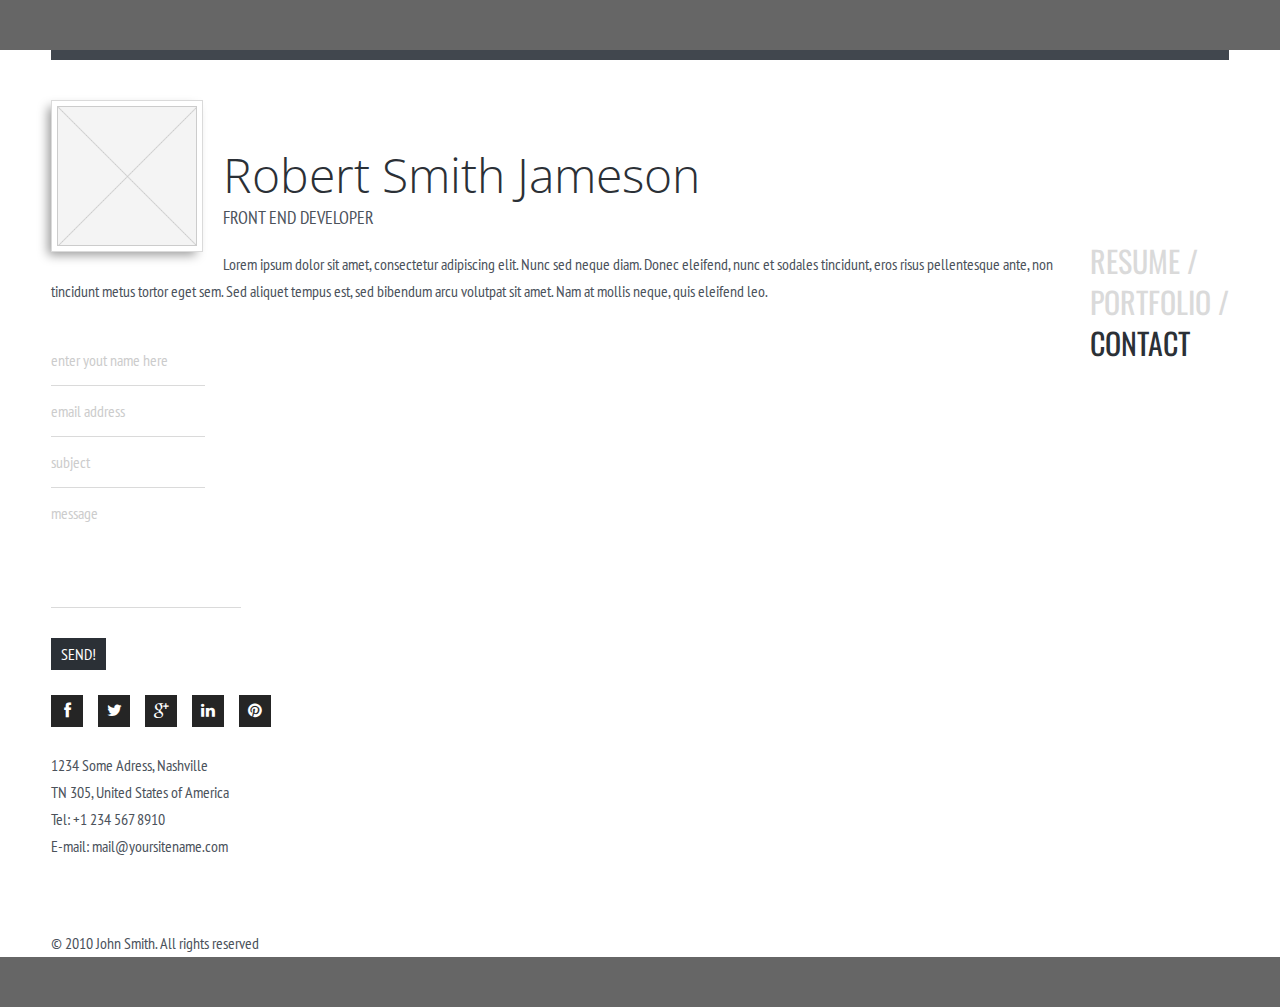
<file: contact.html>
<!DOCTYPE html>
<html class="no-js">
<head>

	<meta charset="utf-8">
    <meta name="viewport" content="width=device-width, initial-scale=1, maximum-scale=1, user-scalable=0"/> 
	<meta http-equiv="X-UA-Compatible" content="IE=edge,chrome=1,requiresActiveX=true">
    
    
	<title> Robert Smith Jameson :: Contact </title>
	<meta name="description" content=" add description  ... ">
    
    <!-- /// Favicons ////////  -->
    <link rel="apple-touch-icon-precomposed" sizes="144x144" href="apple-touch-icon-144-precomposed.png">
    <link rel="shortcut icon" href="favicon.png">


	<!-- /// Template CSS ////////  -->
    <link rel="stylesheet" href="_layout/css/base.css">
    <link rel="stylesheet" href="_layout/css/grid.css">
    <link rel="stylesheet" href="_layout/css/elements.css">
    <link rel="stylesheet" href="_layout/css/layout.css">

	<!-- /// JS Plugins CSS ////////  -->
    <link rel="stylesheet" href="_layout/js/bxslider/jquery.bxslider.css">
    <link rel="stylesheet" href="_layout/js/magnificpopup/magnific-popup.css">
    
    <!-- /// Skin CSS ////////  -->
    <!-- <link rel="stylesheet" href="_layout/css/skins/default.css"> -->
    <!-- <link rel="stylesheet" href="_layout/css/skins/blue.css"> -->
    <!-- <link rel="stylesheet" href="_layout/css/skins/green.css"> -->
    <!-- <link rel="stylesheet" href="_layout/css/skins/orange.css"> -->
    <!-- <link rel="stylesheet" href="_layout/css/skins/purple.css"> -->
    <!-- <link rel="stylesheet" href="_layout/css/skins/red.css"> -->
    
    <!-- /// Google Fonts ////////  -->
    <link rel="stylesheet" href="http://fonts.googleapis.com/css?family=Open+Sans:300,400,600,700">
    <link rel="stylesheet" href="http://fonts.googleapis.com/css?family=Oswald:400,300,700">
    <link rel="stylesheet" href="http://fonts.googleapis.com/css?family=PT+Sans+Narrow:400,700">
    
    <!-- /// FontAwesome Icons 4.0.3 ////////  -->
	<link rel="stylesheet" href="_layout/css/fontawesome/font-awesome.min.css">
    

    <!-- /// Modernizr ////////  -->
    <script src="_layout/js/modernizr-2.6.2.min.js"></script>
 
</head>
<body>

	
	
    <noscript>
    	<p class="javascript-required"> 
        	You seem to have Javascript disabled. 
            This website needs javascript in order to function properly.
		</p>
    </noscript>
    	
	<!--[if lte IE 8]>
        <p class="browser-update">
        	You are using an <strong>outdated</strong> browser. Please 
        	<a href="http://windows.microsoft.com/en-us/internet-explorer/download-ie">upgrade your browser</a> 
            to improve your experience.
		</p>
    <![endif]-->
 
	<div id="wrap">
	
		<div id="header">
        
		<!-- /// HEADER  //////////////////////////////////////////////////////////////////////////////////////////////////////////// -->				                	
            
            <div class="row cv-section">
                <div class="span6">
                    
                    <div class="cv-section-title">
                        
                        <img src="_content/140x140.png" alt="">
                        
                        <h1>Robert Smith Jameson</h1>
                        <p>Front End Developer</p>
                        
                    </div><!-- end .cv-section-title -->
                    
                </div><!-- end .span6 -->
                <div class="span6">
                    
                    <div class="cv-item">
                        
                        <!-- // Menu // -->
                        <ul class="menu">
                            <li>
                                <a href="index.html">Resume /</a>
                            </li>
                            <li>
                                <a href="portfolio.html">Portfolio /</a>
                            </li>
                            <li class="current">
                                <a href="contact.html">Contact</a>
                            </li>
                        </ul>
                        
                    </div><!-- end .cv-item -->
                    
                </div><!-- end .span6 -->
            </div><!-- end .cv-section -->		

		<!-- //////////////////////////////////////////////////////////////////////////////////////////////////////////////////////// -->

		</div><!-- end #header -->
		<div id="content">
		
		<!-- /// CONTENT  /////////////////////////////////////////////////////////////////////////////////////////////////////////// -->

			<div class="row cv-section">
            	<div class="span8">
                	
                    <p>Lorem ipsum dolor sit amet, consectetur adipiscing elit. Nunc sed neque diam. Donec eleifend, nunc et sodales 
                    tincidunt, eros risus pellentesque ante, non tincidunt metus tortor eget sem. Sed aliquet tempus est, sed bibendum 
                    arcu volutpat sit amet. Nam at mollis neque, quis eleifend leo.</p>
                    
                    <form class="fixed" id="contact-form"  name="contact-form" method="post" action="_layout/php/send.php"> 
                        <fieldset>
                            
                            <div id="formstatus"></div>
                                    
                            <input class="span8" id="name" type="text" name="name" value="" placeholder="enter yout name here">
                        
                            <input class="span8" id="email" type="text" name="email" value="" placeholder="email address">
                            
                            <input class="span8" id="subject" type="text" name="subject" value="" placeholder="subject">
                            
                            <textarea class="span8" id="message" name="message" rows="50" cols="25" placeholder="message"></textarea>
                            
                            <input id="submit" type="submit" name="submit" value="Send!">
                               
                        </fieldset>
                    </form>
                    
                </div><!-- end .span8 -->
                <div class="span4">
                	
                    <div class="social-media fixed">
                    	
                        <a href="#" class="facebook-icon social-icon">
                            <i class="fa fa-facebook"></i>
                        </a>
                        
                        <a href="#" class="twitter-icon social-icon">
                            <i class="fa fa-twitter"></i>
                        </a>
                        
                        <a href="#" class="googleplus-icon social-icon">
                            <i class="fa fa-google-plus"></i>
                        </a>
                        
                        <a href="#" class="linkedin-icon social-icon">
                            <i class="fa fa-linkedin"></i>
                        </a>
                        
                        <a href="#" class="pinterest-icon social-icon">
                            <i class="fa fa-pinterest"></i>
                        </a>
                        
                    </div><!-- end .social-media -->
                    
                    <address>
                    	1234 Some Adress, Nashville<br>
						TN 305, United States of America<br>
						Tel: +1 234 567 8910<br>
						E-mail: <a href="mailto:mail@yoursitename.com">mail@yoursitename.com</a>
                    </address>
                    
                </div><!-- end .span4 -->
            </div><!-- end .row -->
            
		<!-- //////////////////////////////////////////////////////////////////////////////////////////////////////////////////////// -->

		</div><!-- end #content -->
		<div id="footer">
		
		<!-- /// FOOTER     ///////////////////////////////////////////////////////////////////////////////////////////////////////// -->

			<div class="row">
            	<div class="span12">
                	
                    <p>&copy; 2010 John Smith. <span class="hidden-phone">All rights reserved</span></p>
                    
                    <a id="back-to-top" href="#">
                    	<i class="fa fa-caret-up"></i>
                        Top
                    </a>
                    
                </div><!-- end .span12 -->
            </div><!-- end .row -->
            
		<!-- //////////////////////////////////////////////////////////////////////////////////////////////////////////////////////// -->

		</div><!-- end #footer -->
		
	</div><!-- end #wrap -->    


    <!-- /// jQuery ////////  -->
	<script src="_layout/js/jquery-2.1.0.min.js"></script>
  
    <!-- /// ViewPort ////////  -->
	<script src="_layout/js/viewport/jquery.viewport.js"></script>
    
    <!-- /// Easing ////////  -->
	<script src="_layout/js/easing/jquery.easing.1.3.js"></script>

    <!-- /// SimplePlaceholder ////////  -->
	<script src="_layout/js/simpleplaceholder/jquery.simpleplaceholder.js"></script>

    <!-- /// Fitvids ////////  -->
    <script src="_layout/js/fitvids/jquery.fitvids.js"></script>
    
    <!-- /// Superfish Menu ////////  -->
	<script src="_layout/js/superfish/hoverIntent.js"></script>
    <script src="_layout/js/superfish/superfish.js"></script>
    
    <!-- /// bxSlider ////////  -->
	<script src="_layout/js/bxslider/jquery.bxslider.min.js"></script>
    
   	<!-- /// Magnific Popup ////////  -->
	<script src="_layout/js/magnificpopup/jquery.magnific-popup.min.js"></script>
    
    <!-- /// Isotope ////////  -->
	<script src="_layout/js/isotope/isotope.pkgd.min.js"></script>
    <script src="_layout/js/isotope/imagesloaded.pkgd.min.js"></script>
    
    <!-- /// Parallax ////////  -->
	<script src="_layout/js/parallax/jquery.parallax.min.js"></script>	
	
	<!-- /// EasyPieChart ////////  -->
	<script src="_layout/js/easypiechart/jquery.easypiechart.min.js"></script>
    
    <!-- /// Easy Tabs ////////  -->
    <script src="_layout/js/easytabs/jquery.easytabs.min.js"></script>	
    
    <!-- /// Form validate ////////  -->
    <script src="_layout/js/jqueryvalidate/jquery.validate.min.js"></script>
    
	<!-- /// Form submit ////////  -->
    <script src="_layout/js/jqueryform/jquery.form.min.js"></script>
    
    <!-- /// gMap ////////  -->
	<script src="http://maps.google.com/maps/api/js?sensor=false"></script>
	<script src="_layout/js/gmap/jquery.gmap.min.js"></script>
    


	<!-- /// Custom JS ////////  -->
	<script src="_layout/js/plugins.js"></script>	
	<script src="_layout/js/scripts.js"></script>

</body>
</html>
</file>
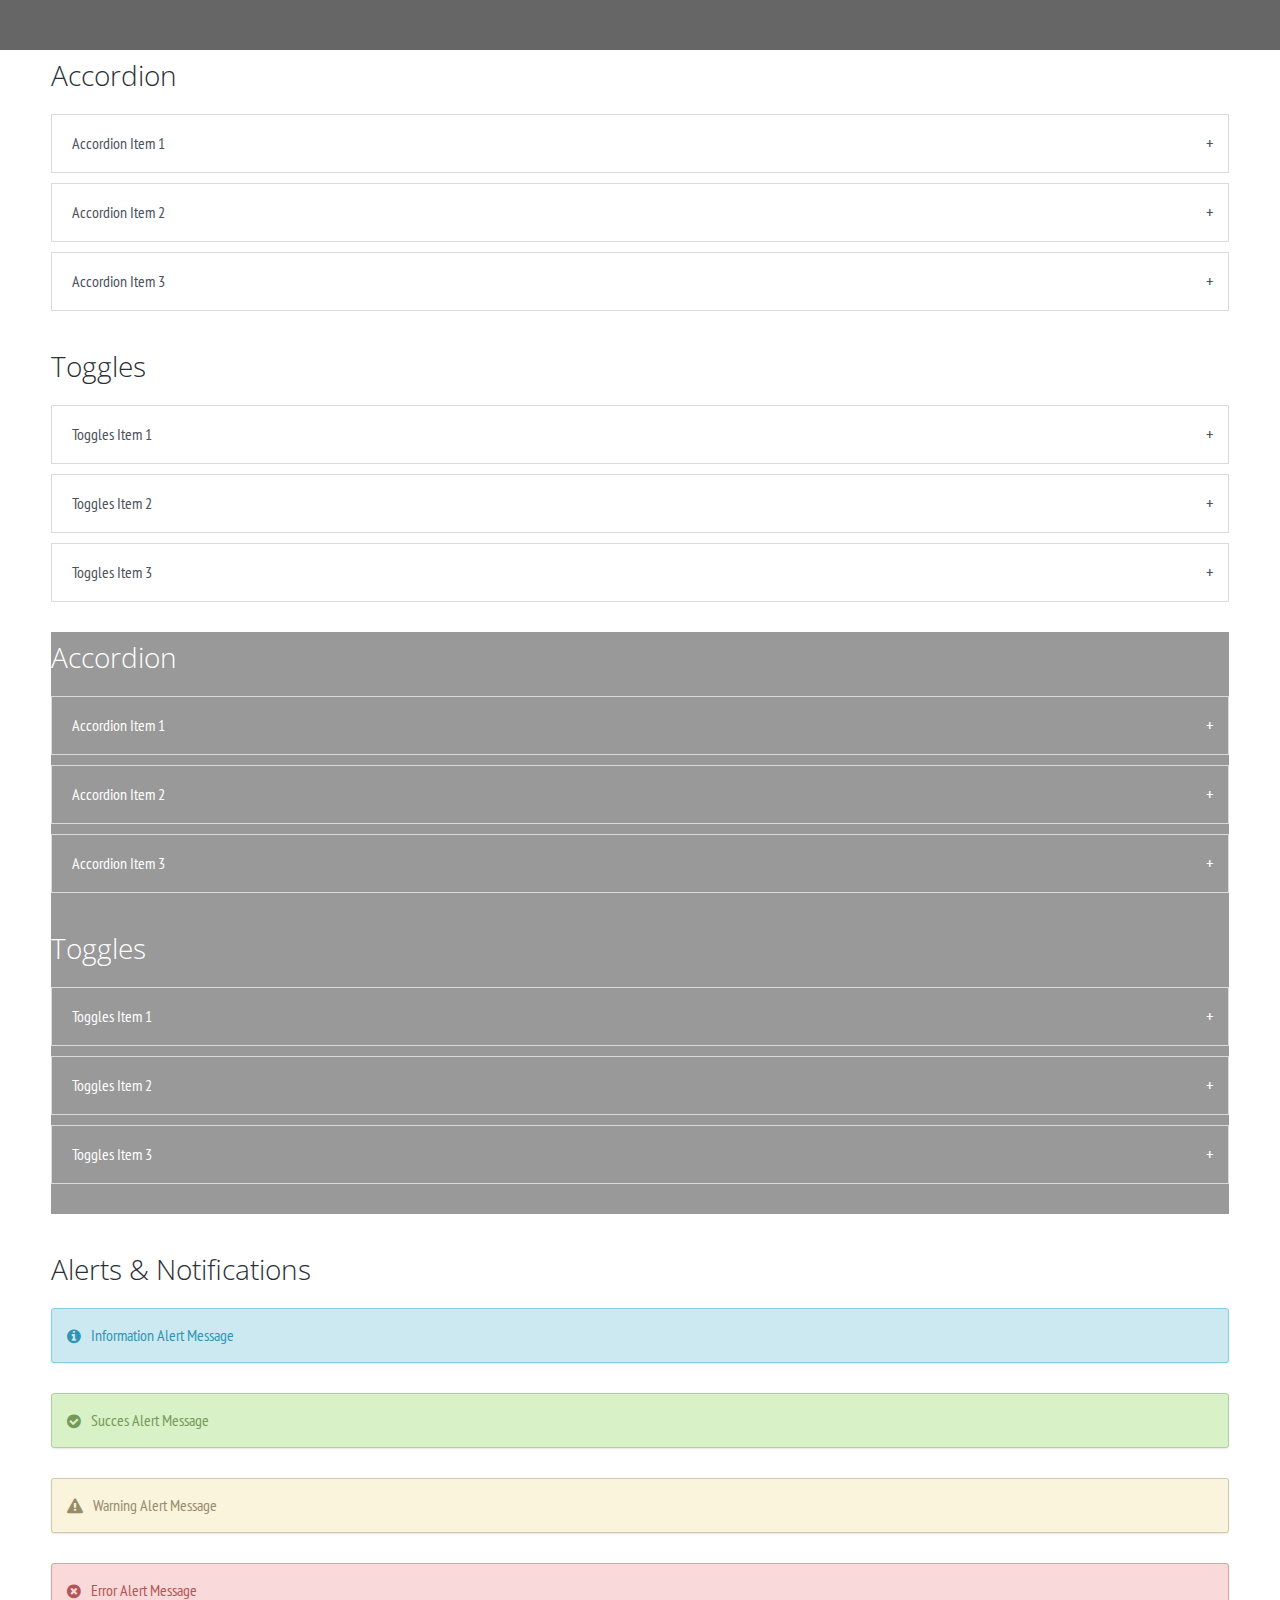
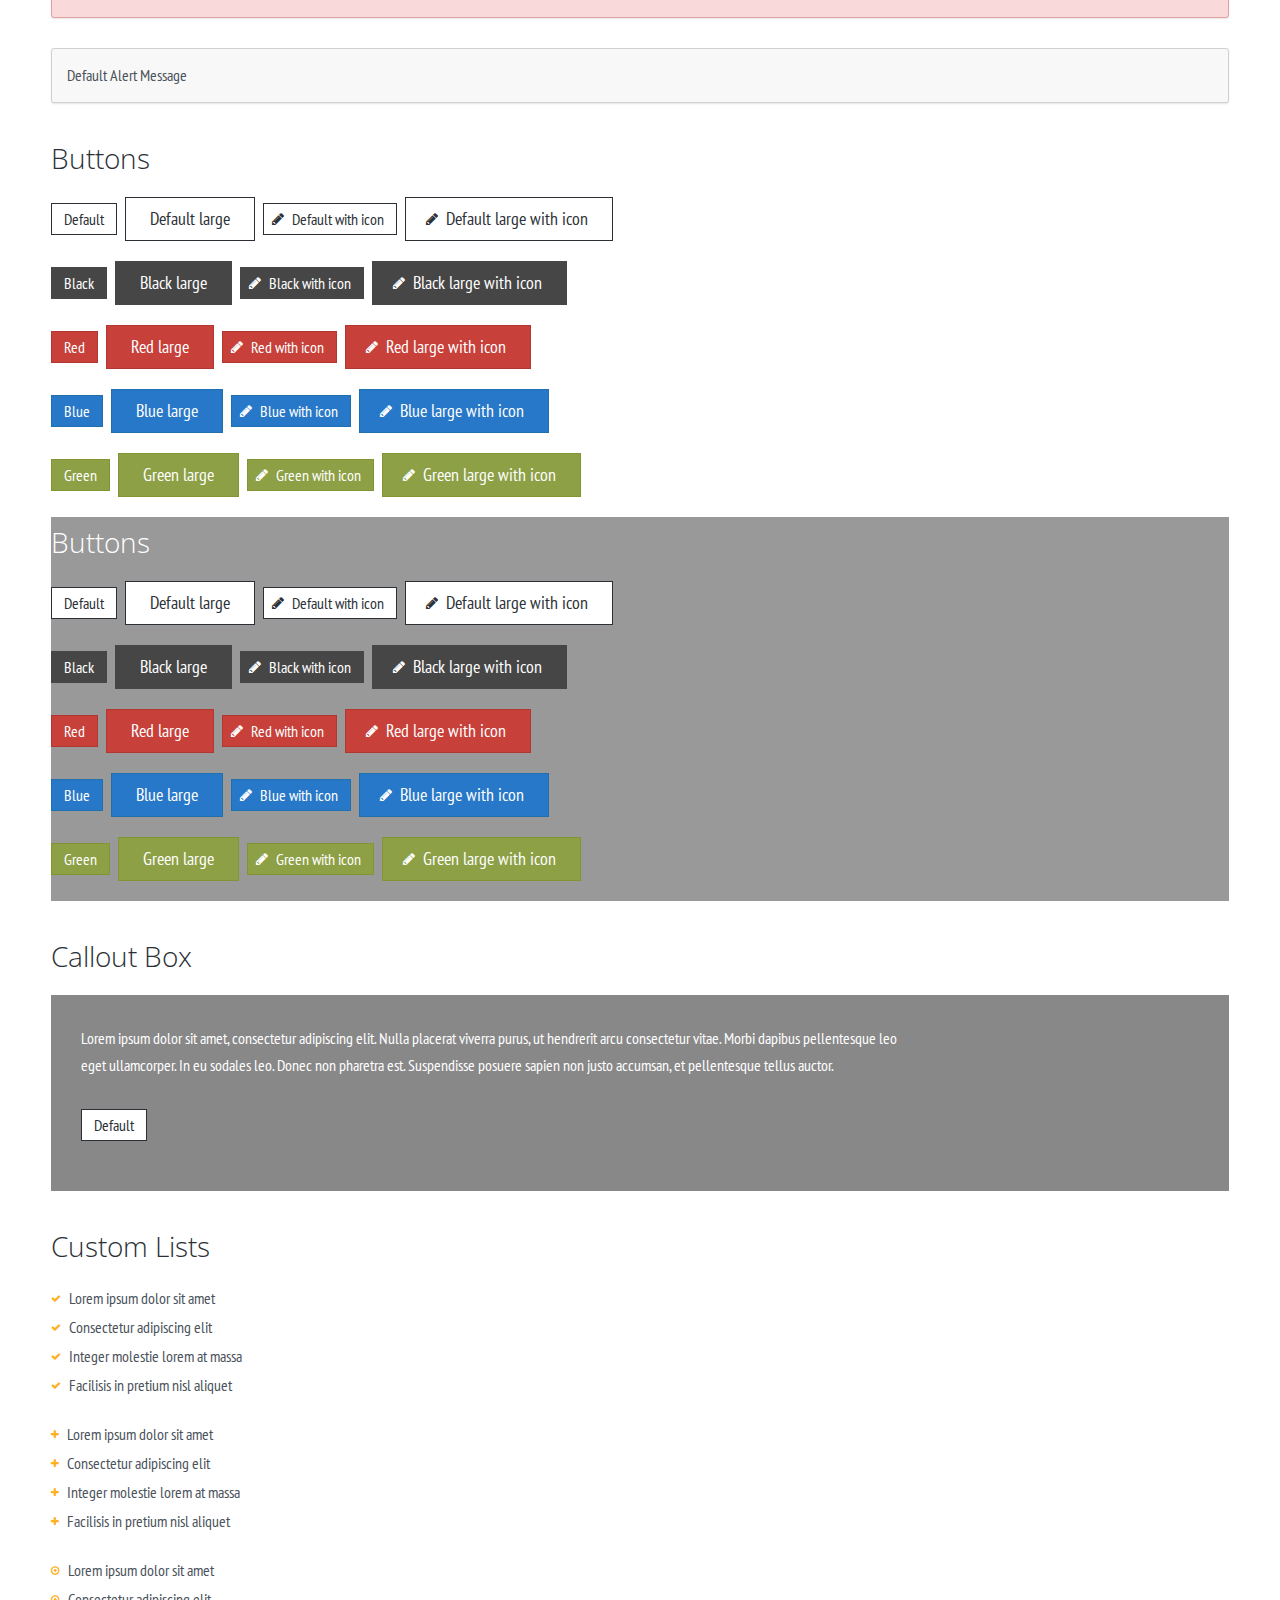
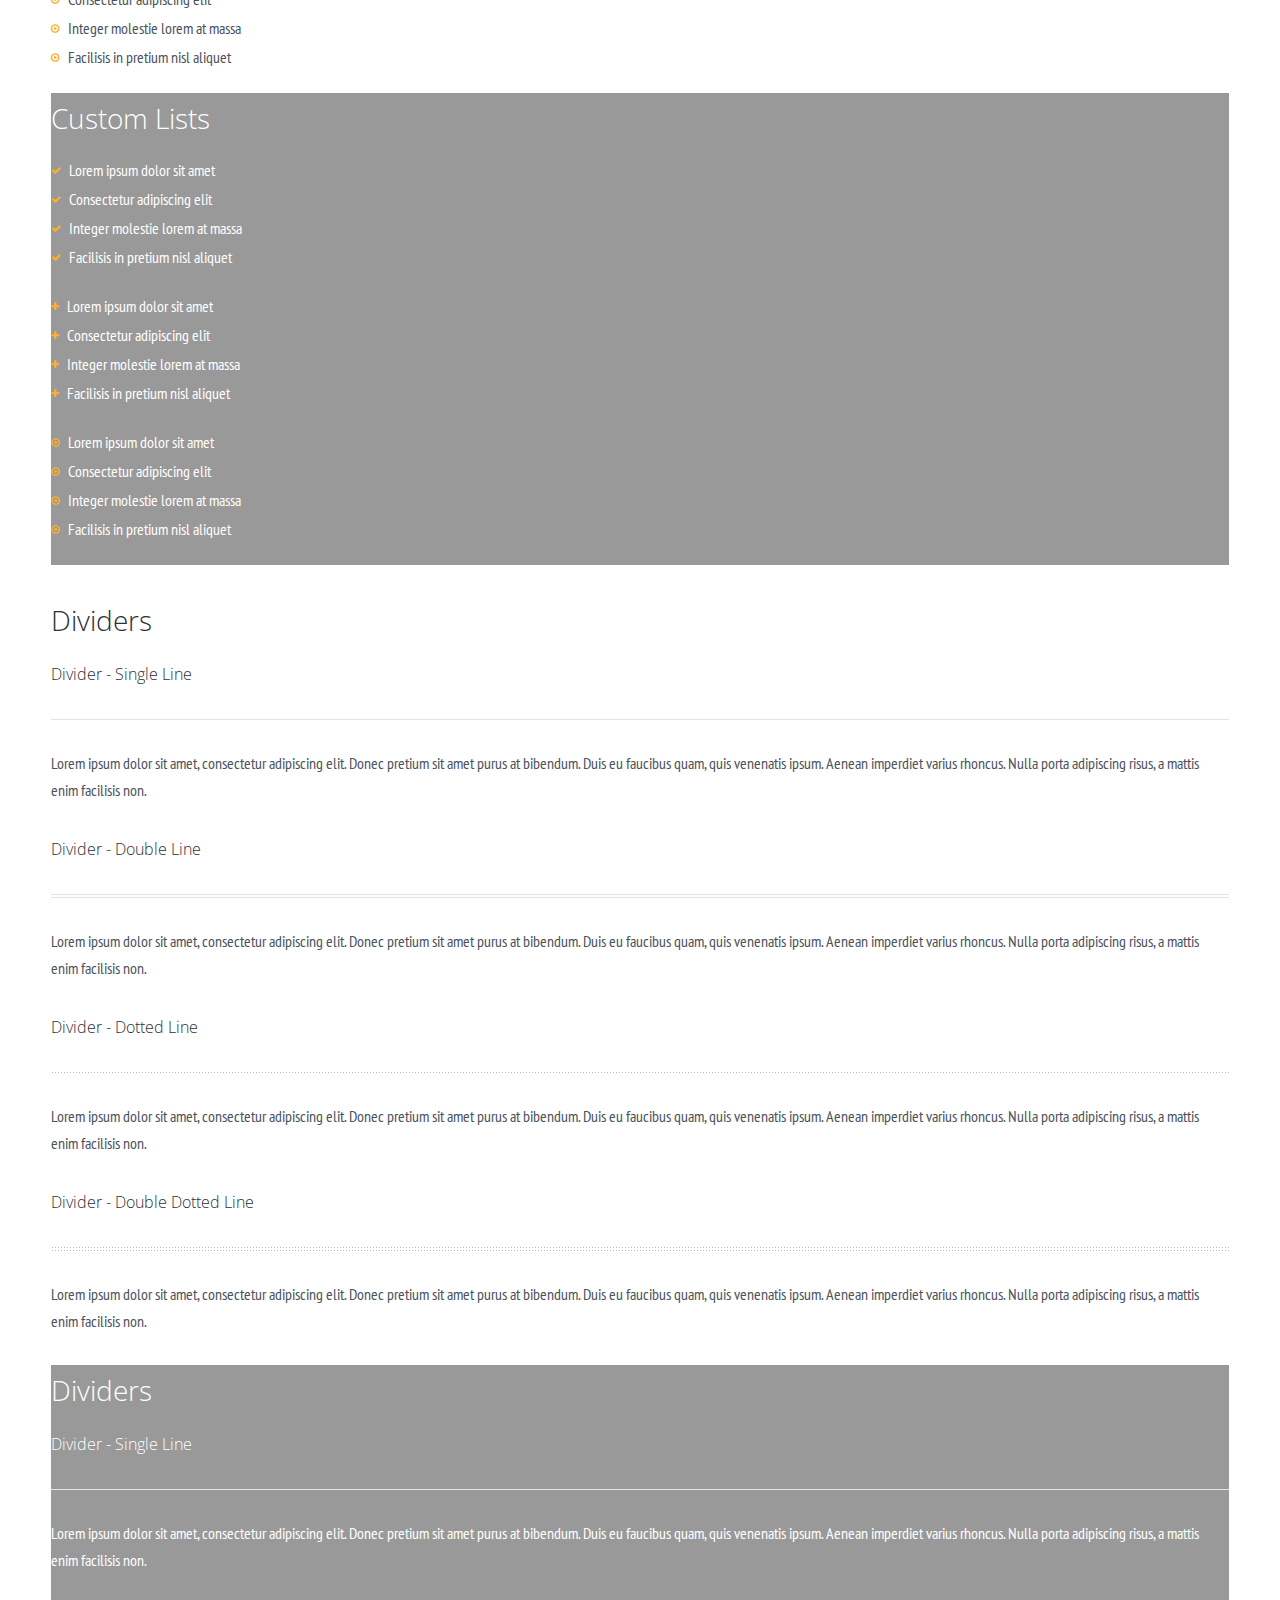
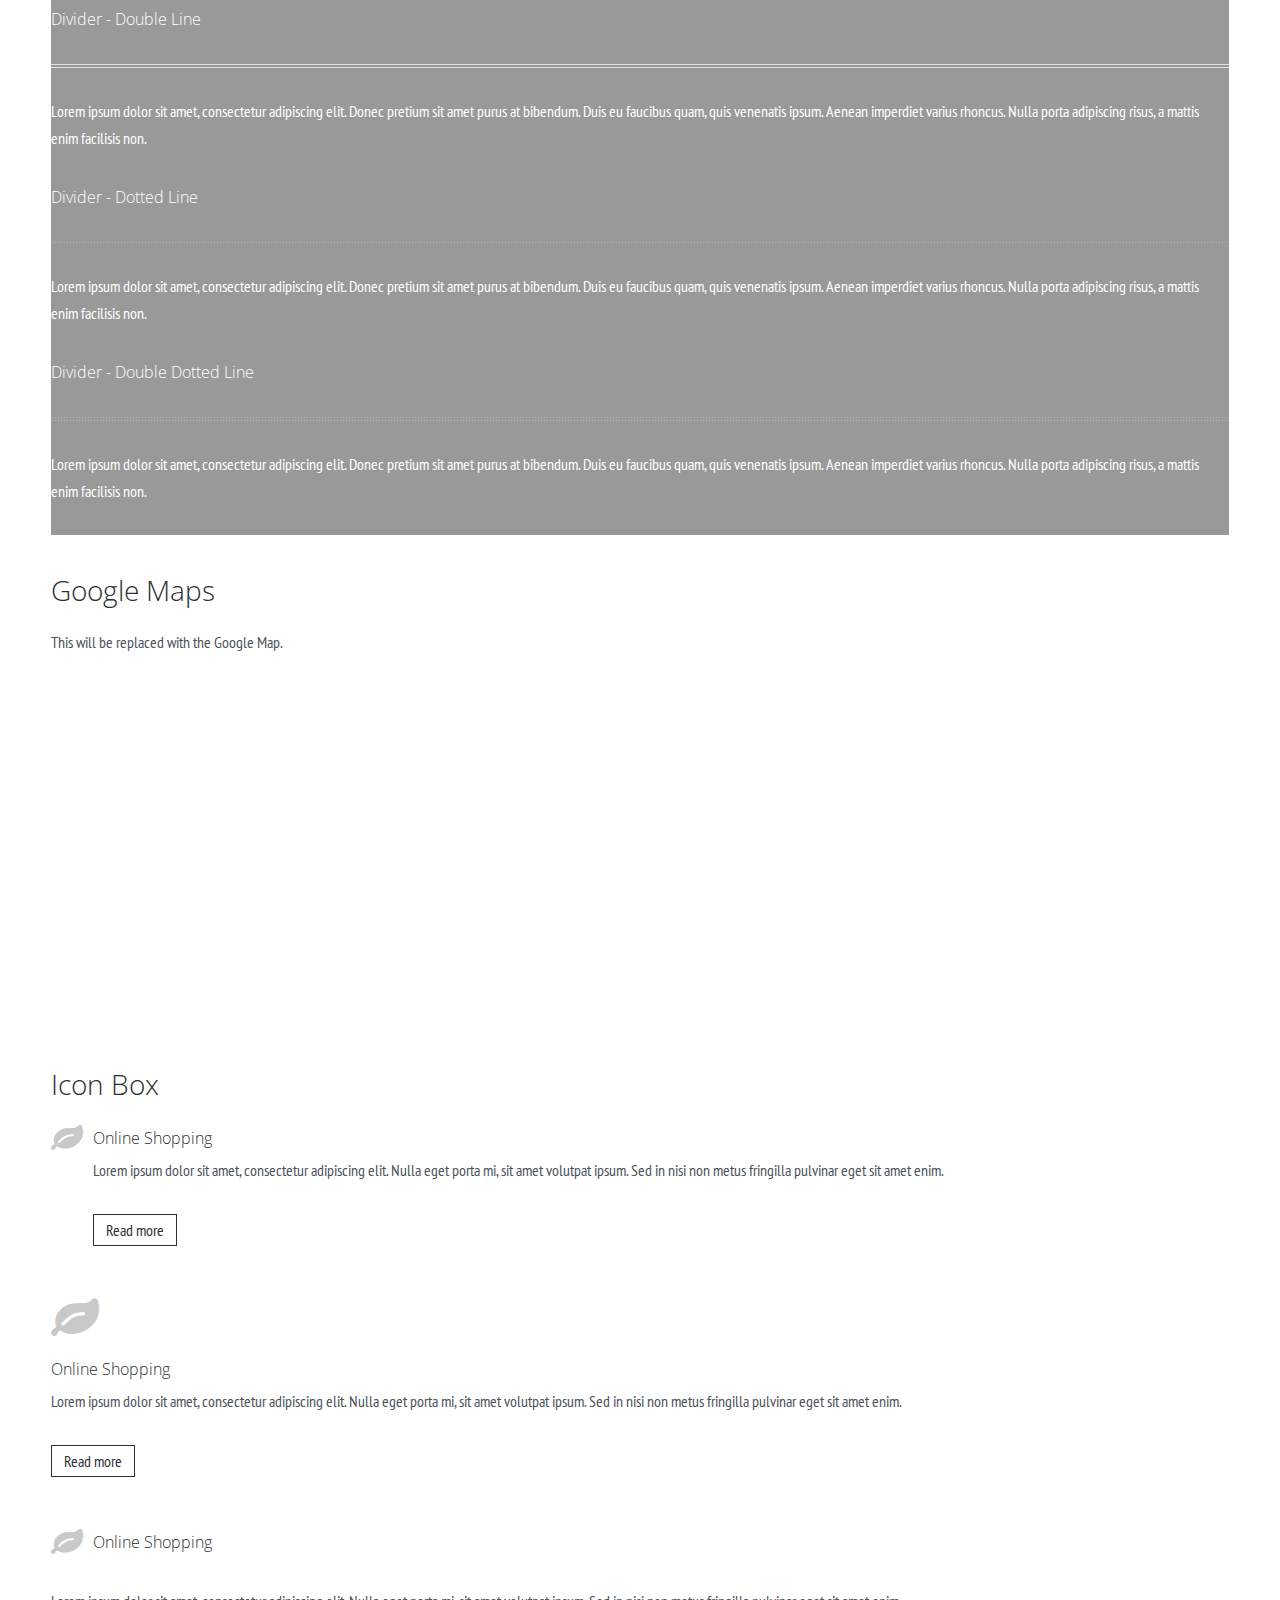
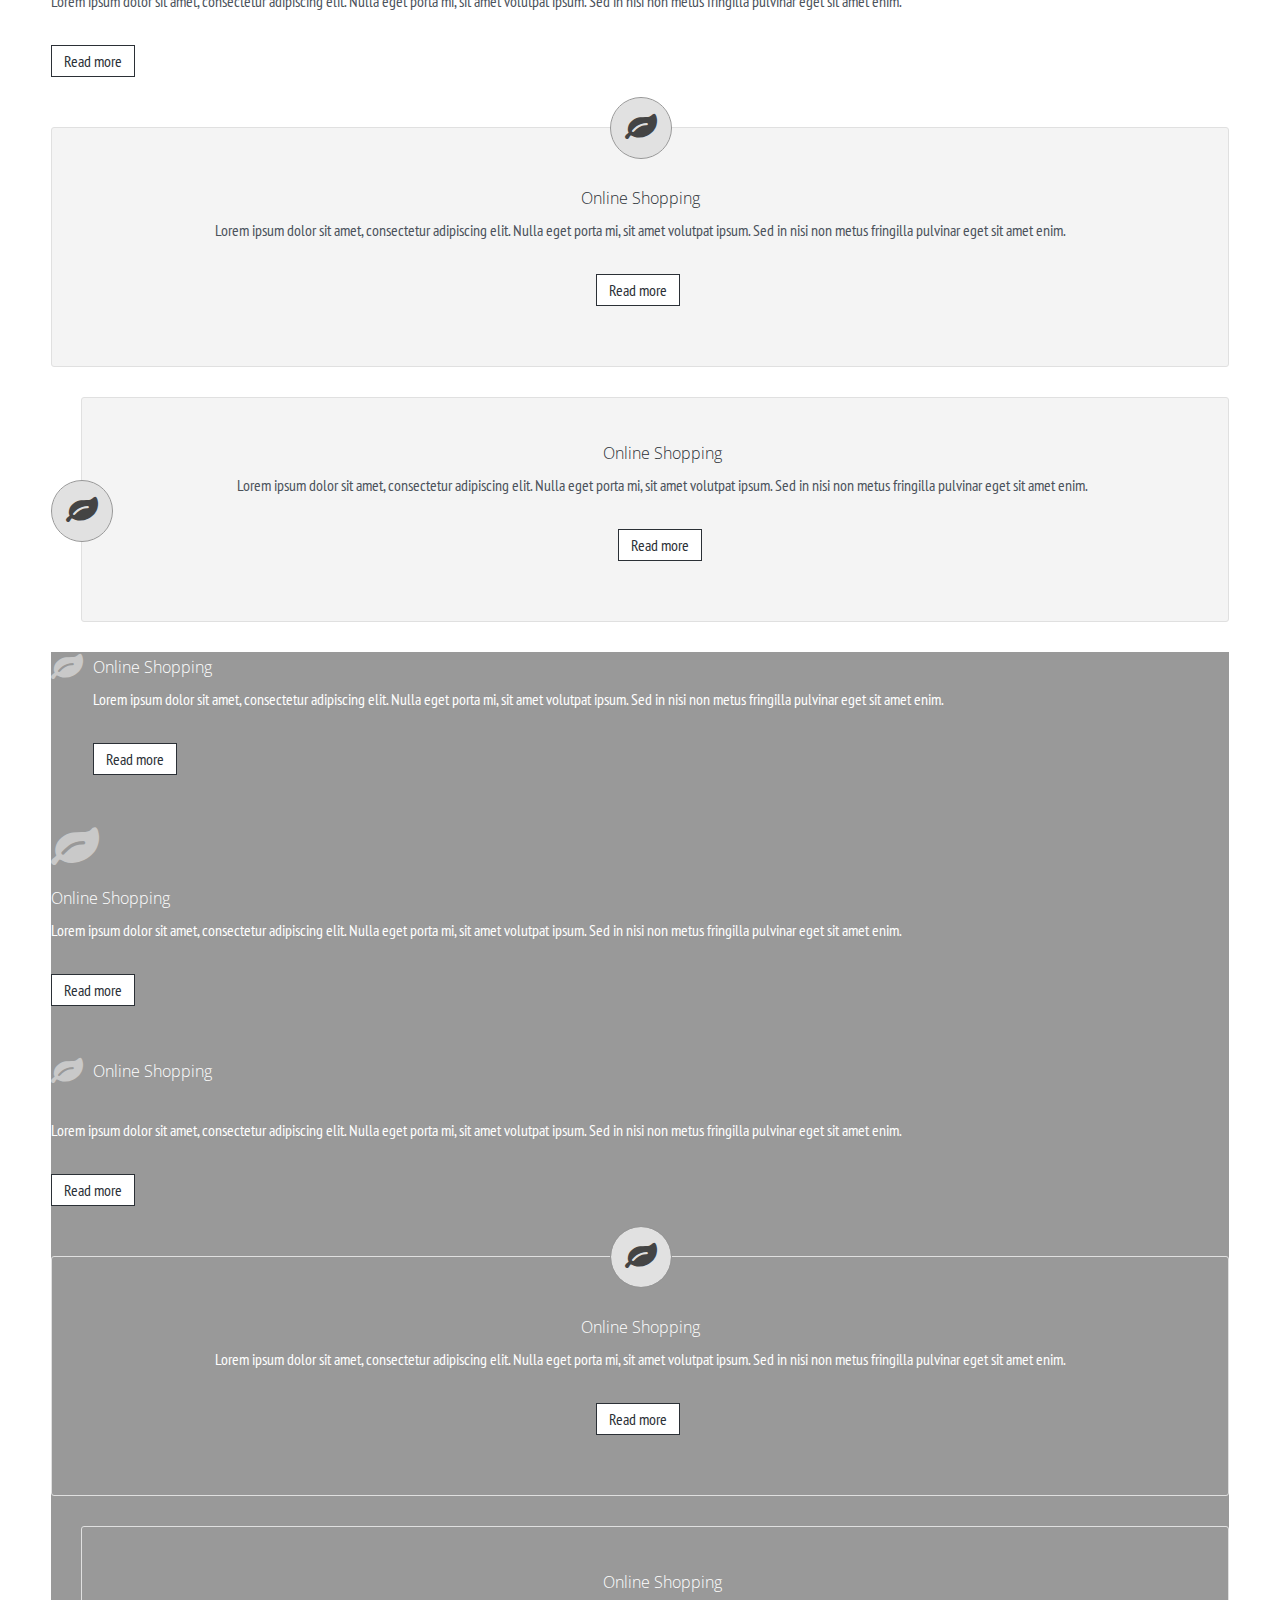
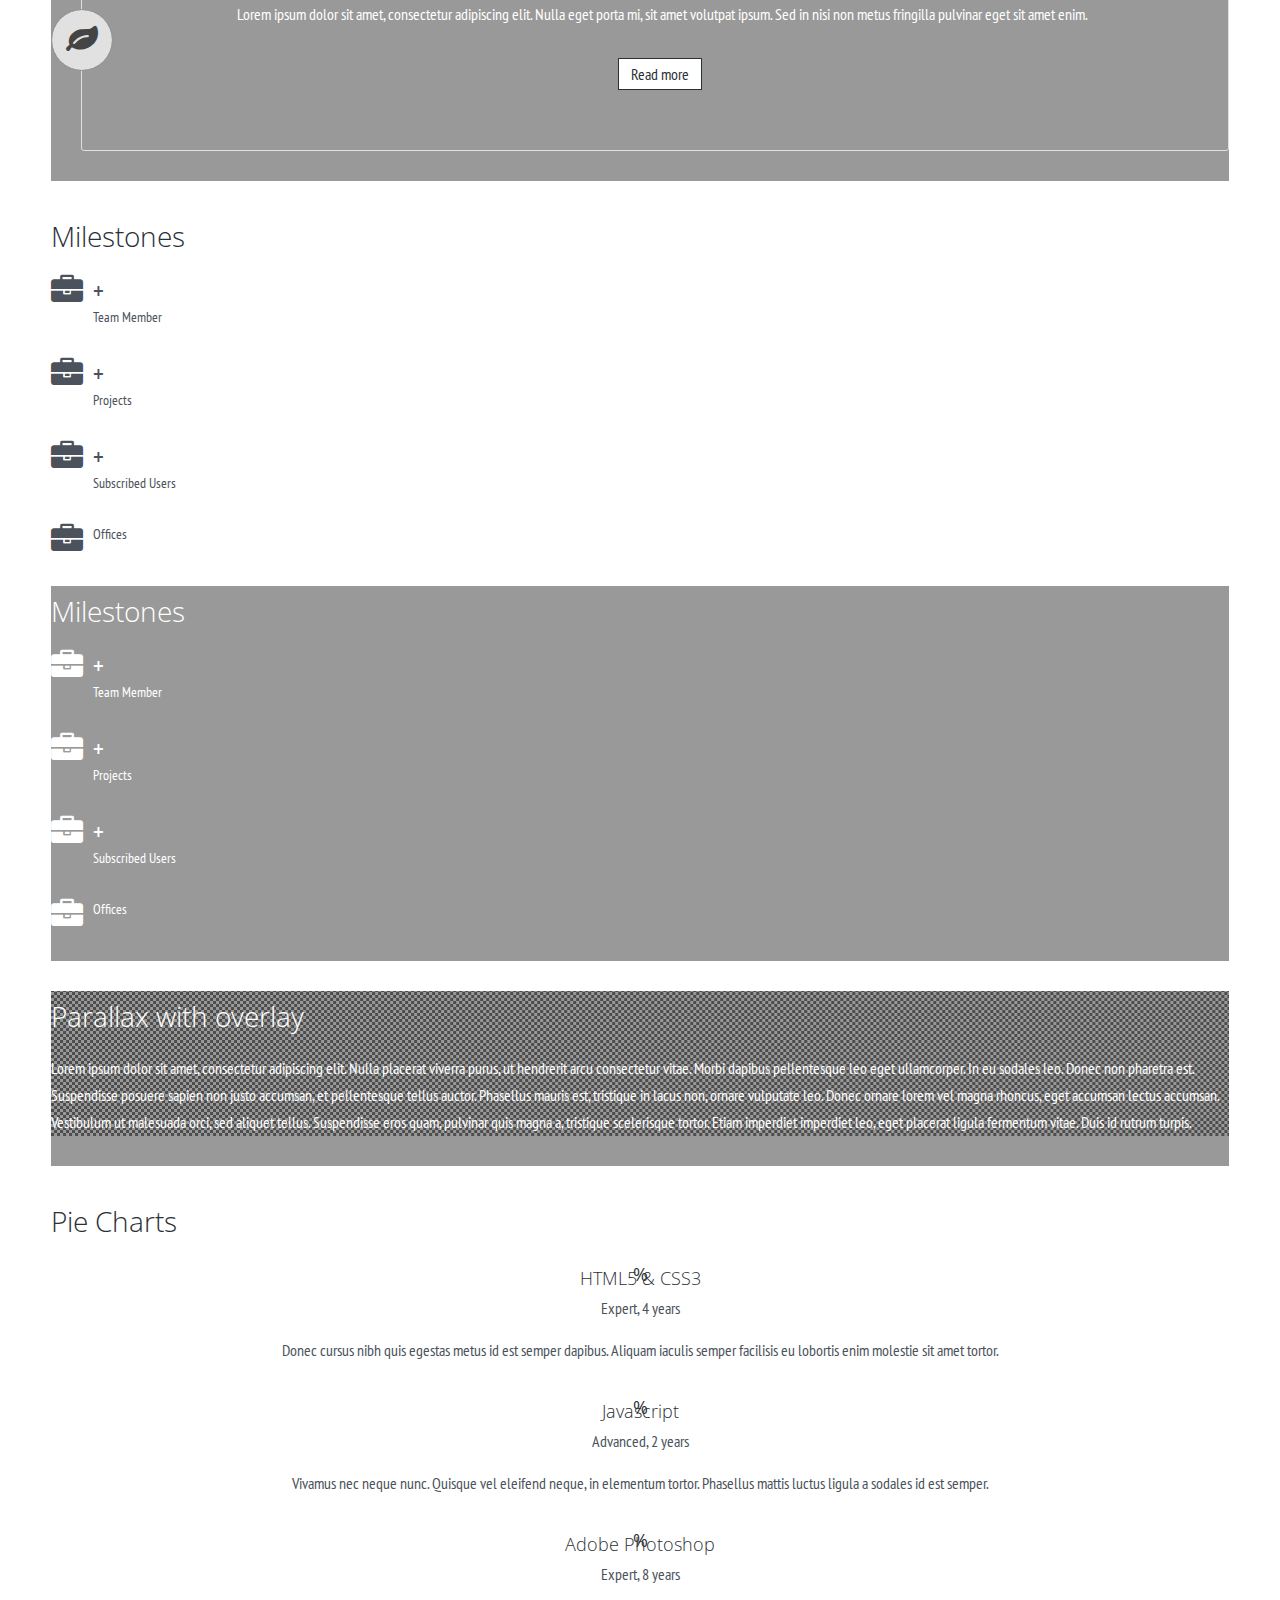
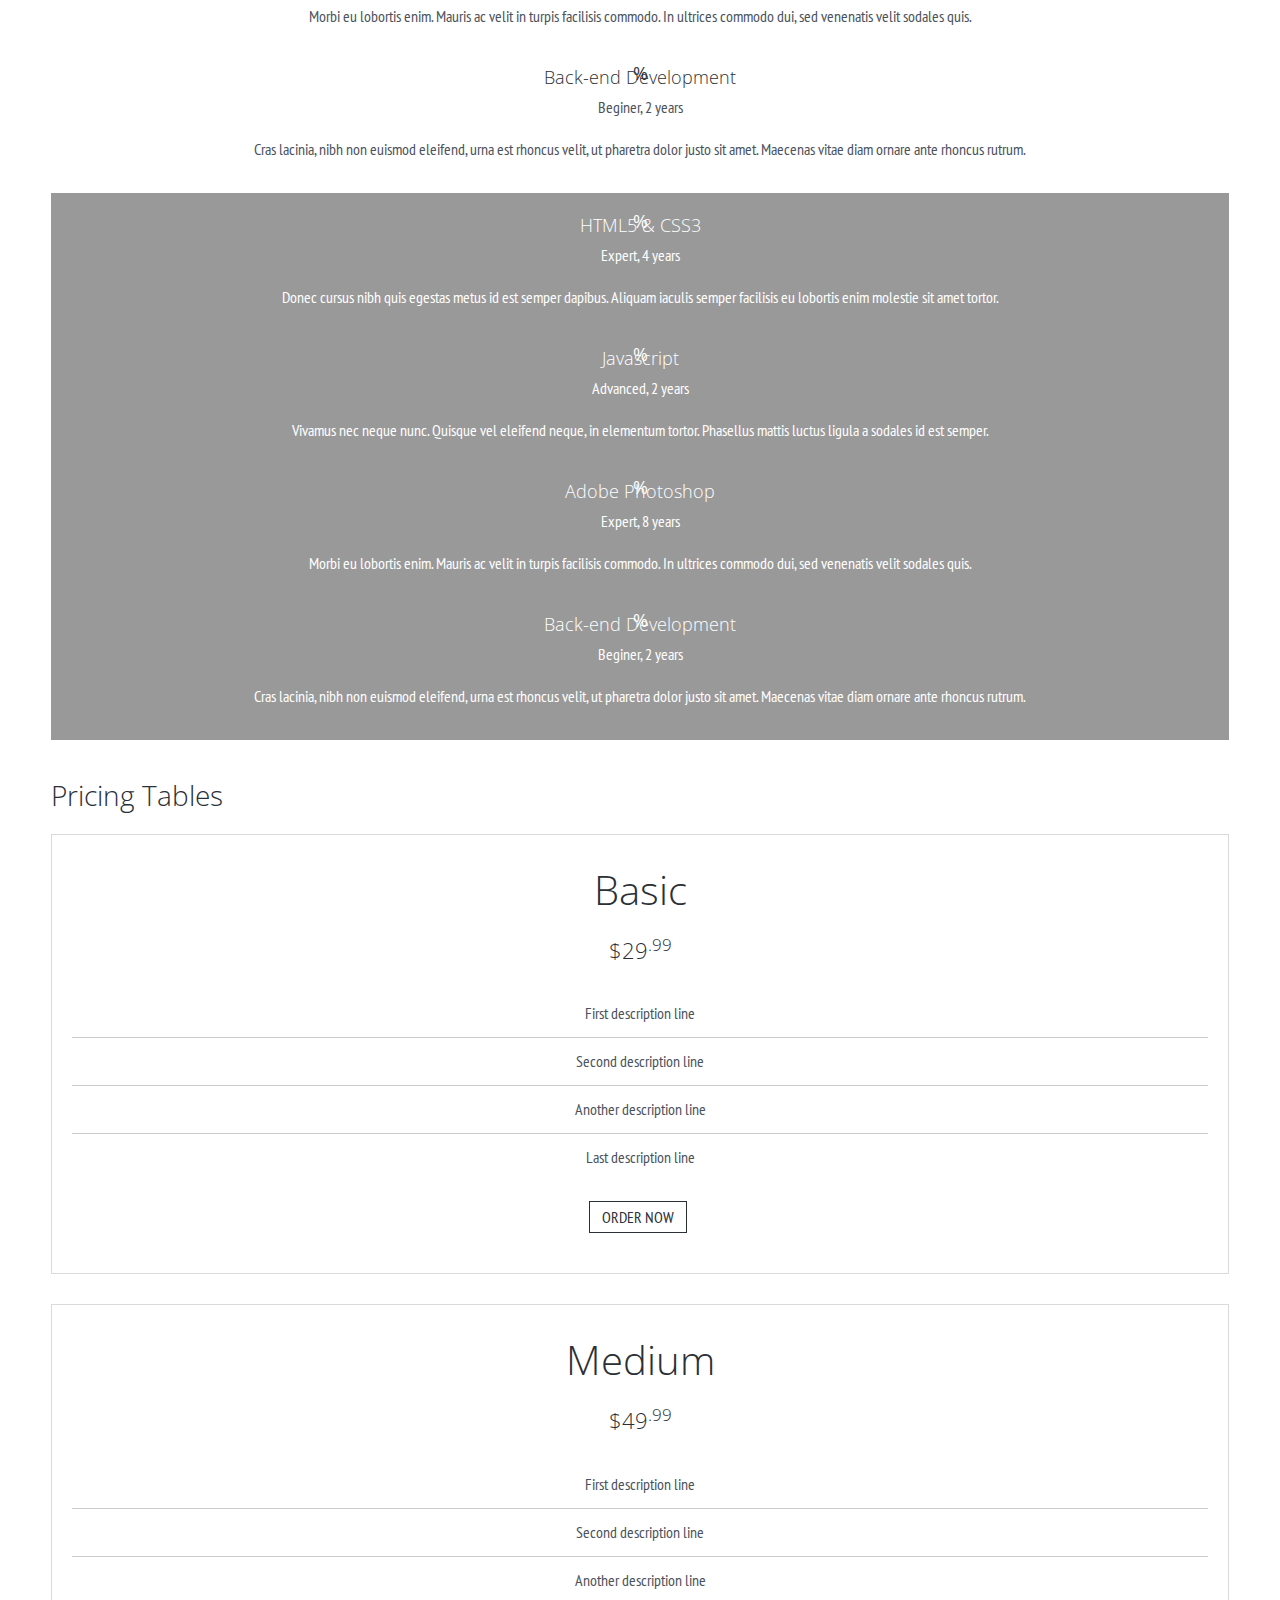
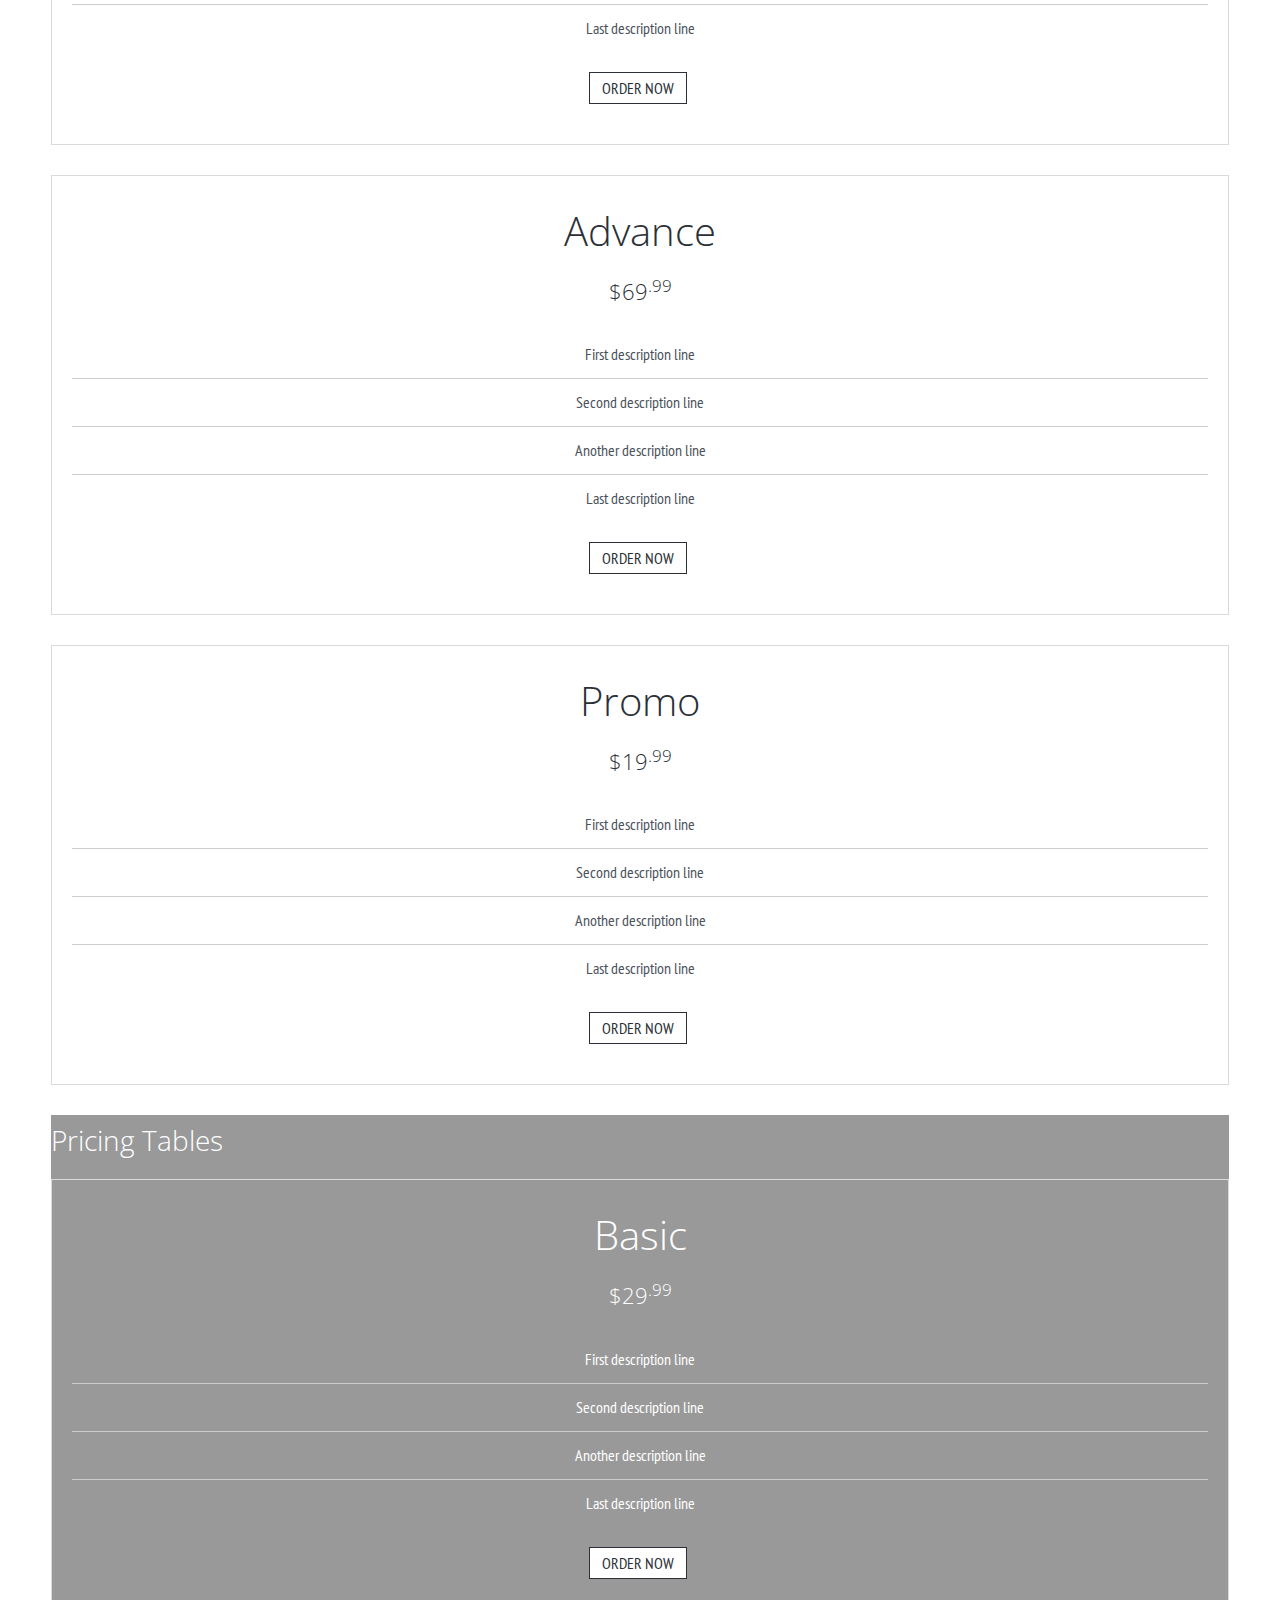
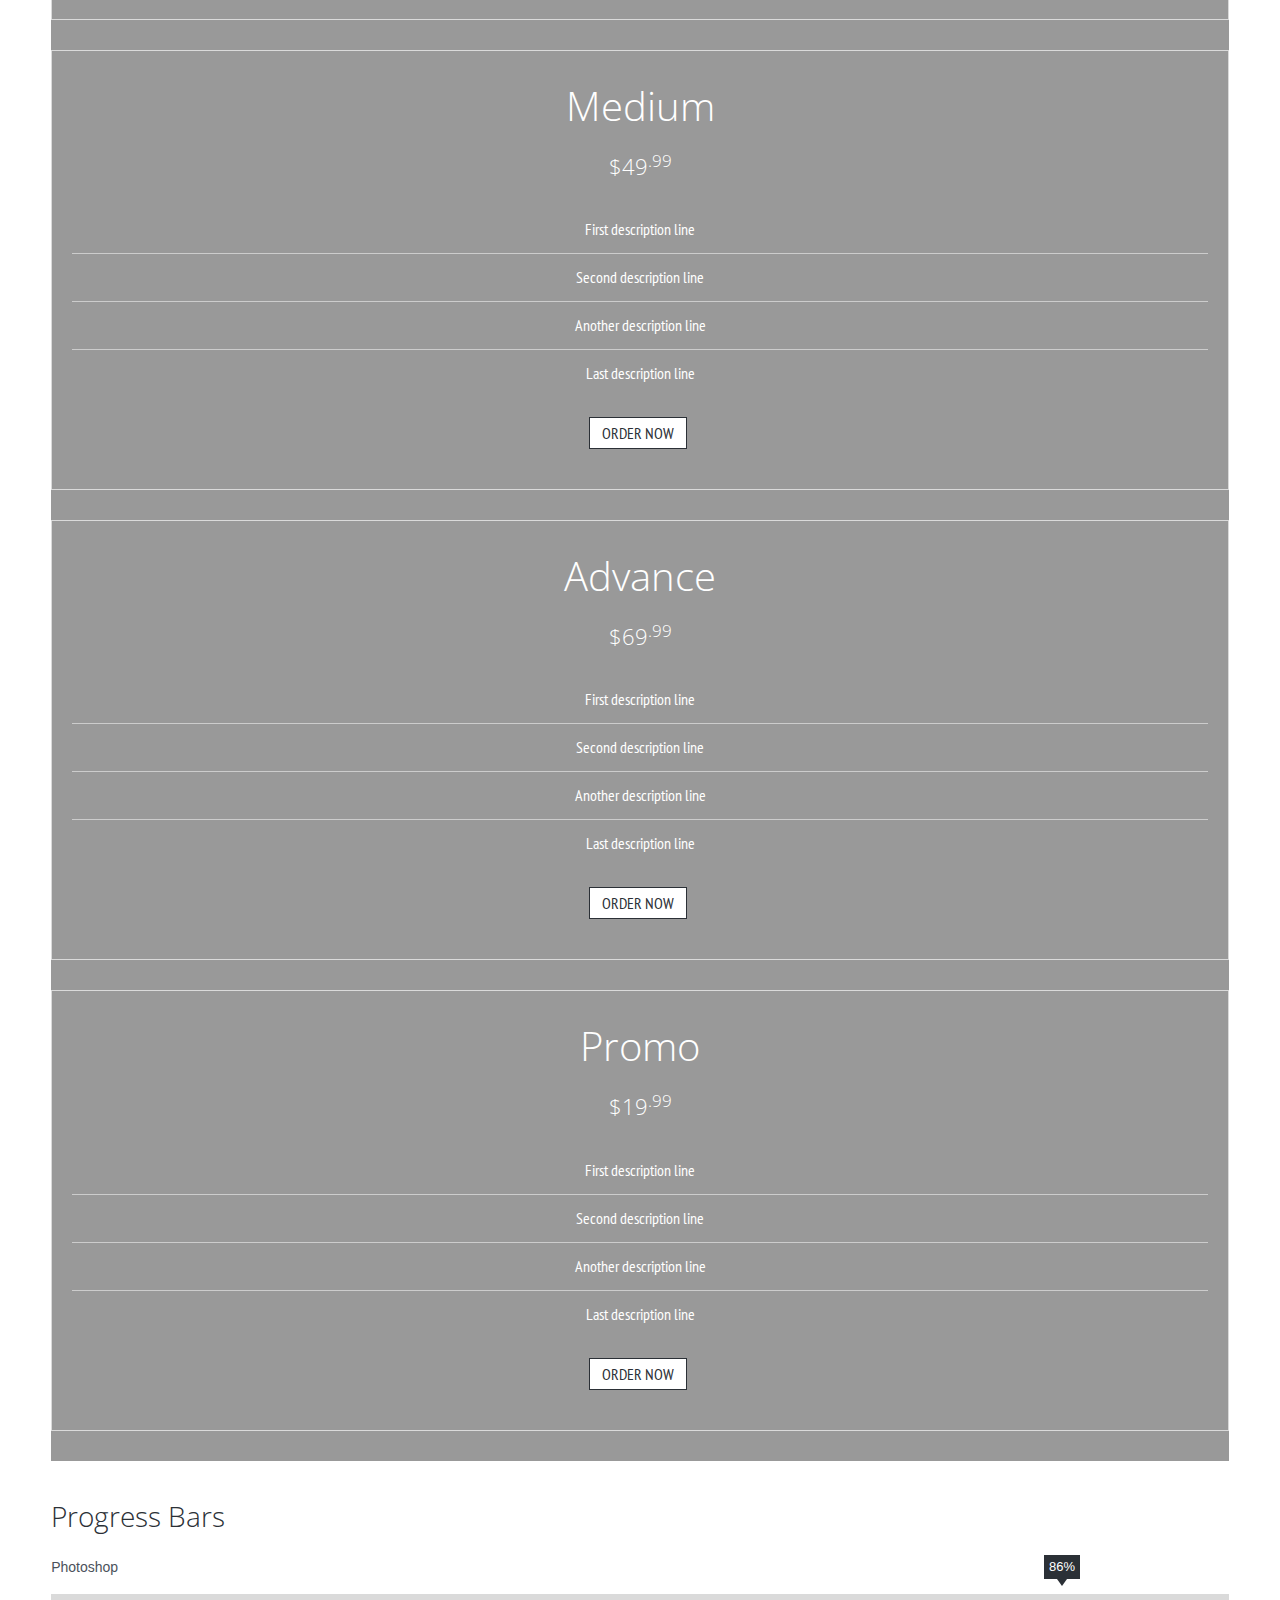
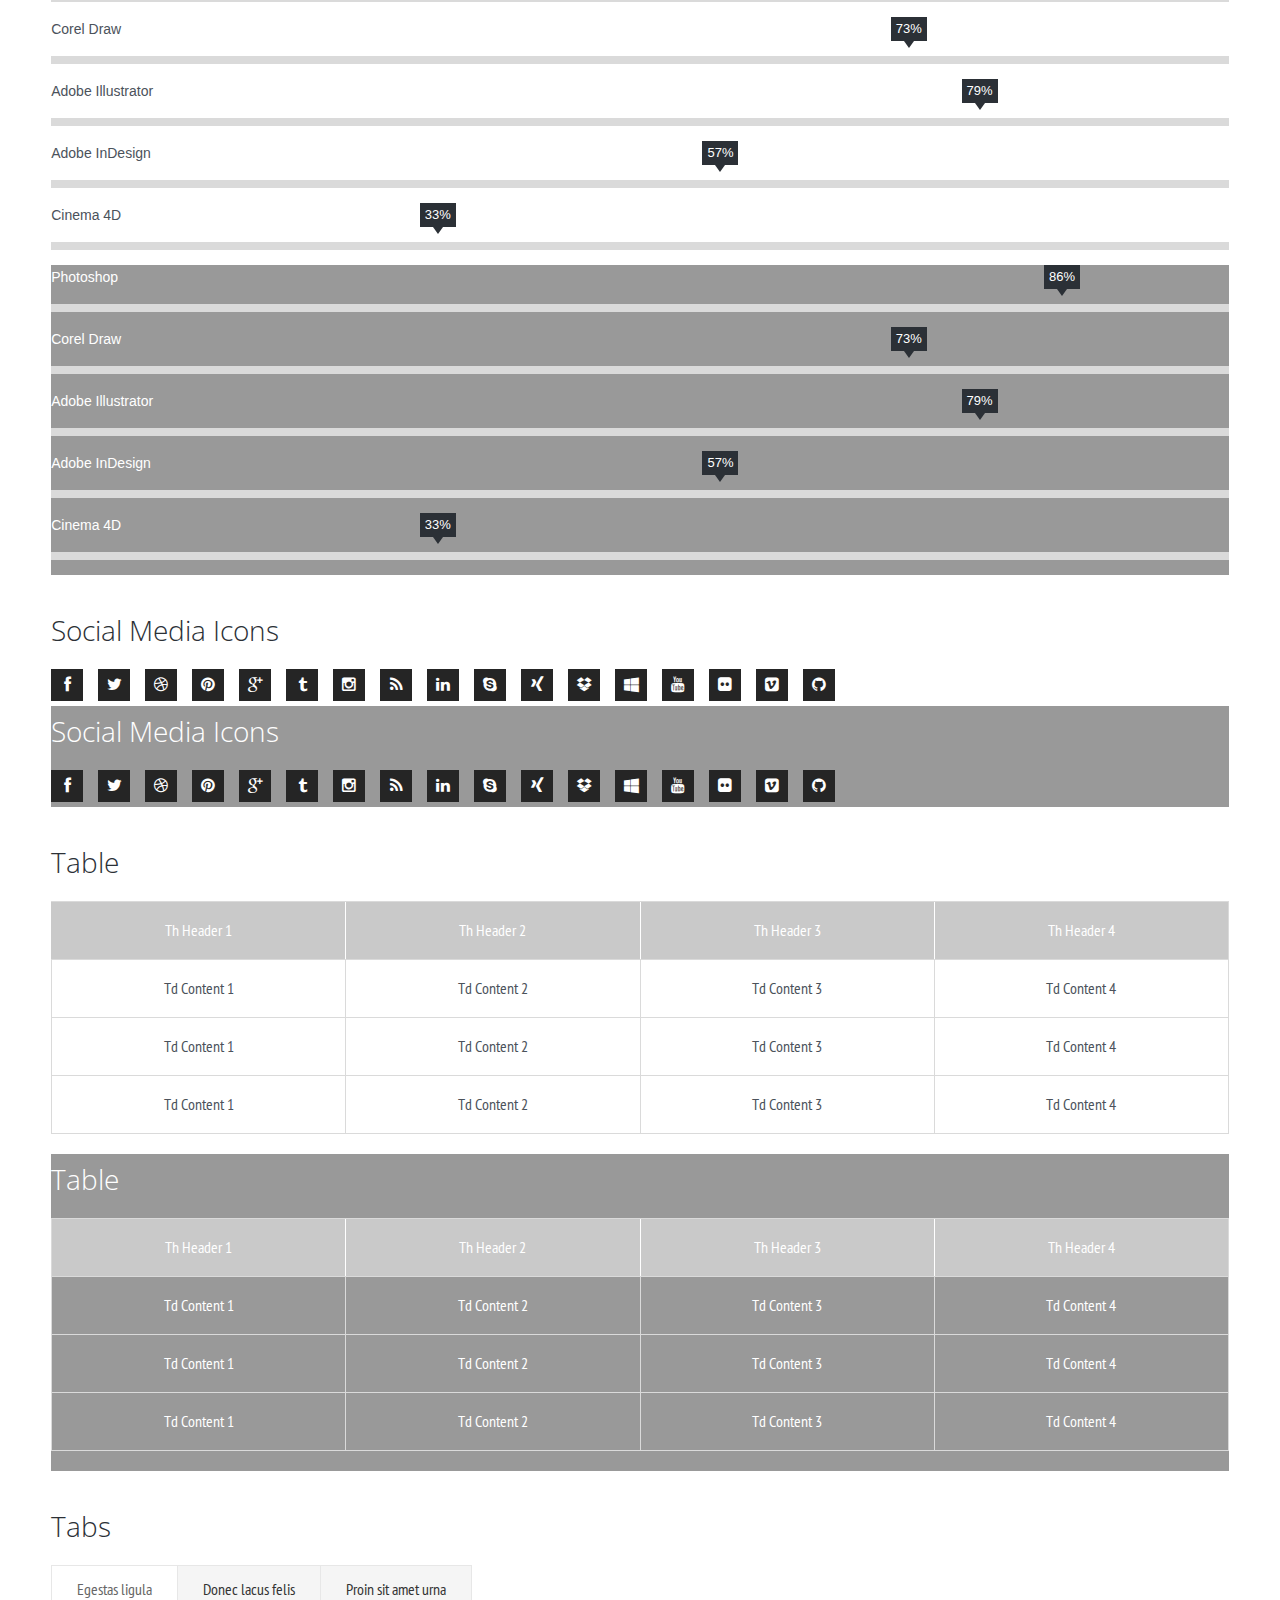
<file: elements.html>
<!DOCTYPE html>
<html class="no-js">
<head>

	<meta charset="utf-8">
    <meta name="viewport" content="width=device-width, initial-scale=1, maximum-scale=1, user-scalable=0"/> 
	<meta http-equiv="X-UA-Compatible" content="IE=edge,chrome=1,requiresActiveX=true">
    
    
	<title> Robert Smith Jameson :: CV </title>
	<meta name="description" content=" add description  ... ">
    
    <!-- /// Favicons ////////  -->
    <link rel="apple-touch-icon-precomposed" sizes="144x144" href="apple-touch-icon-144-precomposed.png">
    <link rel="shortcut icon" href="favicon.png">


	<!-- /// Template CSS ////////  -->
    <link rel="stylesheet" href="_layout/css/base.css">
    <link rel="stylesheet" href="_layout/css/grid.css">
    <link rel="stylesheet" href="_layout/css/elements.css">
    <link rel="stylesheet" href="_layout/css/layout.css">

	<!-- /// JS Plugins CSS ////////  -->
    <link rel="stylesheet" href="_layout/js/bxslider/jquery.bxslider.css">
    <link rel="stylesheet" href="_layout/js/magnificpopup/magnific-popup.css">
    
    <!-- /// Skin CSS ////////  -->
    <!-- <link rel="stylesheet" href="_layout/css/skins/default.css"> -->
    <!-- <link rel="stylesheet" href="_layout/css/skins/blue.css"> -->
    <!-- <link rel="stylesheet" href="_layout/css/skins/green.css"> -->
    <!-- <link rel="stylesheet" href="_layout/css/skins/orange.css"> -->
    <!-- <link rel="stylesheet" href="_layout/css/skins/purple.css"> -->
    <!-- <link rel="stylesheet" href="_layout/css/skins/red.css"> -->
    
    <!-- /// Google Fonts ////////  -->
    <link rel="stylesheet" href="http://fonts.googleapis.com/css?family=Open+Sans:300,400,600,700">
    <link rel="stylesheet" href="http://fonts.googleapis.com/css?family=Oswald:400,300,700">
    <link rel="stylesheet" href="http://fonts.googleapis.com/css?family=PT+Sans+Narrow:400,700">
    
    <!-- /// FontAwesome Icons 4.0.3 ////////  -->
	<link rel="stylesheet" href="_layout/css/fontawesome/font-awesome.min.css">
    

    <!-- /// Modernizr ////////  -->
    <script src="_layout/js/modernizr-2.6.2.min.js"></script>
 
</head>
<body>
    
	
	
    <noscript>
    	<p class="javascript-required"> 
        	You seem to have Javascript disabled. 
            This website needs javascript in order to function properly.
		</p>
    </noscript>
    	
	<!--[if lte IE 8]>
        <p class="browser-update">
        	You are using an <strong>outdated</strong> browser. Please 
        	<a href="http://windows.microsoft.com/en-us/internet-explorer/download-ie">upgrade your browser</a> 
            to improve your experience.
		</p>
    <![endif]-->
 
	<div id="wrap">
	
		<div id="header">
        
		<!-- /// HEADER  //////////////////////////////////////////////////////////////////////////////////////////////////////////// -->

			

		<!-- //////////////////////////////////////////////////////////////////////////////////////////////////////////////////////// -->

		</div><!-- end #header -->
		<div id="content">
		
		<!-- /// CONTENT  /////////////////////////////////////////////////////////////////////////////////////////////////////////// -->

			<div class="row">
            	<div class="span12">
                	
                    <h1>Accordion</h1>
                    
                    <div class="accordion">
                        
                        <div class="accordion-item">
                            
                            <a class="accordion-item-toggle" href="#">Accordion Item 1</a>
                
                            <div class="accordion-item-content">
                                
                                <p>Lorem ipsum dolor sit amet, consectetur adipiscing elit. Nulla placerat viverra purus, ut hendrerit 
                                arcu consectetur vitae. Morbi dapibus pellentesque leo eget ullamcorper. In eu sodales leo. Donec non 
                                pharetra est. Suspendisse posuere sapien non justo accumsan, et pellentesque tellus auctor. Phasellus 
                                mauris est, tristique in lacus non, ornare vulputate leo. Donec ornare lorem vel magna rhoncus, eget 
                                accumsan lectus accumsan.</p>
                                
                            </div><!-- end .accordion-item-content -->
                            
                        </div><!-- end .accordion-item -->
                        <div class="accordion-item">
                            
                            <a class="accordion-item-toggle" href="#">Accordion Item 2</a>
                
                            <div class="accordion-item-content">
                                
                               <p>Sed a pretium nunc. Nam dapibus lectus vitae metus luctus venenatis. Praesent dapibus fringilla leo 
                               cursus ultricies. Morbi sit amet mi mauris. Cras dolor ipsum, facilisis elementum dapibus nec, hendrerit 
                               at mi. Donec ac pharetra nisi, at venenatis odio. Phasellus non tellus ut sem feugiat elementum ut eu 
                               libero. Cras eu leo at justo tempor ullamcorper. Maecenas ultricies varius condimentum. Etiam tempus nisl 
                               id elit eleifend malesuada. </p>
                                
                            </div><!-- end .accordion-item-content -->
                            
                        </div><!-- end .accordion-item -->
                        <div class="accordion-item">
                        
                            <a class="accordion-item-toggle" href="#">Accordion Item 3</a>
                
                            <div class="accordion-item-content">
                                
                                <p>In hac habitasse platea dictumst. Duis sagittis, urna non lobortis convallis, felis est placerat diam, 
                                non vehicula leo ligula congue ante. Aenean euismod leo id dolor rhoncus, nec eleifend augue laoreet. 
                                Ut quis nisl ac augue vulputate dictum et id nisl. Integer tincidunt pretium risus, eu semper libero 
                                cursus non. Phasellus ornare turpis diam, in aliquam enim elementum eget. Duis malesuada turpis vel magna 
                                tristique suscipit.</p>
                                
                            </div><!-- end .accordion-item -->
                            
                        </div><!-- end .accordion-item-content -->
                        
                    </div><!-- end .accordion -->
                    
                    <h1>Toggles</h1>
                    
                    <div class="toggle">
                        
                        <div class="toggle-item">
                            
                            <a class="toggle-item-toggle" href="#">Toggles Item 1</a>
                
                            <div class="toggle-item-content">
                                
                                <p>Lorem ipsum dolor sit amet, consectetur adipiscing elit. Nulla placerat viverra purus, ut hendrerit 
                                arcu consectetur vitae. Morbi dapibus pellentesque leo eget ullamcorper. In eu sodales leo. Donec non 
                                pharetra est. Suspendisse posuere sapien non justo accumsan, et pellentesque tellus auctor. Phasellus 
                                mauris est, tristique in lacus non, ornare vulputate leo. Donec ornare lorem vel magna rhoncus, eget 
                                accumsan lectus accumsan.</p>
                                
                            </div><!-- end .toggle-item-content -->
                            
                        </div><!-- end .toggle-item -->
                        <div class="toggle-item">
                            
                            <a class="toggle-item-toggle" href="#">Toggles Item 2</a>
                
                            <div class="toggle-item-content">
                                
                               <p>Sed a pretium nunc. Nam dapibus lectus vitae metus luctus venenatis. Praesent dapibus fringilla leo 
                               cursus ultricies. Morbi sit amet mi mauris. Cras dolor ipsum, facilisis elementum dapibus nec, hendrerit 
                               at mi. Donec ac pharetra nisi, at venenatis odio. Phasellus non tellus ut sem feugiat elementum ut eu 
                               libero. Cras eu leo at justo tempor ullamcorper. Maecenas ultricies varius condimentum. Etiam tempus nisl 
                               id elit eleifend malesuada. </p>
                                
                            </div><!-- end .toggle-item-content -->
                            
                        </div><!-- end .toggle-item -->
                        <div class="toggle-item">
                        
                            <a class="toggle-item-toggle" href="#">Toggles Item 3</a>
                
                            <div class="toggle-item-content">
                                
                                <p>In hac habitasse platea dictumst. Duis sagittis, urna non lobortis convallis, felis est placerat diam, 
                                non vehicula leo ligula congue ante. Aenean euismod leo id dolor rhoncus, nec eleifend augue laoreet. 
                                Ut quis nisl ac augue vulputate dictum et id nisl. Integer tincidunt pretium risus, eu semper libero 
                                cursus non. Phasellus ornare turpis diam, in aliquam enim elementum eget. Duis malesuada turpis vel magna 
                                tristique suscipit.</p>
                                
                            </div><!-- end .toggle-item -->
                            
                        </div><!-- end .toggle-item-content -->
                        
                    </div><!-- end .toggle -->
                    
                </div><!-- end .span12 -->
            </div><!-- end .row -->
            
            <div class="parallax" style="background-image:url(_content/backgrounds/1920x1000.jpg);">
            	
                <div class="row">
                    <div class="span12">
                        
                        <h1>Accordion</h1>
                        
                        <div class="accordion">
                            
                            <div class="accordion-item">
                                
                                <a class="accordion-item-toggle" href="#">Accordion Item 1</a>
                    
                                <div class="accordion-item-content">
                                    
                                    <p>Lorem ipsum dolor sit amet, consectetur adipiscing elit. Nulla placerat viverra purus, ut hendrerit 
                                    arcu consectetur vitae. Morbi dapibus pellentesque leo eget ullamcorper. In eu sodales leo. Donec non 
                                    pharetra est. Suspendisse posuere sapien non justo accumsan, et pellentesque tellus auctor. Phasellus 
                                    mauris est, tristique in lacus non, ornare vulputate leo. Donec ornare lorem vel magna rhoncus, eget 
                                    accumsan lectus accumsan.</p>
                                    
                                </div><!-- end .accordion-item-content -->
                                
                            </div><!-- end .accordion-item -->
                            <div class="accordion-item">
                                
                                <a class="accordion-item-toggle" href="#">Accordion Item 2</a>
                    
                                <div class="accordion-item-content">
                                    
                                   <p>Sed a pretium nunc. Nam dapibus lectus vitae metus luctus venenatis. Praesent dapibus fringilla leo 
                                   cursus ultricies. Morbi sit amet mi mauris. Cras dolor ipsum, facilisis elementum dapibus nec, hendrerit 
                                   at mi. Donec ac pharetra nisi, at venenatis odio. Phasellus non tellus ut sem feugiat elementum ut eu 
                                   libero. Cras eu leo at justo tempor ullamcorper. Maecenas ultricies varius condimentum. Etiam tempus nisl 
                                   id elit eleifend malesuada. </p>
                                    
                                </div><!-- end .accordion-item-content -->
                                
                            </div><!-- end .accordion-item -->
                            <div class="accordion-item">
                            
                                <a class="accordion-item-toggle" href="#">Accordion Item 3</a>
                    
                                <div class="accordion-item-content">
                                    
                                    <p>In hac habitasse platea dictumst. Duis sagittis, urna non lobortis convallis, felis est placerat diam, 
                                    non vehicula leo ligula congue ante. Aenean euismod leo id dolor rhoncus, nec eleifend augue laoreet. 
                                    Ut quis nisl ac augue vulputate dictum et id nisl. Integer tincidunt pretium risus, eu semper libero 
                                    cursus non. Phasellus ornare turpis diam, in aliquam enim elementum eget. Duis malesuada turpis vel magna 
                                    tristique suscipit.</p>
                                    
                                </div><!-- end .accordion-item -->
                                
                            </div><!-- end .accordion-item-content -->
                            
                        </div><!-- end .accordion -->
                        
                        <h1>Toggles</h1>
                        
                        <div class="toggle">
                            
                            <div class="toggle-item">
                                
                                <a class="toggle-item-toggle" href="#">Toggles Item 1</a>
                    
                                <div class="toggle-item-content">
                                    
                                    <p>Lorem ipsum dolor sit amet, consectetur adipiscing elit. Nulla placerat viverra purus, ut hendrerit 
                                    arcu consectetur vitae. Morbi dapibus pellentesque leo eget ullamcorper. In eu sodales leo. Donec non 
                                    pharetra est. Suspendisse posuere sapien non justo accumsan, et pellentesque tellus auctor. Phasellus 
                                    mauris est, tristique in lacus non, ornare vulputate leo. Donec ornare lorem vel magna rhoncus, eget 
                                    accumsan lectus accumsan.</p>
                                    
                                </div><!-- end .toggle-item-content -->
                                
                            </div><!-- end .toggle-item -->
                            <div class="toggle-item">
                                
                                <a class="toggle-item-toggle" href="#">Toggles Item 2</a>
                    
                                <div class="toggle-item-content">
                                    
                                   <p>Sed a pretium nunc. Nam dapibus lectus vitae metus luctus venenatis. Praesent dapibus fringilla leo 
                                   cursus ultricies. Morbi sit amet mi mauris. Cras dolor ipsum, facilisis elementum dapibus nec, hendrerit 
                                   at mi. Donec ac pharetra nisi, at venenatis odio. Phasellus non tellus ut sem feugiat elementum ut eu 
                                   libero. Cras eu leo at justo tempor ullamcorper. Maecenas ultricies varius condimentum. Etiam tempus nisl 
                                   id elit eleifend malesuada. </p>
                                    
                                </div><!-- end .toggle-item-content -->
                                
                            </div><!-- end .toggle-item -->
                            <div class="toggle-item">
                            
                                <a class="toggle-item-toggle" href="#">Toggles Item 3</a>
                    
                                <div class="toggle-item-content">
                                    
                                    <p>In hac habitasse platea dictumst. Duis sagittis, urna non lobortis convallis, felis est placerat diam, 
                                    non vehicula leo ligula congue ante. Aenean euismod leo id dolor rhoncus, nec eleifend augue laoreet. 
                                    Ut quis nisl ac augue vulputate dictum et id nisl. Integer tincidunt pretium risus, eu semper libero 
                                    cursus non. Phasellus ornare turpis diam, in aliquam enim elementum eget. Duis malesuada turpis vel magna 
                                    tristique suscipit.</p>
                                    
                                </div><!-- end .toggle-item -->
                                
                            </div><!-- end .toggle-item-content -->
                            
                        </div><!-- end .toggle -->
                        
                    </div><!-- end .span12 -->
                </div><!-- end .row -->
                
            </div><!-- end .parallax -->
            
            <div class="row">
            	<div class="span12">
                    
                    <h1>Alerts &amp; Notifications</h1>
                    
                    <div class="alert info">
                            <i class="fa fa-info-circle"></i>
                            Information Alert Message
                        </div>
                        
                        <div class="alert success">
                            <i class="fa fa-check-circle"></i>
                            Succes Alert Message
                        </div>
                        
                        <div class="alert warning">
                            <i class="fa fa-warning"></i>
                            Warning Alert Message
                        </div>
                        
                        <div class="alert error">
                            <i class="fa fa-times-circle"></i>
                            Error Alert Message
                        </div>
                        
                        <div class="alert">
                            Default Alert Message
                        </div>    
                
                </div><!-- end .span12 -->
            </div><!-- end .row -->
            
            <div class="row">
            	<div class="span12">
                	
                    <h1>Buttons</h1>
                    
                    <a class="btn" href="#">Default</a>
                    <a class="btn btn-large" href="#">Default large</a>
                    
                    <a class="btn" href="#">
                    	<i class="fa fa-pencil"></i>
                        Default with icon
                    </a>
                    <a class="btn btn-large" href="#">
                    	<i class="fa fa-pencil"></i>
                        Default large with icon
                    </a>
                    
                    <br>  
                        
                        <a class="btn btn-black" href="#">Black</a>
                        <a class="btn btn-large btn-black" href="#">Black large</a>
                        
                        <a class="btn btn-black" href="#">
                            <i class="fa fa-pencil"></i>
                            Black with icon
                        </a>
                        <a class="btn btn-large btn-black" href="#">
                            <i class="fa fa-pencil"></i>
                            Black large with icon
                        </a>   
                        
                        <br>
                        
                        <a class="btn btn-red" href="#">Red</a>
                        <a class="btn btn-large btn-red" href="#">Red large</a>
                        
                        <a class="btn btn-red" href="#">
                            <i class="fa fa-pencil"></i>
                            Red with icon
                        </a>
                        <a class="btn btn-large btn-red" href="#">
                            <i class="fa fa-pencil"></i>
                            Red large with icon
                        </a>    
                        
                        <br>
                        
                        <a class="btn btn-blue" href="#">Blue</a>
                        <a class="btn btn-large btn-blue" href="#">Blue large</a>
                        
                        <a class="btn btn-blue" href="#">
                            <i class="fa fa-pencil"></i>
                            Blue with icon
                        </a>
                        <a class="btn btn-large btn-blue" href="#">
                            <i class="fa fa-pencil"></i>
                            Blue large with icon
                        </a> 
                        
                        <br>
                        
                        <a class="btn btn-green" href="#">Green</a>
                        <a class="btn btn-large btn-green" href="#">Green large</a>
                        
                        <a class="btn btn-green" href="#">
                            <i class="fa fa-pencil"></i>
                            Green with icon
                        </a>
                        <a class="btn btn-large btn-green" href="#">
                            <i class="fa fa-pencil"></i>
                            Green large with icon
                        </a>
                    
                </div><!-- end .span12 -->
            </div><!-- end .row -->
            
            <div class="parallax" style="background-image:url(_content/backgrounds/1920x1000.jpg);">
            	
                <div class="row">
                    <div class="span12">
                        
                        <h1>Buttons</h1>
                        
                        <a class="btn" href="#">Default</a>
                        <a class="btn btn-large" href="#">Default large</a>
                        
                        <a class="btn" href="#">
                            <i class="fa fa-pencil"></i>
                            Default with icon
                        </a>
                        <a class="btn btn-large" href="#">
                            <i class="fa fa-pencil"></i>
                            Default large with icon
                        </a>
                        
                        <br>  
                        
                        <a class="btn btn-black" href="#">Black</a>
                        <a class="btn btn-large btn-black" href="#">Black large</a>
                        
                        <a class="btn btn-black" href="#">
                            <i class="fa fa-pencil"></i>
                            Black with icon
                        </a>
                        <a class="btn btn-large btn-black" href="#">
                            <i class="fa fa-pencil"></i>
                            Black large with icon
                        </a>   
                        
                        <br>
                        
                        <a class="btn btn-red" href="#">Red</a>
                        <a class="btn btn-large btn-red" href="#">Red large</a>
                        
                        <a class="btn btn-red" href="#">
                            <i class="fa fa-pencil"></i>
                            Red with icon
                        </a>
                        <a class="btn btn-large btn-red" href="#">
                            <i class="fa fa-pencil"></i>
                            Red large with icon
                        </a>    
                        
                        <br>
                        
                        <a class="btn btn-blue" href="#">Blue</a>
                        <a class="btn btn-large btn-blue" href="#">Blue large</a>
                        
                        <a class="btn btn-blue" href="#">
                            <i class="fa fa-pencil"></i>
                            Blue with icon
                        </a>
                        <a class="btn btn-large btn-blue" href="#">
                            <i class="fa fa-pencil"></i>
                            Blue large with icon
                        </a> 
                        
                        <br>
                        
                        <a class="btn btn-green" href="#">Green</a>
                        <a class="btn btn-large btn-green" href="#">Green large</a>
                        
                        <a class="btn btn-green" href="#">
                            <i class="fa fa-pencil"></i>
                            Green with icon
                        </a>
                        <a class="btn btn-large btn-green" href="#">
                            <i class="fa fa-pencil"></i>
                            Green large with icon
                        </a>
                        
                    </div><!-- end .span12 -->
                </div><!-- end .row -->
                
            </div><!-- end .parallax -->
            
            <div class="row">
            	<div class="span12">
                
                	<h1>Callout Box</h1>
                	
                    <div class="callout-box">
                    	
                        <div class="row">
                        	<div class="span9">
                            	
                                <p>Lorem ipsum dolor sit amet, consectetur adipiscing elit. Nulla placerat viverra purus, ut hendrerit 
                                arcu consectetur vitae. Morbi dapibus pellentesque leo eget ullamcorper. In eu sodales leo. Donec non 
                                pharetra est. Suspendisse posuere sapien non justo accumsan, et pellentesque tellus auctor.</p>
                                
                            </div><!-- end .span9 -->
                            <div class="span3">
                            	
                                <a class="btn" href="#">Default</a>
                                
                            </div><!-- end .span3 -->
                        </div><!-- end .row -->
                        
                    </div><!-- end .callout-box -->
                    
                </div><!-- end .span12 -->
            </div><!-- end .row -->
            
            <div class="row">
            	<div class="span12">
                	
                    <h1>Custom Lists</h1>
                    
                </div><!-- end .span12 -->
            </div><!-- end .row -->
            
            <div class="row">
            	<div class="span3">
                    
                    <ul class="check">
                      <li>Lorem ipsum dolor sit amet</li>
                      <li>Consectetur adipiscing elit</li>
                      <li>Integer molestie lorem at massa</li>
                      <li>Facilisis in pretium nisl aliquet</li>
                    </ul>
                    
                </div><!-- end .span3 -->
                <div class="span3">
                
                    <ul class="plus">
                      <li>Lorem ipsum dolor sit amet</li>
                      <li>Consectetur adipiscing elit</li>
                      <li>Integer molestie lorem at massa</li>
                      <li>Facilisis in pretium nisl aliquet</li>
                    </ul>
                
                </div><!-- end .span3 -->
                <div class="span3">
                
                    <ul class="pin">
                      <li>Lorem ipsum dolor sit amet</li>
                      <li>Consectetur adipiscing elit</li>
                      <li>Integer molestie lorem at massa</li>
                      <li>Facilisis in pretium nisl aliquet</li>
                    </ul>
                    
                </div><!-- end .span3 -->
            </div><!-- end .row -->
            
            <div class="parallax" style="background-image:url(_content/backgrounds/1920x1000.jpg);">
            	
                <div class="row">
                    <div class="span12">
                        
                        <h1>Custom Lists</h1>
                        
                    </div><!-- end .span12 -->
                </div><!-- end .row -->
                
                <div class="row">
                    <div class="span3">
                        
                        <ul class="check">
                          <li>Lorem ipsum dolor sit amet</li>
                          <li>Consectetur adipiscing elit</li>
                          <li>Integer molestie lorem at massa</li>
                          <li>Facilisis in pretium nisl aliquet</li>
                        </ul>
                        
                    </div><!-- end .span3 -->
                    <div class="span3">
                    
                        <ul class="plus">
                          <li>Lorem ipsum dolor sit amet</li>
                          <li>Consectetur adipiscing elit</li>
                          <li>Integer molestie lorem at massa</li>
                          <li>Facilisis in pretium nisl aliquet</li>
                        </ul>
                    
                    </div><!-- end .span3 -->
                    <div class="span3">
                    
                        <ul class="pin">
                          <li>Lorem ipsum dolor sit amet</li>
                          <li>Consectetur adipiscing elit</li>
                          <li>Integer molestie lorem at massa</li>
                          <li>Facilisis in pretium nisl aliquet</li>
                        </ul>
                        
                    </div><!-- end .span3 -->
                </div><!-- end .row -->
                
            </div><!-- end .parallax -->
            
            <div class="row">
            	<div class="span12">	
					
                    <h1>Dividers</h1>
                    
				</div><!-- end .span12 -->
			</div><!-- end .row -->

			
			<div class="row">
            	<div class="span12">
                
                	<h4>Divider - Single Line</h4>
                
                	<div class="divider single-line"></div>
                
                	<p>Lorem ipsum dolor sit amet, consectetur adipiscing elit. Donec pretium sit amet purus at bibendum. 
                    Duis eu faucibus quam, quis venenatis ipsum. Aenean imperdiet varius rhoncus. Nulla porta adipiscing risus, 
                    a mattis enim facilisis non.</p>
                     
                    <h4>Divider - Double Line</h4>
                
                	<div class="divider double-line"></div>
                
                	<p>Lorem ipsum dolor sit amet, consectetur adipiscing elit. Donec pretium sit amet purus at bibendum. 
                    Duis eu faucibus quam, quis venenatis ipsum. Aenean imperdiet varius rhoncus. Nulla porta adipiscing risus, 
                    a mattis enim facilisis non.</p>
                     
                    <h4>Divider - Dotted Line</h4>
                
                	<div class="divider single-dotted"></div>
                
                	<p>Lorem ipsum dolor sit amet, consectetur adipiscing elit. Donec pretium sit amet purus at bibendum. 
                    Duis eu faucibus quam, quis venenatis ipsum. Aenean imperdiet varius rhoncus. Nulla porta adipiscing risus, 
                    a mattis enim facilisis non.</p>
                     
                    <h4>Divider - Double Dotted Line</h4>
                
                	<div class="divider double-dotted"></div>	
                
                	<p>Lorem ipsum dolor sit amet, consectetur adipiscing elit. Donec pretium sit amet purus at bibendum. 
                    Duis eu faucibus quam, quis venenatis ipsum. Aenean imperdiet varius rhoncus. Nulla porta adipiscing risus, 
                    a mattis enim facilisis non.</p>

                
                </div><!-- end .span12 -->
            </div><!-- end .row -->
            
            <div class="parallax" style="background-image:url(_content/backgrounds/1920x1000.jpg);">
            	
                <div class="row">
                    <div class="span12">	
                        
                        <h1>Dividers</h1>
                        
                    </div><!-- end .span12 -->
                </div><!-- end .row -->
    
                
                <div class="row">
                    <div class="span12">
                    
                        <h4>Divider - Single Line</h4>
                    
                        <div class="divider single-line"></div>
                    
                        <p>Lorem ipsum dolor sit amet, consectetur adipiscing elit. Donec pretium sit amet purus at bibendum. 
                        Duis eu faucibus quam, quis venenatis ipsum. Aenean imperdiet varius rhoncus. Nulla porta adipiscing risus, 
                        a mattis enim facilisis non.</p>
                         
                        <h4>Divider - Double Line</h4>
                    
                        <div class="divider double-line"></div>
                    
                        <p>Lorem ipsum dolor sit amet, consectetur adipiscing elit. Donec pretium sit amet purus at bibendum. 
                        Duis eu faucibus quam, quis venenatis ipsum. Aenean imperdiet varius rhoncus. Nulla porta adipiscing risus, 
                        a mattis enim facilisis non.</p>
                         
                        <h4>Divider - Dotted Line</h4>
                    
                        <div class="divider single-dotted"></div>
                    
                        <p>Lorem ipsum dolor sit amet, consectetur adipiscing elit. Donec pretium sit amet purus at bibendum. 
                        Duis eu faucibus quam, quis venenatis ipsum. Aenean imperdiet varius rhoncus. Nulla porta adipiscing risus, 
                        a mattis enim facilisis non.</p>
                         
                        <h4>Divider - Double Dotted Line</h4>
                    
                        <div class="divider double-dotted"></div>	
                    
                        <p>Lorem ipsum dolor sit amet, consectetur adipiscing elit. Donec pretium sit amet purus at bibendum. 
                        Duis eu faucibus quam, quis venenatis ipsum. Aenean imperdiet varius rhoncus. Nulla porta adipiscing risus, 
                        a mattis enim facilisis non.</p>
    
                    
                    </div><!-- end .span12 -->
                </div><!-- end .row -->
                
            </div><!-- end .parallax -->
            
            <div class="row">
                <div class="span12">
                
                	<h1>Google Maps</h1>
                    
                    <div class="google-map map" 
                        data-zoom="15" 
                        data-address="Empire State Building, 5th Avenue, New York, Statele Unite ale Americii" 
                        data-caption="Office location 1" >
                        <p>This will be replaced with the Google Map.</p>
                    </div>
                    
                </div><!-- end .span12 -->
            </div><!-- end .row -->                          
            
            <div class="row">
                <div class="span6">
                	
                    <h1>Icon Box</h1>
                    
                    <div class="icon-box-1">
                        
                        <i class="fa fa-leaf"></i>
  
                        <div class="icon-box-content">
                        
                            <h4>
                                <a href="#">Online Shopping</a>
                            </h4>
                            
                            <p>Lorem ipsum dolor sit amet, consectetur adipiscing elit. Nulla eget porta mi,
                            sit amet volutpat ipsum. Sed in nisi non metus fringilla pulvinar eget sit amet
                            enim.</p>
                            
                            <a class="btn" href="#">Read more</a>
                        
                        </div><!-- end .icon-box-content -->
                        
                    </div><!-- end .icon-box-1 -->
                    
                    <div class="icon-box-2">
                    
                        <i class="fa fa-leaf"></i>
  
                        <div class="icon-box-content">
                        
                            <h4>
                                <a href="#">Online Shopping</a>
                            </h4>
                            
                            <p>Lorem ipsum dolor sit amet, consectetur adipiscing elit. Nulla eget porta mi,
                            sit amet volutpat ipsum. Sed in nisi non metus fringilla pulvinar eget sit amet
                            enim.</p>
                            
                            <a class="btn" href="#">Read more</a>
                        
                        </div><!-- end .icon-box-content -->
                        
                    </div><!-- end .icon-box-2 -->
                    
                    <div class="icon-box-3">
                    
                        <i class="fa fa-leaf"></i>
                        
                        <h4>
                            <a href="#">Online Shopping</a>
                        </h4>
                        
                        <br class="clear">
                        
                        <p>Lorem ipsum dolor sit amet, consectetur adipiscing elit. Nulla eget porta mi,
                        sit amet volutpat ipsum. Sed in nisi non metus fringilla pulvinar eget sit amet
                        enim.</p>
                       
                        <a class="btn" href="#">Read more</a>
     
                    </div><!-- end .icon-box-3 -->
                    
                    <div class="icon-box-4">
                    
                        <i class="fa fa-leaf"></i>
  
                        <div class="icon-box-content">
                        
                            <h4>
                                <a href="#">Online Shopping</a>
                            </h4>
                            
                            <p>Lorem ipsum dolor sit amet, consectetur adipiscing elit. Nulla eget porta mi,
                             sit amet volutpat ipsum. Sed in nisi non metus fringilla pulvinar eget sit amet
                             enim.</p>
                            
                            <a class="btn" href="#">Read more</a>
                        
                        </div><!-- end .icon-box-content -->
                        
                    </div><!-- end .icon-box-4 -->
                    
                    <div class="icon-box-5">
                    
                        <i class="fa fa-leaf"></i>
  
                        <div class="icon-box-content">
                        
                            <h4>
                                <a href="#">Online Shopping</a>
                            </h4>
                            
                            <p>Lorem ipsum dolor sit amet, consectetur adipiscing elit. Nulla eget porta mi,
                             sit amet volutpat ipsum. Sed in nisi non metus fringilla pulvinar eget sit amet
                              enim.</p>
                            
                            <a class="btn" href="#">Read more</a>
                        
                        </div><!-- end .icon-box-content -->
                        
                    </div><!-- end .icon-box-5 -->	
                    
                </div><!-- end .span6 -->
            </div><!-- end .row -->
            
            <div class="parallax" style="background-image:url(_content/backgrounds/1920x1000.jpg);">
            	
                <div class="row">
                    <div class="span6">
                        
                        <div class="icon-box-1">
                        
                            <i class="fa fa-leaf"></i>
      
                            <div class="icon-box-content">
                            
                                <h4>
                                    <a href="#">Online Shopping</a>
                                </h4>
                                
                                <p>Lorem ipsum dolor sit amet, consectetur adipiscing elit. Nulla eget porta mi,
                                sit amet volutpat ipsum. Sed in nisi non metus fringilla pulvinar eget sit amet
                                enim.</p>
                                
                                <a class="btn" href="#">Read more </a>
                            
                            </div><!-- end .icon-box-content -->
                            
                        </div><!-- end .icon-box-1 -->
                        
                        <div class="icon-box-2">
                        
                            <i class="fa fa-leaf"></i>
      
                            <div class="icon-box-content">
                            
                                <h4>
                                    <a href="#">Online Shopping</a>
                                </h4>
                                
                                <p>Lorem ipsum dolor sit amet, consectetur adipiscing elit. Nulla eget porta mi,
                                sit amet volutpat ipsum. Sed in nisi non metus fringilla pulvinar eget sit amet
                                enim.</p>
                                
                                <a class="btn" href="#">Read more</a>
                            
                            </div><!-- end .icon-box-content -->
                            
                        </div><!-- end .icon-box-2 -->
                        
                        <div class="icon-box-3">
                        
                            <i class="fa fa-leaf"></i>
                            
                            <h4>
                                <a href="#">Online Shopping</a>
                            </h4>
                            
                            <br class="clear">
                            
                            <p>Lorem ipsum dolor sit amet, consectetur adipiscing elit. Nulla eget porta mi,
                            sit amet volutpat ipsum. Sed in nisi non metus fringilla pulvinar eget sit amet
                            enim.</p>
                           
                            <a class="btn" href="#">Read more</a>
         
                        </div><!-- end .icon-box-3 -->
                        
                        <div class="icon-box-4">
                        
                            <i class="fa fa-leaf"></i>
      
                            <div class="icon-box-content">
                            
                                <h4>
                                    <a href="#">Online Shopping</a>
                                </h4>
                                
                                <p>Lorem ipsum dolor sit amet, consectetur adipiscing elit. Nulla eget porta mi,
                                 sit amet volutpat ipsum. Sed in nisi non metus fringilla pulvinar eget sit amet
                                 enim.</p>
                                
                                <a class="btn" href="#">Read more</a>
                            
                            </div><!-- end .icon-box-content -->
                            
                        </div><!-- end .icon-box-4 -->
                        
                        <div class="icon-box-5">
                        
                            <i class="fa fa-leaf"></i>
      
                            <div class="icon-box-content">
                            
                                <h4>
                                    <a href="#">Online Shopping</a>
                                </h4>
                                
                                <p>Lorem ipsum dolor sit amet, consectetur adipiscing elit. Nulla eget porta mi,
                                 sit amet volutpat ipsum. Sed in nisi non metus fringilla pulvinar eget sit amet
                                  enim.</p>
                                
                                <a class="btn" href="#">Read more</a>
                            
                            </div><!-- end .icon-box-content -->
                            
                        </div><!-- end .icon-box-5 -->	
                        
                    </div><!-- end .span6 -->
                </div><!-- end .row -->
                
            </div><!-- end .parallax -->                        
            
            <div class="row">
            	<div class="span12">
                	
                    <h1>Milestones</h1>
                    
                </div><!-- end .span12 -->
            </div><!-- end. row -->
            
            <div class="row">
                <div class="span3">
                    
                    <div class="milestone">
                   
                        <i class="fa fa-briefcase"></i>
                        
                        <div class="milestone-content">
                            <span class="milestone-value" data-stop="292" data-speed="2000"></span>
                            <span>+</span>
                            <div class="milestone-description">Team Member</div>
                        </div>
                       
                    </div><!-- end .milestone -->
                    
                </div><!-- end .span3 -->
                <div class="span3">
                    
                    <div class="milestone">
                   
                        <i class="fa fa-briefcase"></i>
                        
                        <div class="milestone-content">
                            <span class="milestone-value" data-stop="844" data-speed="2000"></span>
                            <span>+</span>
                            <div class="milestone-description">Projects</div>
                        </div>
                       
                    </div><!-- end .milestone -->
                    
                </div><!-- end .span3 -->
                <div class="span3">
                    
                    <div class="milestone">
                   
                        <i class="fa fa-briefcase"></i>
                        
                        <div class="milestone-content">
                            <span class="milestone-value" data-stop="1385" data-speed="2000"></span>
                            <span>+</span>
                            <div class="milestone-description">Subscribed Users</div>
                        </div>
                       
                    </div><!-- end .milestone -->
                    
                </div><!-- end .span3 -->
                <div class="span3">
                    
                    <div class="milestone">
                   
                        <i class="fa fa-briefcase"></i>
                        
                        <div class="milestone-content">
                            <span class="milestone-value" data-stop="6" data-speed="2000"></span>
                            <div class="milestone-description">Offices</div>
                        </div>
                       
                    </div><!-- end .milestone -->
                    
                </div><!-- end .span3 -->
            </div><!-- end .row -->
            
            <div class="parallax" style="background-image:url(_content/backgrounds/1920x1000.jpg);">
            	
                <div class="row">
                    <div class="span12">
                        
                        <h1>Milestones</h1>
                        
                    </div><!-- end .span12 -->
                </div><!-- end. row -->
                
                <div class="row">
                    <div class="span3">
                        
                        <div class="milestone">
                       
                            <i class="fa fa-briefcase"></i>
                            
                            <div class="milestone-content">
                                <span class="milestone-value" data-stop="292" data-speed="2000"></span>
                                <span>+</span>
                                <div class="milestone-description">Team Member</div>
                            </div>
                           
                        </div><!-- end .milestone -->
                        
                    </div><!-- end .span3 -->
                    <div class="span3">
                        
                        <div class="milestone">
                       
                            <i class="fa fa-briefcase"></i>
                            
                            <div class="milestone-content">
                                <span class="milestone-value" data-stop="844" data-speed="2000"></span>
                                <span>+</span>
                                <div class="milestone-description">Projects</div>
                            </div>
                           
                        </div><!-- end .milestone -->
                        
                    </div><!-- end .span3 -->
                    <div class="span3">
                        
                        <div class="milestone">
                       
                            <i class="fa fa-briefcase"></i>
                            
                            <div class="milestone-content">
                                <span class="milestone-value" data-stop="1385" data-speed="2000"></span>
                                <span>+</span>
                                <div class="milestone-description">Subscribed Users</div>
                            </div>
                           
                        </div><!-- end .milestone -->
                        
                    </div><!-- end .span3 -->
                    <div class="span3">
                        
                        <div class="milestone">
                       
                            <i class="fa fa-briefcase"></i>
                            
                            <div class="milestone-content">
                                <span class="milestone-value" data-stop="6" data-speed="2000"></span>
                                <div class="milestone-description">Offices</div>
                            </div>
                           
                        </div><!-- end .milestone -->
                        
                    </div><!-- end .span3 -->
                </div><!-- end .row -->
                
            </div><!-- end .parallax -->            
            
            <div class="parallax" style="background-image:url(_content/backgrounds/1920x1000.jpg);">
				
                <div class="parallax-content">
                
                    <div class="parallax-overlay" style="background-image:url(_content/backgrounds/pattern.png);"></div>
                    
                    <div class="parallax-content-inner">
                    
                        <div class="row">
                            <div class="span12">
                                
                                <h1>Parallax with overlay</h1>
                                
                                <p>Lorem ipsum dolor sit amet, consectetur adipiscing elit. Nulla placerat viverra purus, ut hendrerit 
                                arcu consectetur vitae. Morbi dapibus pellentesque leo eget ullamcorper. In eu sodales leo. Donec non 
                                pharetra est. Suspendisse posuere sapien non justo accumsan, et pellentesque tellus auctor. Phasellus 
                                mauris est, tristique in lacus non, ornare vulputate leo. Donec ornare lorem vel magna rhoncus, eget 
                                accumsan lectus accumsan. Vestibulum ut malesuada orci, sed aliquet tellus. Suspendisse eros quam, 
                                pulvinar quis magna a, tristique scelerisque tortor. Etiam imperdiet imperdiet leo, eget placerat 
                                ligula fermentum vitae. Duis id rutrum turpis. </p>
                            
                            </div><!-- end .span12 -->
                        </div><!-- end .row -->
                    
                    </div><!-- end .parallax-content-inner -->
                
                </div><!-- end .parallax-content -->				
                
            </div><!-- end .parallax -->
            
            <div class="row">
            	<div class="span12">
                	
                    <h1>Pie Charts</h1>
                    
                </div><!--end .span12 -->
            </div><!-- end .row -->
            
            <div class="row">
                <div class="span3">
                    
                    <div class="pie-chart" data-percent="90" data-barColor="#fdb020" data-trackColor="#d9d9d9" data-lineWidth="5" data-barSize="160">
                
                        <div class="pie-chart-percent">
                            <span></span>
                            %
                        </div><!-- end .pie-chart-percent -->
                        
                    </div><!-- end .pie-chart -->
                    
                    <div class="pie-chart-description">
                        
                        <h3 class="text-uppercase">Html5 &amp; Css3</h3>
                        <p>Expert, 4 years</p>
                        
                        <p>Donec cursus nibh quis egestas metus id est semper dapibus. Aliquam iaculis semper facilisis 
                        eu lobortis enim molestie sit amet tortor. </p>
                        
                    </div><!-- end .pie-chart-description -->
                    
                </div><!-- end .span3 -->
                <div class="span3">
                    
                    <div class="pie-chart" data-percent="75" data-barColor="#fdb020" data-trackColor="#d9d9d9" data-lineWidth="5" data-barSize="160">
                
                        <div class="pie-chart-percent">
                            <span></span>
                            %
                        </div><!-- end .pie-chart-percent -->
                        
                    </div><!-- end .pie-chart -->
                    
                    <div class="pie-chart-description">
                        
                        <h3>Javascript</h3>
                        <p>Advanced, 2 years</p>
                        
                        <p>Vivamus nec neque nunc. Quisque vel eleifend neque, in elementum tortor. Phasellus mattis luctus 
                        ligula a sodales id est semper.</p>
                        
                    </div><!-- end .pie-chart-description -->
                    
                </div><!-- end .span3 -->
                <div class="span3">
                    
                    <div class="pie-chart" data-percent="95" data-barColor="#fdb020" data-trackColor="#d9d9d9" data-lineWidth="5" data-barSize="160">
                
                        <div class="pie-chart-percent">
                            <span></span>
                            %
                        </div><!-- end .pie-chart-percent -->
                        
                    </div><!-- end .pie-chart -->
                    
                    <div class="pie-chart-description">
                        
                        <h3>Adobe Photoshop</h3>
                        <p>Expert, 8 years</p>
                        
                        <p>Morbi eu lobortis enim. Mauris ac velit in turpis facilisis commodo. In ultrices commodo dui, sed 
                        venenatis velit sodales quis.</p>
                        
                    </div><!-- end .pie-chart-description -->
                    
                </div><!-- end .span3 -->
                <div class="span3">
                    
                    <div class="pie-chart" data-percent="60" data-barColor="#fdb020" data-trackColor="#d9d9d9" data-lineWidth="5" data-barSize="160">
                
                        <div class="pie-chart-percent">
                            <span></span>
                            %
                        </div><!-- end .pie-chart-percent -->
                        
                    </div><!-- end .pie-chart -->
                    
                    <div class="pie-chart-description">
                        
                        <h3>Back-end Development</h3>
                        <p>Beginer, 2 years</p>
                        
                        <p>Cras lacinia, nibh non euismod eleifend, urna est rhoncus velit, ut pharetra dolor justo sit amet. 
                        Maecenas vitae diam ornare ante rhoncus rutrum.</p>
                        
                    </div><!-- end .pie-chart-description -->
                    
                </div><!-- end .span3 -->
            </div><!-- end .row -->
            
            <div class="parallax" style="background-image:url(_content/backgrounds/1920x1000.jpg);">
            	
                <div class="row">
                    <div class="span3">
                        
                        <div class="pie-chart" data-percent="90" data-barColor="#fdb020" data-trackColor="#d9d9d9" data-lineWidth="5" data-barSize="160">
                    
                            <div class="pie-chart-percent">
                                <span></span>
                                %
                            </div><!-- end .pie-chart-percent -->
                            
                        </div><!-- end .pie-chart -->
                        
                        <div class="pie-chart-description">
                            
                            <h3 class="text-uppercase">Html5 &amp; Css3</h3>
                            <p>Expert, 4 years</p>
                            
                            <p>Donec cursus nibh quis egestas metus id est semper dapibus. Aliquam iaculis semper facilisis 
                            eu lobortis enim molestie sit amet tortor. </p>
                            
                        </div><!-- end .pie-chart-description -->
                        
                    </div><!-- end .span3 -->
                    <div class="span3">
                        
                        <div class="pie-chart" data-percent="75" data-barColor="#fdb020" data-trackColor="#d9d9d9" data-lineWidth="5" data-barSize="160">
                    
                            <div class="pie-chart-percent">
                                <span></span>
                                %
                            </div><!-- end .pie-chart-percent -->
                            
                        </div><!-- end .pie-chart -->
                        
                        <div class="pie-chart-description">
                            
                            <h3>Javascript</h3>
                            <p>Advanced, 2 years</p>
                            
                            <p>Vivamus nec neque nunc. Quisque vel eleifend neque, in elementum tortor. Phasellus mattis luctus 
                            ligula a sodales id est semper.</p>
                            
                        </div><!-- end .pie-chart-description -->
                        
                    </div><!-- end .span3 -->
                    <div class="span3">
                        
                        <div class="pie-chart" data-percent="95" data-barColor="#fdb020" data-trackColor="#d9d9d9" data-lineWidth="5" data-barSize="160">
                    
                            <div class="pie-chart-percent">
                                <span></span>
                                %
                            </div><!-- end .pie-chart-percent -->
                            
                        </div><!-- end .pie-chart -->
                        
                        <div class="pie-chart-description">
                            
                            <h3>Adobe Photoshop</h3>
                            <p>Expert, 8 years</p>
                            
                            <p>Morbi eu lobortis enim. Mauris ac velit in turpis facilisis commodo. In ultrices commodo dui, sed 
                            venenatis velit sodales quis.</p>
                            
                        </div><!-- end .pie-chart-description -->
                        
                    </div><!-- end .span3 -->
                    <div class="span3">
                        
                        <div class="pie-chart" data-percent="60" data-barColor="#fdb020" data-trackColor="#d9d9d9" data-lineWidth="5" data-barSize="160">
                    
                            <div class="pie-chart-percent">
                                <span></span>
                                %
                            </div><!-- end .pie-chart-percent -->
                            
                        </div><!-- end .pie-chart -->
                        
                        <div class="pie-chart-description">
                            
                            <h3>Back-end Development</h3>
                            <p>Beginer, 2 years</p>
                            
                            <p>Cras lacinia, nibh non euismod eleifend, urna est rhoncus velit, ut pharetra dolor justo sit amet. 
                            Maecenas vitae diam ornare ante rhoncus rutrum.</p>
                            
                        </div><!-- end .pie-chart-description -->
                        
                    </div><!-- end .span3 -->
                </div><!-- end .row --> 
                  
            </div><!-- end .parallax -->           
            
            <div class="row">
            	<div class="span12">
                	
                    <h1>Pricing Tables</h1>
                
                </div><!-- end .span12 -->
            </div><!-- end .row -->
            
            <div class="row">
                <div class="span3">
                    
                    <div class="pricing-table">
                    
                        <div class="pricing-table-header">
                            
                            <h1>Basic</h1>
                            <h2>$29<sup>.99</sup></h2>
                            
                        </div><!-- end .pricing-table-header -->
                        
                        <div class="pricing-table-offer">
                            
                            <ul>
                                <li>First description line</li>
                                <li>Second description line</li>
                                <li>Another description line</li>
                                <li>Last description line</li>
                            </ul>
                            
                        </div><!-- end .pricing-table-offer --> 
                        
                        <a class="btn text-uppercase" href="#">Order Now</a>   
                        
                    </div><!-- end .pricing-table -->
                    
                </div><!-- end .span3 -->
                <div class="span3">
                    
                    <div class="pricing-table">
                    
                        <div class="pricing-table-header">
                            
                            <h1>Medium</h1>
                            <h2>$49<sup>.99</sup></h2>
                            
                            
                        </div><!-- end .pricing-table-header -->
                        
                        <div class="pricing-table-offer">
                            
                            <ul>
                                <li>First description line</li>
                                <li>Second description line</li>
                                <li>Another description line</li>
                                <li>Last description line</li>
                            </ul>
                            
                        </div><!-- end .pricing-table-offer --> 
                        
                        <a class="btn text-uppercase" href="#">Order Now</a>   
                        
                    </div><!-- end .pricing-table -->
                    
                </div><!-- end .span3 -->
                <div class="span3">
                    
                    <div class="pricing-table">
                    
                        <div class="pricing-table-header">
                            
                            <h1>Advance</h1>
                            <h2>$69<sup>.99</sup></h2>
                            
                        </div><!-- end .pricing-table-header -->
                        
                        <div class="pricing-table-offer">
                            
                            <ul>
                                <li>First description line</li>
                                <li>Second description line</li>
                                <li>Another description line</li>
                                <li>Last description line</li>
                            </ul>
                            
                        </div><!-- end .pricing-table-offer --> 
                        
                        <a class="btn text-uppercase" href="#">Order Now</a>   
                        
                    </div><!-- end .pricing-table -->
                    
                </div><!-- end .span3 -->
                <div class="span3">
                    
                    <div class="pricing-table">
                    
                        <div class="pricing-table-header">
                            
                            <h1>Promo</h1>
                            <h2>$19<sup>.99</sup></h2>
                            
                        </div><!-- end .pricing-table-header -->
                        
                        <div class="pricing-table-offer">
                            
                            <ul>
                                <li>First description line</li>
                                <li>Second description line</li>
                                <li>Another description line</li>
                                <li>Last description line</li>
                            </ul>
                            
                        </div><!-- end .pricing-table-offer --> 
                        
                        <a class="btn text-uppercase" href="#">Order Now</a>   
                        
                    </div><!-- end .pricing-table -->
                    
                </div><!-- end .span3 -->
            </div><!-- end .row -->
            
            <div class="parallax" style="background-image:url(_content/backgrounds/1920x1000.jpg);">
            	
                <div class="row">
                    <div class="span12">
                        
                        <h1>Pricing Tables</h1>
                    
                    </div><!-- end .span12 -->
                </div><!-- end .row -->
                
                <div class="row">
                    <div class="span3">
                        
                        <div class="pricing-table">
                        
                            <div class="pricing-table-header">
                                
                                <h1>Basic</h1>
                                <h2>$29<sup>.99</sup></h2>
                                
                            </div><!-- end .pricing-table-header -->
                            
                            <div class="pricing-table-offer">
                                
                                <ul>
                                    <li>First description line</li>
                                    <li>Second description line</li>
                                    <li>Another description line</li>
                                    <li>Last description line</li>
                                </ul>
                                
                            </div><!-- end .pricing-table-offer --> 
                            
                            <a class="btn text-uppercase" href="#">Order Now</a>   
                            
                        </div><!-- end .pricing-table -->
                        
                    </div><!-- end .span3 -->
                    <div class="span3">
                        
                        <div class="pricing-table">
                        
                            <div class="pricing-table-header">
                                
                                <h1>Medium</h1>
                                <h2>$49<sup>.99</sup></h2>
                                
                                
                            </div><!-- end .pricing-table-header -->
                            
                            <div class="pricing-table-offer">
                                
                                <ul>
                                    <li>First description line</li>
                                    <li>Second description line</li>
                                    <li>Another description line</li>
                                    <li>Last description line</li>
                                </ul>
                                
                            </div><!-- end .pricing-table-offer --> 
                            
                            <a class="btn text-uppercase" href="#">Order Now</a>   
                            
                        </div><!-- end .pricing-table -->
                        
                    </div><!-- end .span3 -->
                    <div class="span3">
                        
                        <div class="pricing-table">
                        
                            <div class="pricing-table-header">
                                
                                <h1>Advance</h1>
                                <h2>$69<sup>.99</sup></h2>
                                
                            </div><!-- end .pricing-table-header -->
                            
                            <div class="pricing-table-offer">
                                
                                <ul>
                                    <li>First description line</li>
                                    <li>Second description line</li>
                                    <li>Another description line</li>
                                    <li>Last description line</li>
                                </ul>
                                
                            </div><!-- end .pricing-table-offer --> 
                            
                            <a class="btn text-uppercase" href="#">Order Now</a>   
                            
                        </div><!-- end .pricing-table -->
                        
                    </div><!-- end .span3 -->
                    <div class="span3">
                        
                        <div class="pricing-table">
                        
                            <div class="pricing-table-header">
                                
                                <h1>Promo</h1>
                                <h2>$19<sup>.99</sup></h2>
                                
                            </div><!-- end .pricing-table-header -->
                            
                            <div class="pricing-table-offer">
                                
                                <ul>
                                    <li>First description line</li>
                                    <li>Second description line</li>
                                    <li>Another description line</li>
                                    <li>Last description line</li>
                                </ul>
                                
                            </div><!-- end .pricing-table-offer --> 
                            
                            <a class="btn text-uppercase" href="#">Order Now</a>   
                            
                        </div><!-- end .pricing-table -->
                        
                    </div><!-- end .span3 -->
                </div><!-- end .row -->
                
            </div><!-- end .parallax -->
            
            <div class="row">
            	<div class="span12">
                
                	<h1>Progress Bars</h1>
                        
                    <div class="fixed">
                    
                        <div class="progress-bar-description">
                            Photoshop
                            <span style="left:86%">86%</span>
                        </div><!-- end .progress-bar-description -->
                       
                        <div class="progress-bar">  
                            <span class="progress-bar-outer" data-width="86"> 
                                <span class="progress-bar-inner"></span> 
                            </span>
                        </div><!-- end .progress-bar -->
                        
                    </div>
                    
                    <div class="fixed">
                    
                        <div class="progress-bar-description">
                            Corel Draw
                            <span style="left:73%">73%</span>
                        </div><!-- end .progress-bar-description -->
                       
                        <div class="progress-bar">  
                            <span class="progress-bar-outer" data-width="73"> 
                                <span class="progress-bar-inner"></span> 
                            </span>
                        </div><!-- end .progress-bar -->
                        
                    </div>
                    
                    <div class="fixed">
                    
                        <div class="progress-bar-description">
                            Adobe Illustrator
                            <span style="left:79%">79%</span>
                        </div><!-- end .progress-bar-description -->
                       
                        <div class="progress-bar">  
                            <span class="progress-bar-outer" data-width="79"> 
                                <span class="progress-bar-inner"></span> 
                            </span>
                        </div><!-- end .progress-bar -->
                        
                    </div>
                    
                    <div class="fixed">
                    
                        <div class="progress-bar-description">
                            Adobe InDesign
                            <span style="left:57%">57%</span>
                        </div><!-- end .progress-bar-description -->
                       
                        <div class="progress-bar">  
                            <span class="progress-bar-outer" data-width="57"> 
                                <span class="progress-bar-inner"></span> 
                            </span>
                        </div><!-- end .progress-bar -->
                        
                    </div>
                    
                    <div class="fixed">
                    
                        <div class="progress-bar-description">
                            Cinema 4D
                            <span style="left:33%">33%</span>
                        </div><!-- end .progress-bar-description -->
                       
                        <div class="progress-bar">  
                            <span class="progress-bar-outer" data-width="33"> 
                                <span class="progress-bar-inner"></span> 
                            </span>
                        </div><!-- end .progress-bar -->
                        
                    </div>
                    
                </div><!-- end .span12 -->
            </div><!-- end .row -->
            
            <div class="parallax" style="background-image:url(_content/backgrounds/1920x1000.jpg);">
            	
                <div class="row">
                    <div class="span12">                                        	
                        
                        <div class="fixed">
                        
                            <div class="progress-bar-description">
                            	Photoshop
                                <span style="left:86%">86%</span>
                            </div><!-- end .progress-bar-description -->
                           
                            <div class="progress-bar">  
                                <span class="progress-bar-outer" data-width="86"> 
                                    <span class="progress-bar-inner"></span> 
                                </span>
                            </div><!-- end .progress-bar -->
                            
                        </div>
                        
                        <div class="fixed">
                        
                            <div class="progress-bar-description">
                            	Corel Draw
                                <span style="left:73%">73%</span>
                            </div><!-- end .progress-bar-description -->
                           
                            <div class="progress-bar">  
                                <span class="progress-bar-outer" data-width="73"> 
                                    <span class="progress-bar-inner"></span> 
                                </span>
                            </div><!-- end .progress-bar -->
                            
                        </div>
                        
                        <div class="fixed">
                        
                            <div class="progress-bar-description">
                            	Adobe Illustrator
                                <span style="left:79%">79%</span>
                            </div><!-- end .progress-bar-description -->
                           
                            <div class="progress-bar">  
                                <span class="progress-bar-outer" data-width="79"> 
                                    <span class="progress-bar-inner"></span> 
                                </span>
                            </div><!-- end .progress-bar -->
                            
                        </div>
                        
                        <div class="fixed">
                        
                            <div class="progress-bar-description">
                            	Adobe InDesign
                                <span style="left:57%">57%</span>
                            </div><!-- end .progress-bar-description -->
                           
                            <div class="progress-bar">  
                                <span class="progress-bar-outer" data-width="57"> 
                                    <span class="progress-bar-inner"></span> 
                                </span>
                            </div><!-- end .progress-bar -->
                            
                        </div>
                        
                        <div class="fixed">
                        
                            <div class="progress-bar-description">
                            	Cinema 4D
                                <span style="left:33%">33%</span>
                            </div><!-- end .progress-bar-description -->
                           
                            <div class="progress-bar">  
                                <span class="progress-bar-outer" data-width="33"> 
                                    <span class="progress-bar-inner"></span> 
                                </span>
                            </div><!-- end .progress-bar -->
                            
                        </div>
                        
                    </div><!-- end .span12 -->
                </div><!-- end .row -->
                
            </div><!-- end .parallax -->
            
            <div class="row">
            	<div class="span12">
                	
                    <h1>Social Media Icons</h1>
                
                	<div class="fixed">
                        <a href="#" class="facebook-icon social-icon">
                        	<i class="fa fa-facebook"></i>
                        </a>
                        <a href="#" class="twitter-icon social-icon">
                        	<i class="fa fa-twitter"></i>
                        </a>
                        <a href="#" class="dribble-icon social-icon">
                        	<i class="fa fa-dribbble"></i>
                        </a>
                        <a href="#" class="pinterest-icon social-icon">
                       		<i class="fa fa-pinterest"></i>
                        </a>
                        <a href="#" class="googleplus-icon social-icon">
                        	<i class="fa fa-google-plus"></i>
                        </a>
                        <a href="#" class="tumblr-icon social-icon">
                        	<i class="fa fa-tumblr"></i>
                        </a>
                        <a href="#" class="instagram-icon social-icon">
                       		<i class="fa fa-instagram"></i>
                        </a>
                        <a href="#" class="rss-icon social-icon">
                        	<i class="fa fa-rss"></i>
                        </a>
                        <a href="#" class="linkedin-icon social-icon">
                        	<i class="fa fa-linkedin"></i>
                        </a>
                        <a href="#" class="skype-icon social-icon">
                        	<i class="fa fa-skype"></i>
                        </a>
                        <a href="#" class="xing-icon social-icon">
                        	<i class="fa fa-xing"></i>
                        </a>
                        <a href="#" class="dropbox-icon social-icon">
                        	<i class="fa fa-dropbox"></i>
                        </a>
                        <a href="#" class="windows-icon social-icon">
                        	<i class="fa fa-windows"></i>
                        </a>
                        <a href="#" class="youtube-icon social-icon">
                        	<i class="fa fa-youtube"></i>
                        </a>
						<a href="#" class="flickr-icon social-icon">
                        	<i class="fa fa-flickr"></i>
                        </a>
						<a href="#" class="vimeo-icon social-icon">
                        	<i class="fa fa-vimeo-square"></i>
                        </a>
						<a href="#" class="github-icon social-icon">
                        	<i class="fa fa-github"></i>
                        </a>						
                    </div>
                
                </div><!-- end .span12 -->
            </div><!-- end .row -->
            
            <div class="parallax" style="background-image:url(_content/backgrounds/1920x1000.jpg);">	
            	
                <div class="row">
                    <div class="span12">
                        
                        <h1>Social Media Icons</h1>
                    
                        <div class="fixed">
                            <a href="#" class="facebook-icon social-icon">
                                <i class="fa fa-facebook"></i>
                            </a>
                            <a href="#" class="twitter-icon social-icon">
                                <i class="fa fa-twitter"></i>
                            </a>
                            <a href="#" class="dribble-icon social-icon">
                                <i class="fa fa-dribbble"></i>
                            </a>
                            <a href="#" class="pinterest-icon social-icon">
                                <i class="fa fa-pinterest"></i>
                            </a>
                            <a href="#" class="googleplus-icon social-icon">
                                <i class="fa fa-google-plus"></i>
                            </a>
                            <a href="#" class="tumblr-icon social-icon">
                                <i class="fa fa-tumblr"></i>
                            </a>
                            <a href="#" class="instagram-icon social-icon">
                                <i class="fa fa-instagram"></i>
                            </a>
                            <a href="#" class="rss-icon social-icon">
                                <i class="fa fa-rss"></i>
                            </a>
                            <a href="#" class="linkedin-icon social-icon">
                                <i class="fa fa-linkedin"></i>
                            </a>
                            <a href="#" class="skype-icon social-icon">
                                <i class="fa fa-skype"></i>
                            </a>
                            <a href="#" class="xing-icon social-icon">
                                <i class="fa fa-xing"></i>
                            </a>
                            <a href="#" class="dropbox-icon social-icon">
                                <i class="fa fa-dropbox"></i>
                            </a>
                            <a href="#" class="windows-icon social-icon">
                                <i class="fa fa-windows"></i>
                            </a>
                            <a href="#" class="youtube-icon social-icon">
                                <i class="fa fa-youtube"></i>
                            </a>
                            <a href="#" class="flickr-icon social-icon">
                                <i class="fa fa-flickr"></i>
                            </a>
                            <a href="#" class="vimeo-icon social-icon">
                                <i class="fa fa-vimeo-square"></i>
                            </a>
                            <a href="#" class="github-icon social-icon">
                                <i class="fa fa-github"></i>
                            </a>						
                        </div>
                    
                    </div><!-- end .span12 -->
                </div><!-- end .row -->            
                
            </div><!-- end .parallax -->
            
            <div class="row">
            	<div class="span12">
                
                	<h1>Table</h1>
                
                	<table class="table-bordered table-striped">
                        <thead>
                            <tr>
                                <th>Th Header 1</th>
                                <th>Th Header 2</th>
                                <th>Th Header 3</th>
                                <th>Th Header 4</th>
                            </tr>
                        </thead>
                        <tbody>
                            <tr>
                                <td>Td Content 1</td>
                                <td>Td Content 2</td>
                                <td>Td Content 3</td>
                                <td>Td Content 4</td>
                            </tr>
                            <tr>
                                <td>Td Content 1</td>
                                <td>Td Content 2</td>
                                <td>Td Content 3</td>
                                <td>Td Content 4</td>
                            </tr>
                            <tr>
                                <td>Td Content 1</td>
                                <td>Td Content 2</td>
                                <td>Td Content 3</td>
                                <td>Td Content 4</td>
                            </tr>
                        </tbody>
                    </table>	
                
                </div><!-- end .span12 -->
            </div><!-- end .row -->
            
            <div class="parallax" style="background-image:url(_content/backgrounds/1920x1000.jpg);">
            	
                <div class="row">
                    <div class="span12">
                    
                        <h1>Table</h1>
                    
                        <table class="table-bordered table-striped">
                            <thead>
                                <tr>
                                    <th>Th Header 1</th>
                                    <th>Th Header 2</th>
                                    <th>Th Header 3</th>
                                    <th>Th Header 4</th>
                                </tr>
                            </thead>
                            <tbody>
                                <tr>
                                    <td>Td Content 1</td>
                                    <td>Td Content 2</td>
                                    <td>Td Content 3</td>
                                    <td>Td Content 4</td>
                                </tr>
                                <tr>
                                    <td>Td Content 1</td>
                                    <td>Td Content 2</td>
                                    <td>Td Content 3</td>
                                    <td>Td Content 4</td>
                                </tr>
                                <tr>
                                    <td>Td Content 1</td>
                                    <td>Td Content 2</td>
                                    <td>Td Content 3</td>
                                    <td>Td Content 4</td>
                                </tr>
                            </tbody>
                        </table>	
                    
                    </div><!-- end .span12 -->
                </div><!-- end .row -->
                
            </div><!-- end .parallax -->
            
            <div class="row">
            	<div class="span12">
                
                	<h1>Tabs</h1>
                
                	<div class="tabs-container">
                    
                        <ul class="tabs-menu fixed">
                            <li>
                                <a href="#content-tab-1-1">Egestas ligula</a>
                            </li>
                            <li>
                                <a href="#content-tab-1-2">Donec lacus felis</a>
                            </li>
                            <li>
                                <a href="#content-tab-1-3">Proin sit amet urna</a>
                            </li>
                        </ul><!-- end .tabs-menu -->
                        
                        <div class="tabs">
                            
                            <div class="tab-content" id="content-tab-1-1">
                            
                                <p>Duis rutrum eros orci, at tristique nulla dictum id. Donec porta justo non
								justo ultrices mattis. Nullam nec tortor eleifend, molestie quam ac, pretium quam. 
								Nulla at pulvinar purus. Sed tristique elementum sapien sit amet porttitor. 
								Duis eget consectetur metus. Nunc consectetur placerat mauris et scelerisque. 
								Suspendisse potenti.</p>
                            
                            </div><!-- end .tab-content -->
                            
                            <div class="tab-content" id="content-tab-1-2">	
                                
                                <p>Duis rutrum eros orci, at tristique nulla dictum id. Donec porta justo non
								justo ultrices mattis. Nullam nec tortor eleifend, molestie quam ac, pretium quam. 
								Nulla at pulvinar purus. Sed tristique elementum sapien sit amet porttitor. 
								Duis eget consectetur metus. Nunc consectetur placerat mauris et scelerisque. 
								Suspendisse potenti.</p>
                                
                            </div><!-- end .tab-content -->
                            
                            <div class="tab-content" id="content-tab-1-3">	
                                
                                <p>Duis rutrum eros orci, at tristique nulla dictum id. Donec porta justo non
								justo ultrices mattis. Nullam nec tortor eleifend, molestie quam ac, pretium quam. 
								Nulla at pulvinar purus. Sed tristique elementum sapien sit amet porttitor. 
								Duis eget consectetur metus. Nunc consectetur placerat mauris et scelerisque. 
								Suspendisse potenti.</p>
                                
                            </div><!-- end .tab-content -->
                            
						</div><!-- end .tabs -->  
                    
                    </div><!-- end .tab-group -->
					
					<div class="vertical-tabs-container fixed">
					
						<ul class="tabs-menu fixed">
                            <li>
                                <a href="#content-tab-1-1">Egestas ligula</a>
                            </li>
                            <li>
                                <a href="#content-tab-1-2">Donec lacus felis</a>
                            </li>
                            <li>
                                <a href="#content-tab-1-3">Proin sit amet urna</a>
                            </li>
                        </ul><!-- end .tabs-menu -->
                        
                        <div class="tabs">
                            
                            <div class="tab-content" id="content-tab-1-1">
                            
                                <p>Duis rutrum eros orci, at tristique nulla dictum id. Donec porta justo non
								justo ultrices mattis. Nullam nec tortor eleifend, molestie quam ac, pretium quam. 
								Nulla at pulvinar purus. Sed tristique elementum sapien sit amet porttitor. 
								Duis eget consectetur metus. Nunc consectetur placerat mauris et scelerisque. 
								Suspendisse potenti.</p>
								
								<p>Aliquam eu accumsan augue. Mauris eleifend nunc non risus sagittis vulputate.
								Nulla interdum eros congue vestibulum interdum. Sed placerat dui nibh, sit amet 
								sagittis est volutpat vel. Sed varius egestas tortor vel lacinia. Nam venenatis, 
								erat a eleifend tincidunt, ipsum ipsum cursus dolor, non venenatis lectus quam 
								non eros. Maecenas accumsan ultricies convallis.</p>
                            
                            </div><!-- end .tab-content -->
                            
                            <div class="tab-content" id="content-tab-1-2">	
                                
                                <p>Duis rutrum eros orci, at tristique nulla dictum id. Donec porta justo non
								justo ultrices mattis. Nullam nec tortor eleifend, molestie quam ac, pretium quam. 
								Nulla at pulvinar purus. Sed tristique elementum sapien sit amet porttitor. 
								Duis eget consectetur metus. Nunc consectetur placerat mauris et scelerisque. 
								Suspendisse potenti.</p>
								
								<p>Aliquam eu accumsan augue. Mauris eleifend nunc non risus sagittis vulputate.
								Nulla interdum eros congue vestibulum interdum. Sed placerat dui nibh, sit amet 
								sagittis est volutpat vel. Sed varius egestas tortor vel lacinia. Nam venenatis, 
								erat a eleifend tincidunt, ipsum ipsum cursus dolor, non venenatis lectus quam 
								non eros. Maecenas accumsan ultricies convallis.</p>
                                
                            </div><!-- end .tab-content -->
                            
                            <div class="tab-content" id="content-tab-1-3">	
                                
                                <p>Duis rutrum eros orci, at tristique nulla dictum id. Donec porta justo non
								justo ultrices mattis. Nullam nec tortor eleifend, molestie quam ac, pretium quam. 
								Nulla at pulvinar purus. Sed tristique elementum sapien sit amet porttitor. 
								Duis eget consectetur metus. Nunc consectetur placerat mauris et scelerisque. 
								Suspendisse potenti.</p>
								
								<p>Aliquam eu accumsan augue. Mauris eleifend nunc non risus sagittis vulputate.
								Nulla interdum eros congue vestibulum interdum. Sed placerat dui nibh, sit amet 
								sagittis est volutpat vel. Sed varius egestas tortor vel lacinia. Nam venenatis, 
								erat a eleifend tincidunt, ipsum ipsum cursus dolor, non venenatis lectus quam 
								non eros. Maecenas accumsan ultricies convallis.</p>
                                
                            </div><!-- end .tab-content -->
                            
						</div><!-- end .tabs --> 
					
					</div><!-- end .vertical-tabs-container -->
				
                </div><!-- end .span12 -->
            </div><!-- end .row -->
            
            <div class="parallax" style="background-image:url(_content/backgrounds/1920x1000.jpg);">
            	
                <div class="row">
                    <div class="span12">
                    
                        <h1>Tabs</h1>
                    
                        <div class="tabs-container">
                        
                            <ul class="tabs-menu fixed">
                                <li>
                                    <a href="#content-tab-1-1">Egestas ligula</a>
                                </li>
                                <li>
                                    <a href="#content-tab-1-2">Donec lacus felis</a>
                                </li>
                                <li>
                                    <a href="#content-tab-1-3">Proin sit amet urna</a>
                                </li>
                            </ul><!-- end .tabs-menu -->
                            
                            <div class="tabs">
                                
                                <div class="tab-content" id="content-tab-1-1">
                                
                                    <p>Duis rutrum eros orci, at tristique nulla dictum id. Donec porta justo non
                                    justo ultrices mattis. Nullam nec tortor eleifend, molestie quam ac, pretium quam. 
                                    Nulla at pulvinar purus. Sed tristique elementum sapien sit amet porttitor. 
                                    Duis eget consectetur metus. Nunc consectetur placerat mauris et scelerisque. 
                                    Suspendisse potenti.</p>
                                
                                </div><!-- end .tab-content -->
                                
                                <div class="tab-content" id="content-tab-1-2">	
                                    
                                    <p>Duis rutrum eros orci, at tristique nulla dictum id. Donec porta justo non
                                    justo ultrices mattis. Nullam nec tortor eleifend, molestie quam ac, pretium quam. 
                                    Nulla at pulvinar purus. Sed tristique elementum sapien sit amet porttitor. 
                                    Duis eget consectetur metus. Nunc consectetur placerat mauris et scelerisque. 
                                    Suspendisse potenti.</p>
                                    
                                </div><!-- end .tab-content -->
                                
                                <div class="tab-content" id="content-tab-1-3">	
                                    
                                    <p>Duis rutrum eros orci, at tristique nulla dictum id. Donec porta justo non
                                    justo ultrices mattis. Nullam nec tortor eleifend, molestie quam ac, pretium quam. 
                                    Nulla at pulvinar purus. Sed tristique elementum sapien sit amet porttitor. 
                                    Duis eget consectetur metus. Nunc consectetur placerat mauris et scelerisque. 
                                    Suspendisse potenti.</p>
                                    
                                </div><!-- end .tab-content -->
                                
                            </div><!-- end .tabs -->  
                        
                        </div><!-- end .tab-group -->
                        
                        <div class="vertical-tabs-container fixed">
                        
                            <ul class="tabs-menu fixed">
                                <li>
                                    <a href="#content-tab-1-1">Egestas ligula</a>
                                </li>
                                <li>
                                    <a href="#content-tab-1-2">Donec lacus felis</a>
                                </li>
                                <li>
                                    <a href="#content-tab-1-3">Proin sit amet urna</a>
                                </li>
                            </ul><!-- end .tabs-menu -->
                            
                            <div class="tabs">
                                
                                <div class="tab-content" id="content-tab-1-1">
                                
                                    <p>Duis rutrum eros orci, at tristique nulla dictum id. Donec porta justo non
                                    justo ultrices mattis. Nullam nec tortor eleifend, molestie quam ac, pretium quam. 
                                    Nulla at pulvinar purus. Sed tristique elementum sapien sit amet porttitor. 
                                    Duis eget consectetur metus. Nunc consectetur placerat mauris et scelerisque. 
                                    Suspendisse potenti.</p>
                                    
                                    <p>Aliquam eu accumsan augue. Mauris eleifend nunc non risus sagittis vulputate.
                                    Nulla interdum eros congue vestibulum interdum. Sed placerat dui nibh, sit amet 
                                    sagittis est volutpat vel. Sed varius egestas tortor vel lacinia. Nam venenatis, 
                                    erat a eleifend tincidunt, ipsum ipsum cursus dolor, non venenatis lectus quam 
                                    non eros. Maecenas accumsan ultricies convallis.</p>
                                
                                </div><!-- end .tab-content -->
                                
                                <div class="tab-content" id="content-tab-1-2">	
                                    
                                    <p>Duis rutrum eros orci, at tristique nulla dictum id. Donec porta justo non
                                    justo ultrices mattis. Nullam nec tortor eleifend, molestie quam ac, pretium quam. 
                                    Nulla at pulvinar purus. Sed tristique elementum sapien sit amet porttitor. 
                                    Duis eget consectetur metus. Nunc consectetur placerat mauris et scelerisque. 
                                    Suspendisse potenti.</p>
                                    
                                    <p>Aliquam eu accumsan augue. Mauris eleifend nunc non risus sagittis vulputate.
                                    Nulla interdum eros congue vestibulum interdum. Sed placerat dui nibh, sit amet 
                                    sagittis est volutpat vel. Sed varius egestas tortor vel lacinia. Nam venenatis, 
                                    erat a eleifend tincidunt, ipsum ipsum cursus dolor, non venenatis lectus quam 
                                    non eros. Maecenas accumsan ultricies convallis.</p>
                                    
                                </div><!-- end .tab-content -->
                                
                                <div class="tab-content" id="content-tab-1-3">	
                                    
                                    <p>Duis rutrum eros orci, at tristique nulla dictum id. Donec porta justo non
                                    justo ultrices mattis. Nullam nec tortor eleifend, molestie quam ac, pretium quam. 
                                    Nulla at pulvinar purus. Sed tristique elementum sapien sit amet porttitor. 
                                    Duis eget consectetur metus. Nunc consectetur placerat mauris et scelerisque. 
                                    Suspendisse potenti.</p>
                                    
                                    <p>Aliquam eu accumsan augue. Mauris eleifend nunc non risus sagittis vulputate.
                                    Nulla interdum eros congue vestibulum interdum. Sed placerat dui nibh, sit amet 
                                    sagittis est volutpat vel. Sed varius egestas tortor vel lacinia. Nam venenatis, 
                                    erat a eleifend tincidunt, ipsum ipsum cursus dolor, non venenatis lectus quam 
                                    non eros. Maecenas accumsan ultricies convallis.</p>
                                    
                                </div><!-- end .tab-content -->
                                
                            </div><!-- end .tabs --> 
                        
                        </div><!-- end .vertical-tabs-container -->
                    
                    </div><!-- end .span12-->
                </div><!-- end .row -->
                
            </div><!-- end .parallax -->
            
            <div class="row">
            	<div class="span12">
                	
                    <div class="testimonial">
                                                    
                        <blockquote>
                            <p>&quot;Interdum et malesuada fames ac ante ipsum primis in faucibus. Ut vitae metus 
                            magna. Integer ac viverra nunc. Duis eu eleifend nulla. Nunc vel pellentesque turpis. 
                            Suspendisse faucibus rutrum mi, non posuere mauris porttitor et. Praesent ipsum eros, 
                            congue a dapibus vitae, suscipit nec magna. Nullam sodales turpis sit amet dolor vulputate, 
                            nec ornare elit dapibus. Etiam facilisis, dolor at ornare porttitor, urna quam volutpat 
                            nibh&quot;</p>
                        </blockquote>
                        
                        <h5>John Smith, General Manager Company Name</h5>
                        
                    </div><!-- end .testimonial -->
                    
                </div><!-- end .span12 -->
            </div><!-- end .row -->
            
            <div class="parallax" style="background-image:url(_content/backgrounds/1920x1000.jpg); padding:40px 0;">
            	
                <div class="row">
                    <div class="span12">
                        
                        <div class="testimonial">
                                                        
                            <blockquote>
                                <p>&quot;Interdum et malesuada fames ac ante ipsum primis in faucibus. Ut vitae metus 
                                magna. Integer ac viverra nunc. Duis eu eleifend nulla. Nunc vel pellentesque turpis. 
                                Suspendisse faucibus rutrum mi, non posuere mauris porttitor et. Praesent ipsum eros, 
                                congue a dapibus vitae, suscipit nec magna. Nullam sodales turpis sit amet dolor vulputate, 
                                nec ornare elit dapibus. Etiam facilisis, dolor at ornare porttitor, urna quam volutpat 
                                nibh&quot;</p>
                            </blockquote>
                            
                            <h5>John Smith, General Manager Company Name</h5>
                            
                        </div><!-- end .testimonial -->
                        
                    </div><!-- end .span12 -->
                </div><!-- end .row -->
                
            </div><!-- end .parallax -->                        
            
		<!-- //////////////////////////////////////////////////////////////////////////////////////////////////////////////////////// -->

		</div><!-- end #content -->

	</div><!-- end #wrap -->
    
    <a id="back-to-top" href="#">
    	<i class="ifc-up4"></i>
    </a>


    <!-- /// jQuery ////////  -->
	<script src="_layout/js/jquery-2.1.0.min.js"></script>
  
    <!-- /// ViewPort ////////  -->
	<script src="_layout/js/viewport/jquery.viewport.js"></script>
    
    <!-- /// Easing ////////  -->
	<script src="_layout/js/easing/jquery.easing.1.3.js"></script>

    <!-- /// SimplePlaceholder ////////  -->
	<script src="_layout/js/simpleplaceholder/jquery.simpleplaceholder.js"></script>

    <!-- /// Fitvids ////////  -->
    <script src="_layout/js/fitvids/jquery.fitvids.js"></script>
    
    <!-- /// Superfish Menu ////////  -->
	<script src="_layout/js/superfish/hoverIntent.js"></script>
    <script src="_layout/js/superfish/superfish.js"></script>
    
    <!-- /// bxSlider ////////  -->
	<script src="_layout/js/bxslider/jquery.bxslider.min.js"></script>
    
   	<!-- /// Magnific Popup ////////  -->
	<script src="_layout/js/magnificpopup/jquery.magnific-popup.min.js"></script>
    
    <!-- /// Isotope ////////  -->
	<script src="_layout/js/isotope/isotope.pkgd.min.js"></script>
    <script src="_layout/js/isotope/imagesloaded.pkgd.min.js"></script>
    
    <!-- /// Parallax ////////  -->
	<script src="_layout/js/parallax/jquery.parallax.min.js"></script>	
	
	<!-- /// EasyPieChart ////////  -->
	<script src="_layout/js/easypiechart/jquery.easypiechart.min.js"></script>
    
    <!-- /// Easy Tabs ////////  -->
    <script src="_layout/js/easytabs/jquery.easytabs.min.js"></script>	
    
    <!-- /// Form validate ////////  -->
    <script src="_layout/js/jqueryvalidate/jquery.validate.min.js"></script>
    
	<!-- /// Form submit ////////  -->
    <script src="_layout/js/jqueryform/jquery.form.min.js"></script>
    
    <!-- /// gMap ////////  -->
	<script src="http://maps.google.com/maps/api/js?sensor=false"></script>
	<script src="_layout/js/gmap/jquery.gmap.min.js"></script>
    


	<!-- /// Custom JS ////////  -->
	<script src="_layout/js/plugins.js"></script>	
	<script src="_layout/js/scripts.js"></script>

</body>
</html>
</file>
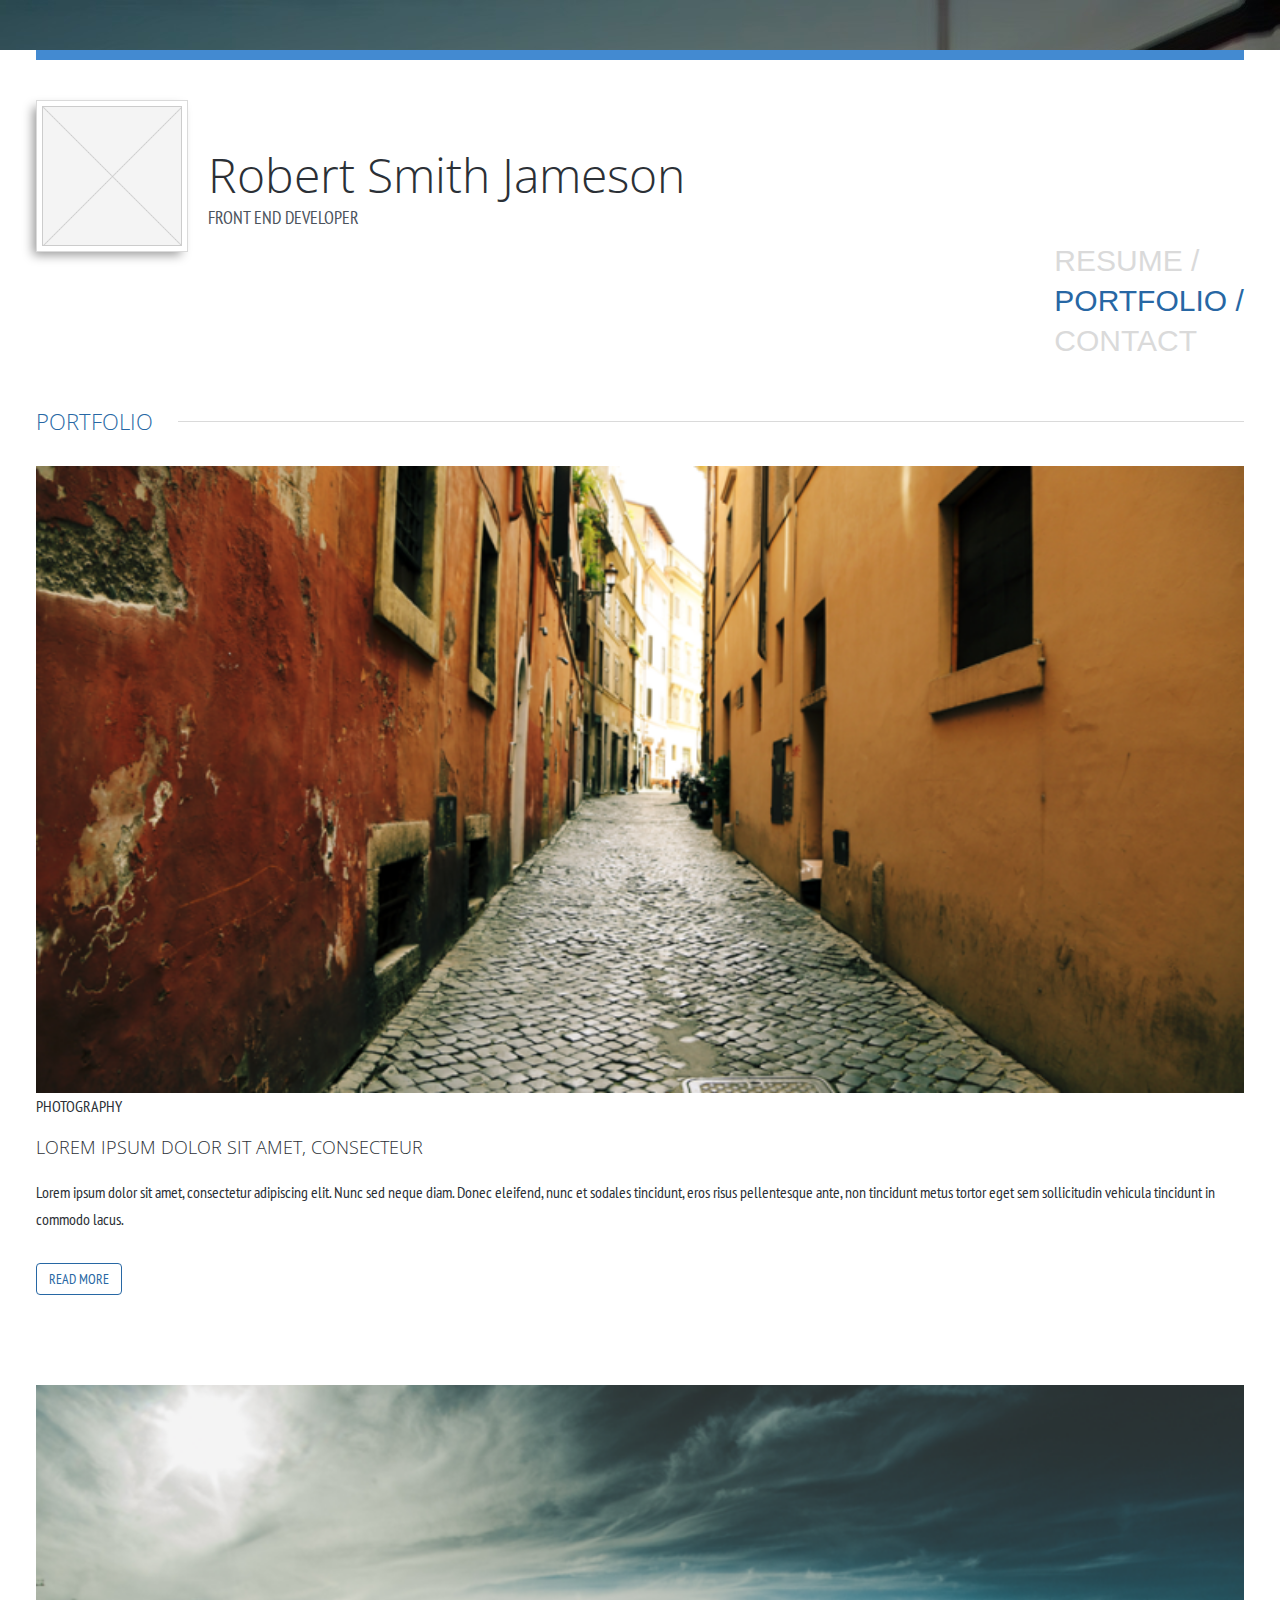
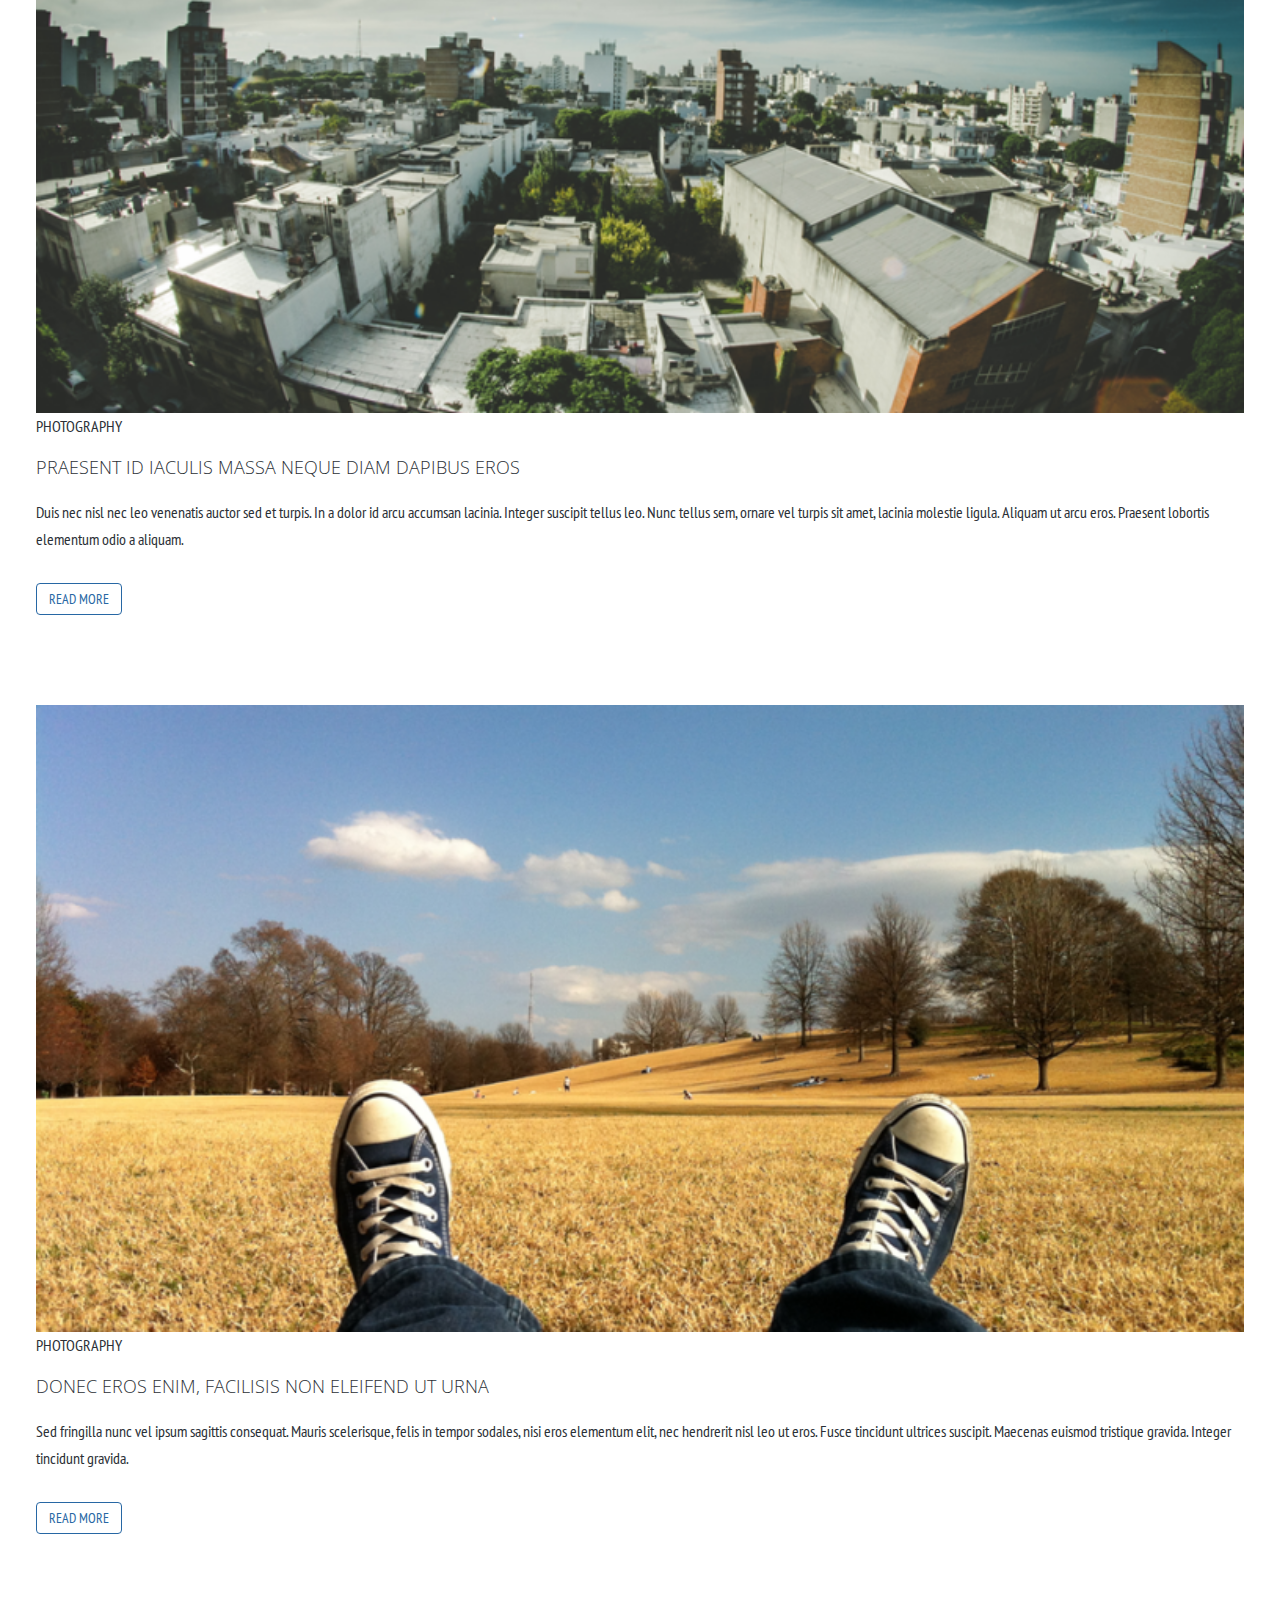
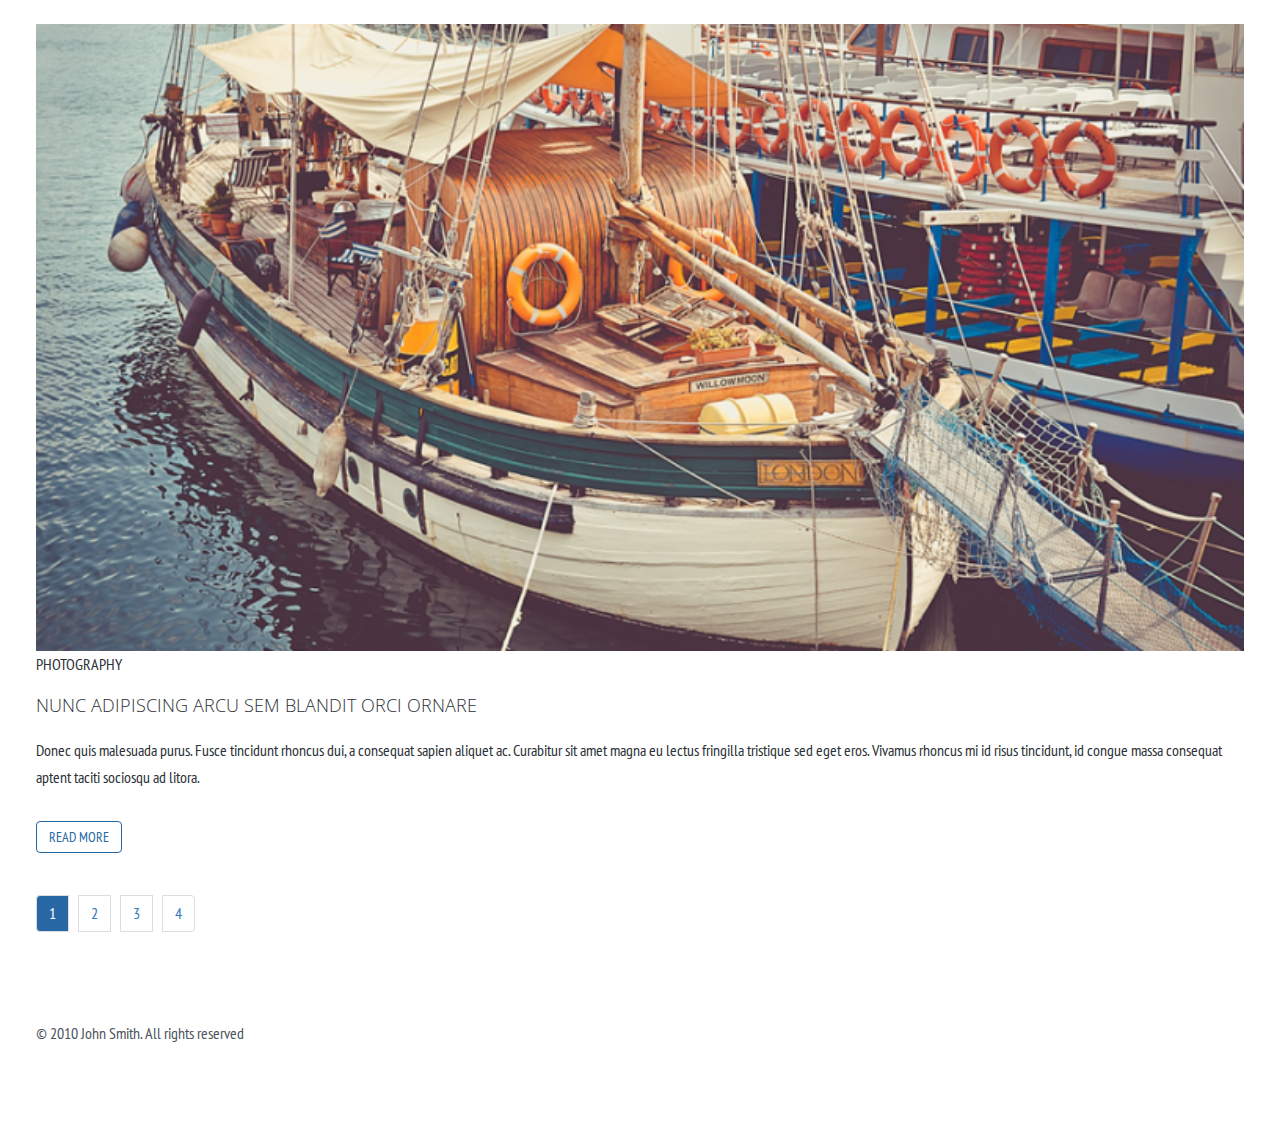
<file: portfolio.html>
<!DOCTYPE html>
<html class="no-js">
<head>

	<meta charset="utf-8">
    <meta name="viewport" content="width=device-width, initial-scale=1, maximum-scale=1, user-scalable=0"/> 
	<meta http-equiv="X-UA-Compatible" content="IE=edge,chrome=1,requiresActiveX=true">
    
    
	<title> Spenser Hale  :: Portfolio </title>
    <meta name="description" content=" add description  ... ">

    <!-- /// Favicons ////////  -->
    <link rel="apple-touch-icon-precomposed" sizes="144x144" href="apple-touch-icon-144-precomposed.png">
    <link rel="shortcut icon" href="favicon.png">

    <link href="//maxcdn.bootstrapcdn.com/bootstrap/3.3.0/css/bootstrap.min.css" rel="stylesheet">

    <!-- /// Template CSS ////////  -->
    <link rel="stylesheet" href="_layout/css/base.css">
    <link rel="stylesheet" href="_layout/css/grid.css">
    <link rel="stylesheet" href="_layout/css/elements.css">
    <link rel="stylesheet" href="_layout/css/layout.css">

    <!-- /// JS Plugins CSS ////////  -->
    <link rel="stylesheet" href="_layout/js/bxslider/jquery.bxslider.css">
    <link rel="stylesheet" href="_layout/js/magnificpopup/magnific-popup.css">

    <!-- /// Skin CSS ////////  -->
    <!-- <link rel="stylesheet" href="_layout/css/skins/default.css"> -->
    <link rel="stylesheet" href="_layout/css/skins/blue.css">
    <!-- <link rel="stylesheet" href="_layout/css/skins/green.css"> -->
    <!-- <link rel="stylesheet" href="_layout/css/skins/orange.css"> -->
    <!-- <link rel="stylesheet" href="_layout/css/skins/purple.css"> -->
    <!-- <link rel="stylesheet" href="_layout/css/skins/red.css"> -->

    <!-- /// Google Fonts ////////  -->
    <link rel="stylesheet" href="http://fonts.googleapis.com/css?family=Open+Sans:300,400,600,700">
    <link rel="stylesheet" href="http://fonts.googleapis.com/css?family=PT+Sans+Narrow:400,700">

    <!-- /// FontAwesome Icons 4.0.3 ////////  -->
    <link rel="stylesheet" href="_layout/css/fontawesome/font-awesome.min.css">


    <!-- /// Modernizr ////////  -->
    <script src="_layout/js/modernizr-2.6.2.min.js"></script>
 
</head>
<body>

	
	
    <noscript>
    	<p class="javascript-required"> 
        	You seem to have Javascript disabled. 
            This website needs javascript in order to function properly.
		</p>
    </noscript>
    	
	<!--[if lte IE 8]>
        <p class="browser-update">
        	You are using an <strong>outdated</strong> browser. Please 
        	<a href="http://windows.microsoft.com/en-us/internet-explorer/download-ie">upgrade your browser</a> 
            to improve your experience.
		</p>
    <![endif]-->
 
	<div id="wrap">
	
		<div id="header">
        
		<!-- /// HEADER  //////////////////////////////////////////////////////////////////////////////////////////////////////////// -->				                	
            
            <div class="row cv-section">
                <div class="span6">
                    
                    <div class="cv-section-title">
                        
                        <img src="_content/140x140.png" alt="">
                        
                        <h1>Robert Smith Jameson</h1>
                        <p>Front End Developer</p>
                        
                    </div><!-- end .cv-section-title -->
                    
                </div><!-- end .span6 -->
                <div class="span6">
                    
                    <div class="cv-item">
                        
                        <!-- // Menu // -->
                        <ul class="menu">
                            <li>
                                <a href="index.html">Resume /</a>
                            </li>
                            <li class="current">
                                <a href="portfolio.html">Portfolio /</a>
                            </li>
                            <li>
                                <a href="contact.html">Contact</a>
                            </li>
                        </ul>
                        
                    </div><!-- end .cv-item -->
                    
                </div><!-- end .span6 -->
            </div><!-- end .cv-section -->		

		<!-- //////////////////////////////////////////////////////////////////////////////////////////////////////////////////////// -->

		</div><!-- end #header -->
		<div id="content">
		
		<!-- /// CONTENT  /////////////////////////////////////////////////////////////////////////////////////////////////////////// -->

			<div class="row cv-section">
            	<div class="span12">
                	
                    <div class="cv-section-title">
                    	
                        <h2>
                        	<span>Portfolio</span>
                        </h2>
                        
                    </div><!-- end .cv-section-title -->
                    
                </div><!-- end .span12 -->
            </div><!-- end .cv-section -->
            
            <div class="row cv-portfolio">
            	<div class="span8">
                	
                    
                    <img src="_content/portfolio/770x400-1.png" alt="">
                    
                    
                </div><!-- end .span8 -->
                <div class="span4">
                	
                    <p class="text-uppercase">Photography</p>
                    
                    <h3 class="text-uppercase">
                    	<a href="#">Lorem ipsum dolor sit amet, consecteur</a>
                    </h3>
                    
                    <p>Lorem ipsum dolor sit amet, consectetur adipiscing elit. Nunc sed neque diam. Donec eleifend, nunc et sodales 
                    tincidunt, eros risus pellentesque ante, non tincidunt metus tortor eget sem sollicitudin vehicula tincidunt
                    in commodo lacus.</p>
                    
                    <a class="btn text-uppercase" href="#">Read more</a>
   
                </div><!-- end .span4 -->
            </div><!-- end .cv-portfolio -->
            
            <div class="row cv-portfolio">
            	<div class="span8">
                	
                    
                    <img src="_content/portfolio/770x400-2.png" alt="">
                    
                    
                </div><!-- end .span8 -->
                <div class="span4">
                	
                    <p class="text-uppercase">Photography</p>
                    
                    <h3 class="text-uppercase">
                    	<a href="#">Praesent id iaculis massa neque diam dapibus eros</a>
                    </h3>
                    
                    <p>Duis nec nisl nec leo venenatis auctor sed et turpis. In a dolor id arcu accumsan lacinia. Integer suscipit 
                    tellus leo. Nunc tellus sem, ornare vel turpis sit amet, lacinia molestie ligula. Aliquam ut arcu eros. Praesent 
                    lobortis elementum odio a aliquam.</p>
                    
                    <a class="btn text-uppercase" href="#">Read more</a>
   
                </div><!-- end .span4 -->
            </div><!-- end .cv-portfolio -->
            
            <div class="row cv-portfolio">
            	<div class="span8">
                	
                    
                    <img src="_content/portfolio/770x400-3.png" alt="">
                    
                    
                </div><!-- end .span8 -->
                <div class="span4">
                	
                    <p class="text-uppercase">Photography</p>
                    
                    <h3 class="text-uppercase">
                    	<a href="#">Donec eros enim, facilisis non eleifend ut urna</a>
                    </h3>
                    
                    <p>Sed fringilla nunc vel ipsum sagittis consequat. Mauris scelerisque, felis in tempor sodales, nisi eros 
                    elementum elit, nec hendrerit nisl leo ut eros. Fusce tincidunt ultrices suscipit. Maecenas euismod tristique 
                    gravida. Integer tincidunt gravida.</p>
                    
                    <a class="btn text-uppercase" href="#">Read more</a>
   
                </div><!-- end .span4 -->
            </div><!-- end .cv-portfolio -->
            
            <div class="row cv-portfolio">
            	<div class="span8">
                	
                    
                    <img src="_content/portfolio/770x400-4.png" alt="">
                    
                    
                </div><!-- end .span8 -->
                <div class="span4">
                	
                    <p class="text-uppercase">Photography</p>
                    
                    <h3 class="text-uppercase">
                    	<a href="#">Nunc adipiscing arcu sem blandit orci ornare</a>
                    </h3>
                    
                    <p>Donec quis malesuada purus. Fusce tincidunt rhoncus dui, a consequat sapien aliquet ac. Curabitur sit amet 
                    magna eu lectus fringilla tristique sed eget eros. Vivamus rhoncus mi id risus tincidunt, id congue massa 
                    consequat aptent taciti sociosqu ad litora.</p>
                    
                    <a class="btn text-uppercase" href="#">Read more</a>
   
                </div><!-- end .span4 -->
            </div><!-- end .cv-portfolio -->
            
            <div class="row">
            	<div class="span12">
                	
                    <ul class="pagination fixed">
                    	<li class="current">
                        	<a href="#">1</a>
                        </li>
                        <li>
                        	<a href="#">2</a>
                        </li>
                        <li>
                        	<a href="#">3</a>
                        </li>
                        <li>
                        	<a href="#">4</a>
                        </li>
                    </ul>
                    
                </div><!-- end .span12 -->
            </div><!-- end .row -->			
            
		<!-- //////////////////////////////////////////////////////////////////////////////////////////////////////////////////////// -->

		</div><!-- end #content -->
		<div id="footer">
		
		<!-- /// FOOTER     ///////////////////////////////////////////////////////////////////////////////////////////////////////// -->

			<div class="row">
            	<div class="span12">
			
                    <p>&copy; 2010 John Smith. <span class="hidden-phone">All rights reserved</span></p>
                    
                    <a id="back-to-top" href="#">
                    	<i class="fa fa-caret-up"></i>
                        Top
                    </a>
                    
                </div><!-- end .span12 -->
            </div><!-- end .row -->
            
		<!-- //////////////////////////////////////////////////////////////////////////////////////////////////////////////////////// -->

		</div><!-- end #footer -->
		
	</div><!-- end #wrap -->    


    <!-- /// jQuery ////////  -->
	<script src="_layout/js/jquery-2.1.0.min.js"></script>
  
    <!-- /// ViewPort ////////  -->
	<script src="_layout/js/viewport/jquery.viewport.js"></script>
    
    <!-- /// Easing ////////  -->
	<script src="_layout/js/easing/jquery.easing.1.3.js"></script>

    <!-- /// SimplePlaceholder ////////  -->
	<script src="_layout/js/simpleplaceholder/jquery.simpleplaceholder.js"></script>

    <!-- /// Fitvids ////////  -->
    <script src="_layout/js/fitvids/jquery.fitvids.js"></script>
    
    <!-- /// Superfish Menu ////////  -->
	<script src="_layout/js/superfish/hoverIntent.js"></script>
    <script src="_layout/js/superfish/superfish.js"></script>
    
    <!-- /// bxSlider ////////  -->
	<script src="_layout/js/bxslider/jquery.bxslider.min.js"></script>
    
   	<!-- /// Magnific Popup ////////  -->
	<script src="_layout/js/magnificpopup/jquery.magnific-popup.min.js"></script>
    
    <!-- /// Isotope ////////  -->
	<script src="_layout/js/isotope/isotope.pkgd.min.js"></script>
    <script src="_layout/js/isotope/imagesloaded.pkgd.min.js"></script>
    
    <!-- /// Parallax ////////  -->
	<script src="_layout/js/parallax/jquery.parallax.min.js"></script>	
	
	<!-- /// EasyPieChart ////////  -->
	<script src="_layout/js/easypiechart/jquery.easypiechart.min.js"></script>
    
    <!-- /// Easy Tabs ////////  -->
    <script src="_layout/js/easytabs/jquery.easytabs.min.js"></script>	
    
    <!-- /// Form validate ////////  -->
    <script src="_layout/js/jqueryvalidate/jquery.validate.min.js"></script>
    
	<!-- /// Form submit ////////  -->
    <script src="_layout/js/jqueryform/jquery.form.min.js"></script>
    
    <!-- /// gMap ////////  -->
	<script src="http://maps.google.com/maps/api/js?sensor=false"></script>
	<script src="_layout/js/gmap/jquery.gmap.min.js"></script>
    


	<!-- /// Custom JS ////////  -->
	<script src="_layout/js/plugins.js"></script>	
	<script src="_layout/js/scripts.js"></script>

</body>
</html>
</file>
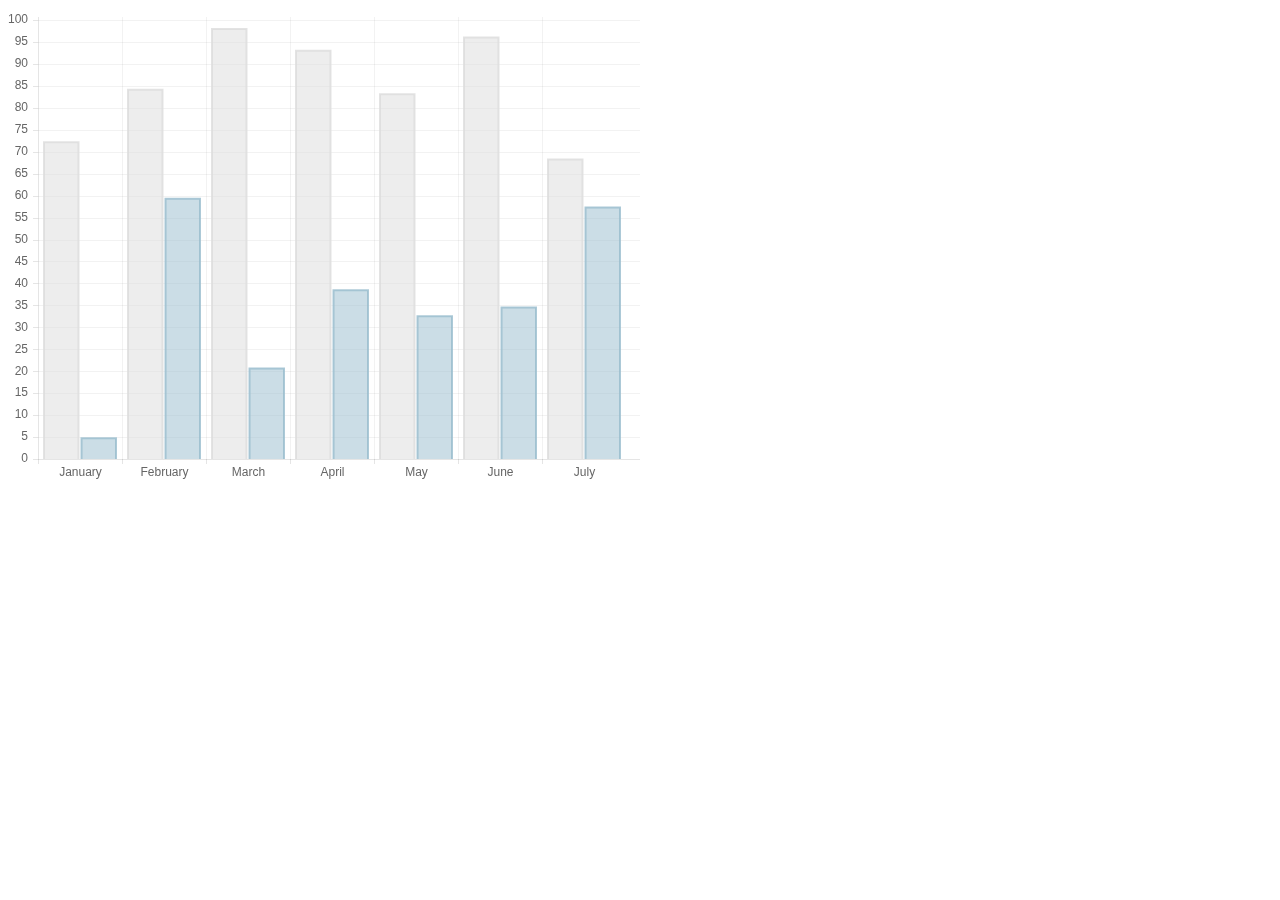
<file: chart/samples/bar.html>
<!doctype html>
<html>
	<head>
		<title>Bar Chart</title>
		<script src="../Chart.js"></script>
	</head>
	<body>
		<div style="width: 50%">
			<canvas id="canvas" height="450" width="600"></canvas>
		</div>


	<script>
	var randomScalingFactor = function(){ return Math.round(Math.random()*100)};

	var barChartData = {
		labels : ["January","February","March","April","May","June","July"],
		datasets : [
			{
				fillColor : "rgba(220,220,220,0.5)",
				strokeColor : "rgba(220,220,220,0.8)",
				highlightFill: "rgba(220,220,220,0.75)",
				highlightStroke: "rgba(220,220,220,1)",
				data : [randomScalingFactor(),randomScalingFactor(),randomScalingFactor(),randomScalingFactor(),randomScalingFactor(),randomScalingFactor(),randomScalingFactor()]
			},
			{
				fillColor : "rgba(151,187,205,0.5)",
				strokeColor : "rgba(151,187,205,0.8)",
				highlightFill : "rgba(151,187,205,0.75)",
				highlightStroke : "rgba(151,187,205,1)",
				data : [randomScalingFactor(),randomScalingFactor(),randomScalingFactor(),randomScalingFactor(),randomScalingFactor(),randomScalingFactor(),randomScalingFactor()]
			}
		]

	}
	window.onload = function(){
		var ctx = document.getElementById("canvas").getContext("2d");
		window.myBar = new Chart(ctx).Bar(barChartData, {
			responsive : true
		});
	}

	</script>
	</body>
</html>
</file>
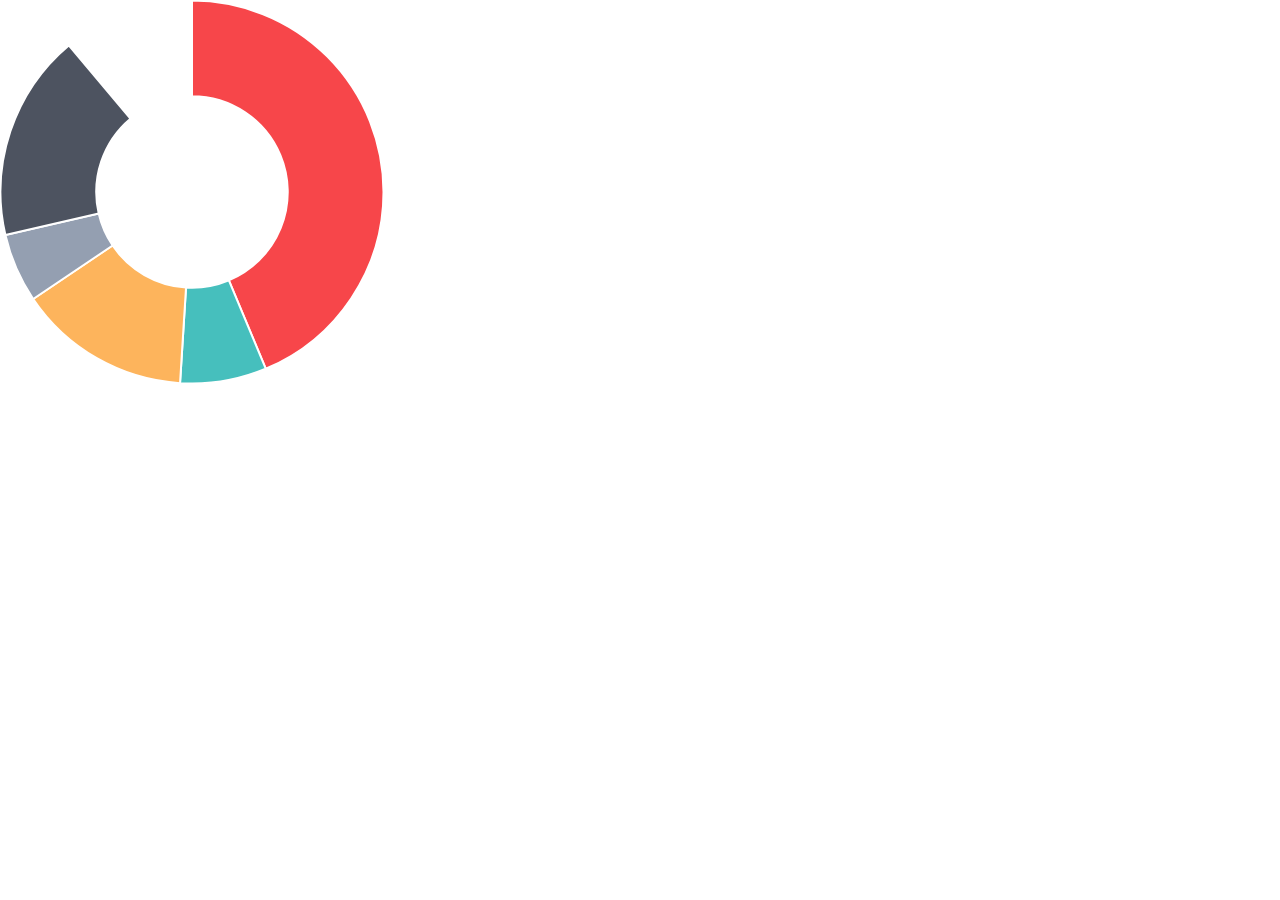
<file: chart/samples/doughnut.html>
<!doctype html>
<html>
	<head>
		<title>Doughnut Chart</title>
		<script src="../Chart.js"></script>
		<style>
			body{
				padding: 0;
				margin: 0;
			}
			#canvas-holder{
				width:30%;
			}
		</style>
	</head>
	<body>
		<div id="canvas-holder">
			<canvas id="chart-area" width="500" height="500"/>
		</div>


	<script>

		var doughnutData = [
				{
					value: 300,
					color:"#F7464A",
					highlight: "#FF5A5E",
					label: "Red"
				},
				{
					value: 50,
					color: "#46BFBD",
					highlight: "#5AD3D1",
					label: "Green"
				},
				{
					value: 100,
					color: "#FDB45C",
					highlight: "#FFC870",
					label: "Yellow"
				},
				{
					value: 40,
					color: "#949FB1",
					highlight: "#A8B3C5",
					label: "Grey"
				},
				{
					value: 120,
					color: "#4D5360",
					highlight: "#616774",
					label: "Dark Grey"
				}

			];

			window.onload = function(){
				var ctx = document.getElementById("chart-area").getContext("2d");
				window.myDoughnut = new Chart(ctx).Doughnut(doughnutData, {responsive : true});
			};



	</script>
	</body>
</html>
</file>
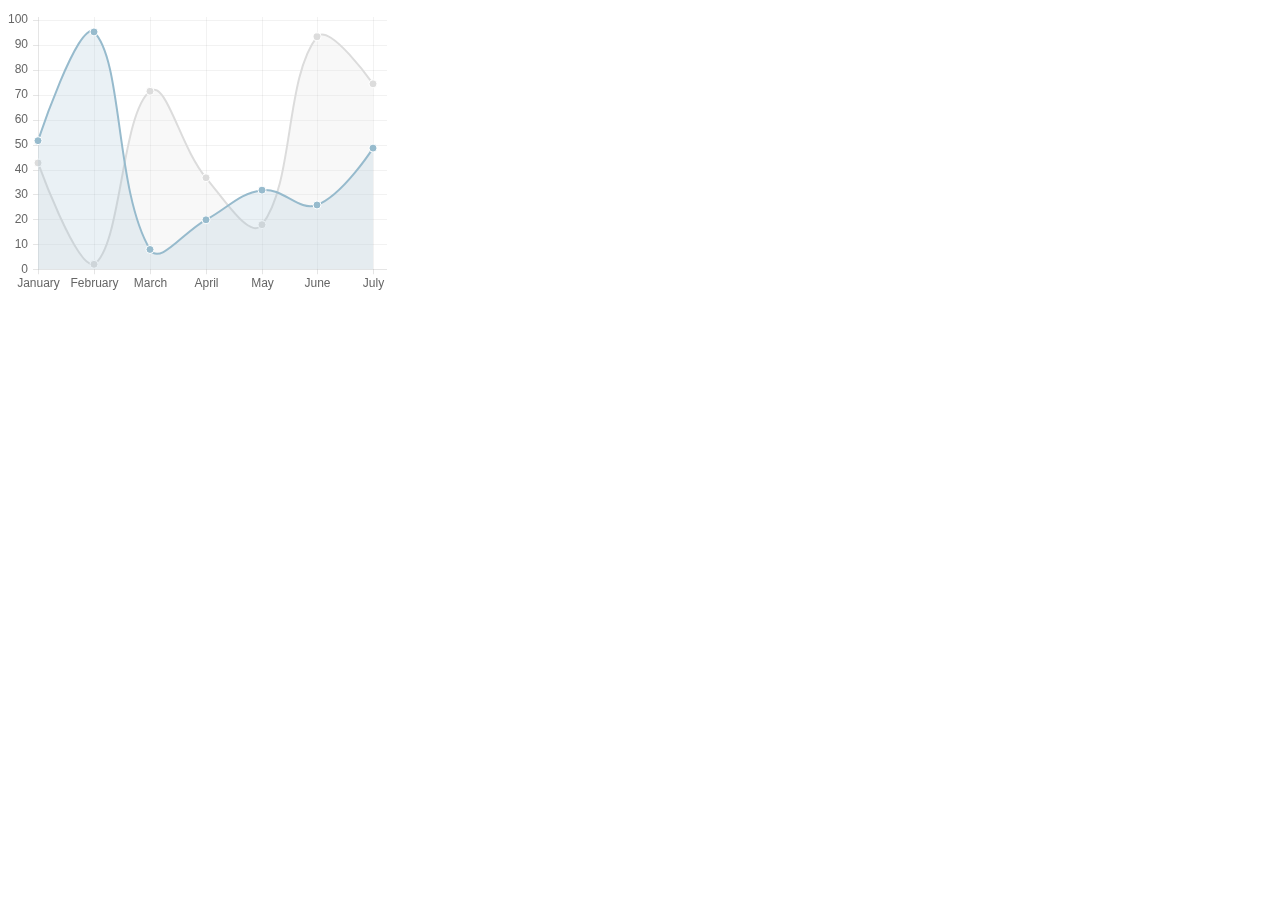
<file: chart/samples/line.html>
<!doctype html>
<html>
	<head>
		<title>Line Chart</title>
		<script src="../Chart.js"></script>
	</head>
	<body>
		<div style="width:30%">
			<div>
				<canvas id="canvas" height="450" width="600"></canvas>
			</div>
		</div>


	<script>
		var randomScalingFactor = function(){ return Math.round(Math.random()*100)};
		var lineChartData = {
			labels : ["January","February","March","April","May","June","July"],
			datasets : [
				{
					label: "My First dataset",
					fillColor : "rgba(220,220,220,0.2)",
					strokeColor : "rgba(220,220,220,1)",
					pointColor : "rgba(220,220,220,1)",
					pointStrokeColor : "#fff",
					pointHighlightFill : "#fff",
					pointHighlightStroke : "rgba(220,220,220,1)",
					data : [randomScalingFactor(),randomScalingFactor(),randomScalingFactor(),randomScalingFactor(),randomScalingFactor(),randomScalingFactor(),randomScalingFactor()]
				},
				{
					label: "My Second dataset",
					fillColor : "rgba(151,187,205,0.2)",
					strokeColor : "rgba(151,187,205,1)",
					pointColor : "rgba(151,187,205,1)",
					pointStrokeColor : "#fff",
					pointHighlightFill : "#fff",
					pointHighlightStroke : "rgba(151,187,205,1)",
					data : [randomScalingFactor(),randomScalingFactor(),randomScalingFactor(),randomScalingFactor(),randomScalingFactor(),randomScalingFactor(),randomScalingFactor()]
				}
			]

		}

	window.onload = function(){
		var ctx = document.getElementById("canvas").getContext("2d");
		window.myLine = new Chart(ctx).Line(lineChartData, {
			responsive: true
		});
	}


	</script>
	</body>
</html>
</file>
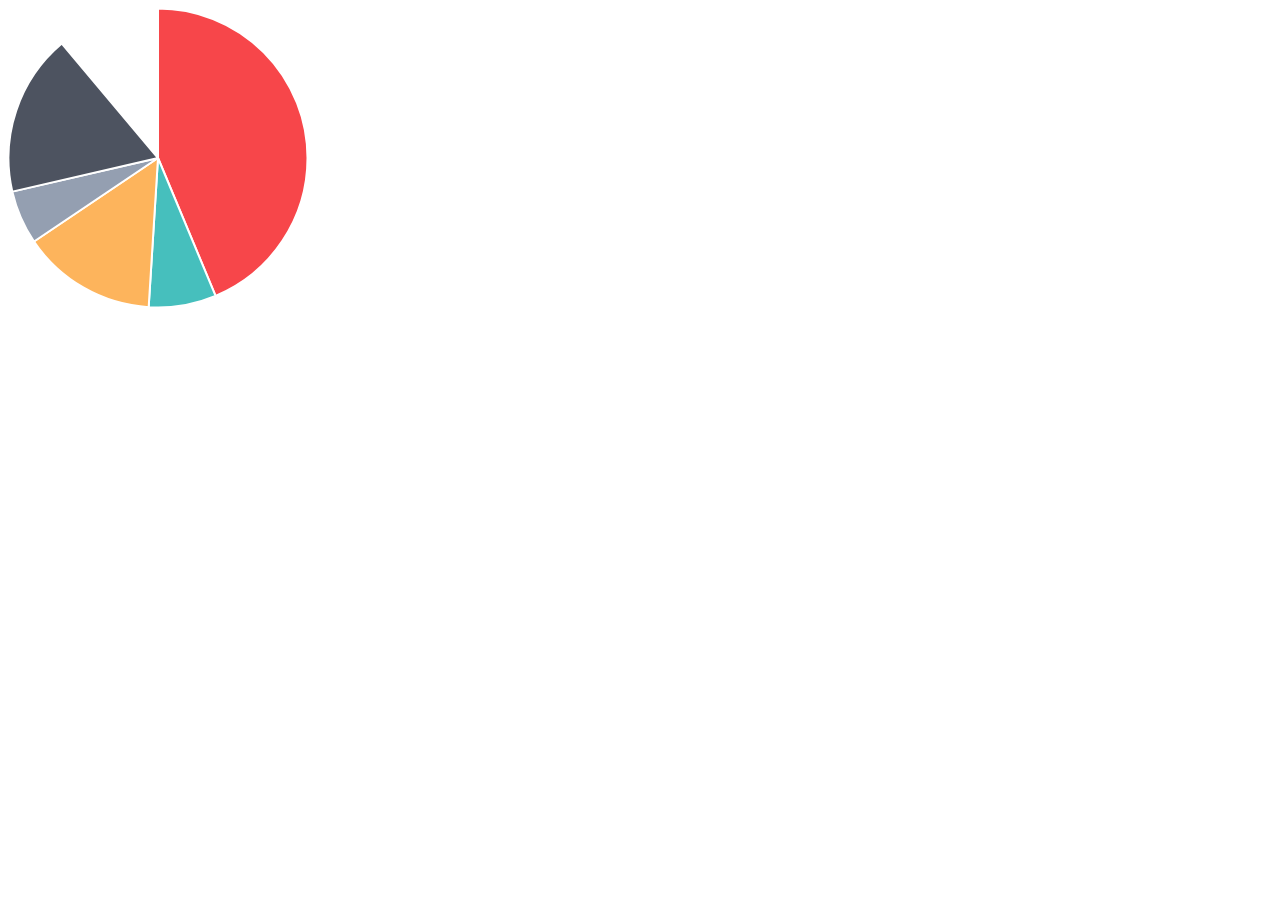
<file: chart/samples/pie.html>
<!doctype html>
<html>
	<head>
		<title>Pie Chart</title>
		<script src="../Chart.js"></script>
	</head>
	<body>
		<div id="canvas-holder">
			<canvas id="chart-area" width="300" height="300"/>
		</div>


	<script>

		var pieData = [
				{
					value: 300,
					color:"#F7464A",
					highlight: "#FF5A5E",
					label: "Red"
				},
				{
					value: 50,
					color: "#46BFBD",
					highlight: "#5AD3D1",
					label: "Green"
				},
				{
					value: 100,
					color: "#FDB45C",
					highlight: "#FFC870",
					label: "Yellow"
				},
				{
					value: 40,
					color: "#949FB1",
					highlight: "#A8B3C5",
					label: "Grey"
				},
				{
					value: 120,
					color: "#4D5360",
					highlight: "#616774",
					label: "Dark Grey"
				}

			];

			window.onload = function(){
				var ctx = document.getElementById("chart-area").getContext("2d");
				window.myPie = new Chart(ctx).Pie(pieData);
			};



	</script>
	</body>
</html>
</file>
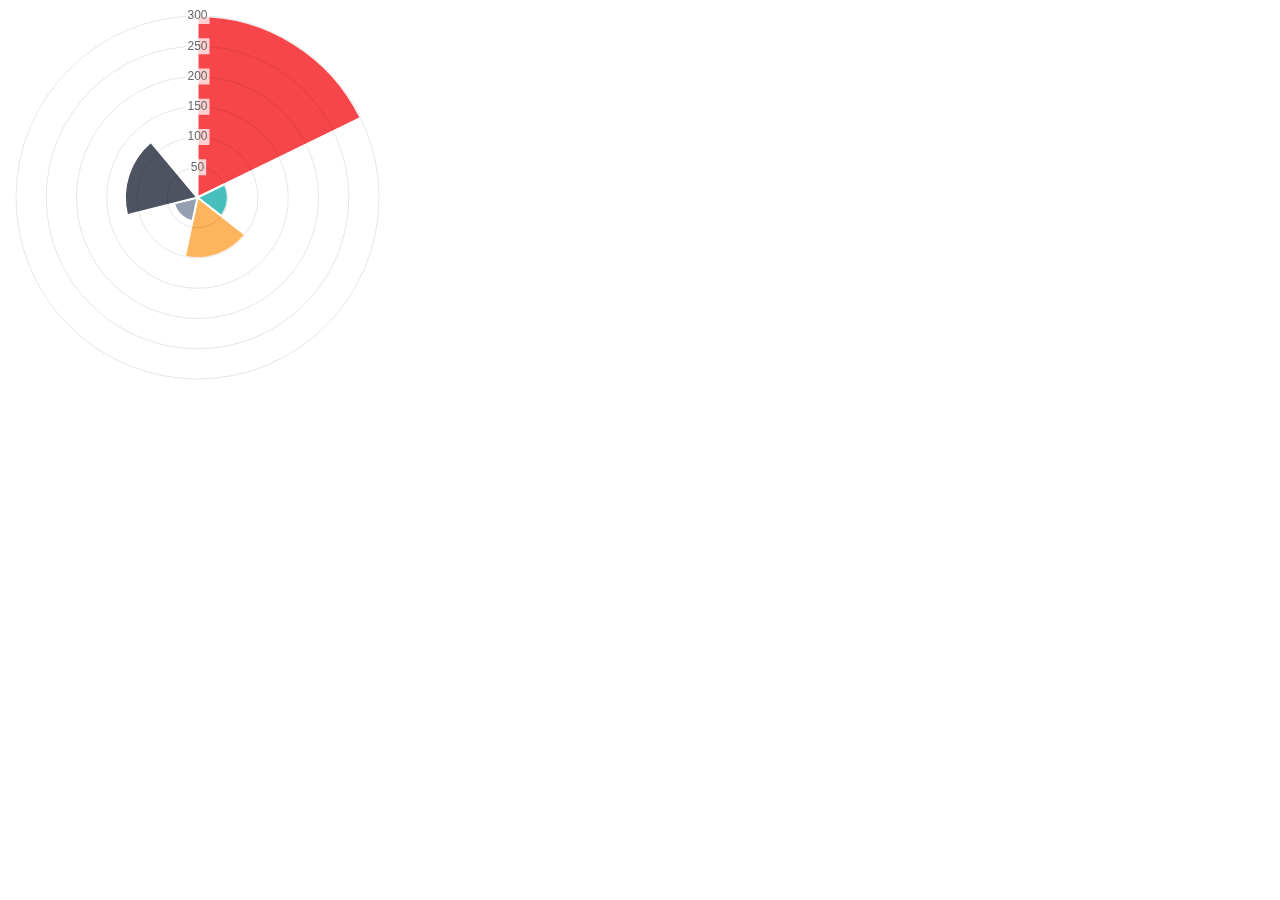
<file: chart/samples/polar-area.html>
<!doctype html>
<html>
	<head>
		<title>Polar Area Chart</title>
		<script src="../Chart.js"></script>
	</head>
	<body>
		<div id="canvas-holder" style="width:30%">
			<canvas id="chart-area" width="300" height="300"/>
		</div>


	<script>

		var polarData = [
				{
					value: 300,
					color:"#F7464A",
					highlight: "#FF5A5E",
					label: "Red"
				},
				{
					value: 50,
					color: "#46BFBD",
					highlight: "#5AD3D1",
					label: "Green"
				},
				{
					value: 100,
					color: "#FDB45C",
					highlight: "#FFC870",
					label: "Yellow"
				},
				{
					value: 40,
					color: "#949FB1",
					highlight: "#A8B3C5",
					label: "Grey"
				},
				{
					value: 120,
					color: "#4D5360",
					highlight: "#616774",
					label: "Dark Grey"
				}

			];

			window.onload = function(){
				var ctx = document.getElementById("chart-area").getContext("2d");
				window.myPolarArea = new Chart(ctx).PolarArea(polarData, {
					responsive:true
				});
			};



	</script>
	</body>
</html>
</file>
<file: _layout/css/grid.css>
/**
 * Name: grid.css
 * Version: 1.0.0
 *	
 *	-
 *
 *	T.O.C
 *	
 *	#Base Grid
 *  #Large Display
 *	#Tablet (Portrait)
 *  #Mobile (Portrait and landscape)
 *  #Align
 *	#Responsive Images and embeds
 *	#Clearing
 *  #ResponsiveFormInputs
 */

.visible-phone {
    display: none !important;
}

.visible-tablet {
    display: none !important;
}

.hidden-desktop {
    display: none !important;
}

.visible-desktop {
    display: inherit !important;
}

@media (min-width: 768px) and (max-width: 979px) {

    .hidden-desktop {
        display: inherit !important;
    }

    .visible-desktop {
        display: none !important;
    }

    .visible-tablet {
        display: inherit !important;
    }

    .hidden-tablet {
        display: none !important;
    }

}

/* ==========================================================================
   #Mobile (Portrait and Landscape )
   ========================================================================== */

@media (max-width: 767px) {

    .hidden-desktop {
        display: inherit !important;
    }

    .visible-desktop {
        display: none !important;
    }

    .visible-phone {
        display: inherit !important;
    }

    .hidden-phone {
        display: none !important;
    }

}

/* ==========================================================================
   #Align
   ========================================================================== */

.float-left {
    float: left;
}

.float-right {
    float: right;
}

/* ==========================================================================
   #Responsive Images and Embeds
   ========================================================================== */

.responsive-img {
    max-width: 100%;
    height: auto;
}

/**
 	 * 1. 16/9 ratio
 	 */

.responsive-embed {
    position: relative;
    overflow: hidden;
    height: 0;
    padding: 0;
    padding-bottom: 56.25%; /* 1 */
    margin-bottom: 20px;
}

.responsive-embed iframe,
.responsive-embed object,
.responsive-embed embed {
    position: absolute;
    top: 0;
    left: 0;
    width: 100%;
    height: 100%;
}

/* ==========================================================================
   #Clearing
   ========================================================================== */

/**
 	 * Automatically Clear Fix rows
 	 */
/*
	.row:after {
		visibility: hidden;
		display: block;
		font-size: 0;
		content: " ";
		clear: both;
		height: 0;
	}
	*/

/**
 	 * Clear Fix hack
	 * Usage:  add  class="fixed"  to div's that have floated elements in them
 	 */

.fixed:after {
    visibility: hidden;
    display: block;
    font-size: 0;
    content: " ";
    clear: both;
    height: 0;
}

/**
 	 * Clear content
	 * Usage:  <br class="clear"> 
 	 */

	.clear {
      clear: both;
      display: block;
      overflow: hidden;
      visibility: hidden;
      width: 0;
      height: 0;
	}

@media print {
    .col-sm-1, .col-sm-2, .col-sm-3, .col-sm-4, .col-sm-5, .col-sm-6, .col-sm-7, .col-sm-8, .col-sm-9, .col-sm-10, .col-sm-11, .col-sm-12 {
        float: left
    }

    .col-sm-12 {
        width: 100%
    }

    .col-sm-11 {
        width: 91.66666667%
    }

    .col-sm-10 {
        width: 83.33333333%
    }

    .col-sm-9 {
        width: 75%
    }

    .col-sm-8 {
        width: 66.66666667%
    }

    .col-sm-7 {
        width: 58.33333333%
    }

    .col-sm-6 {
        width: 50%
    }

    .col-sm-5 {
        width: 41.66666667%
    }

    .col-sm-4 {
        width: 33.33333333%
    }

    .col-sm-3 {
        width: 25%
    }

    .col-sm-2 {
        width: 16.66666667%
    }

    .col-sm-1 {
        width: 8.33333333%
    }
}
</file>
<file: _layout/css/elements.css>
/**
 * Name: elements.css
 * Version: 1.0.0
 *	
 *	-
 *
 *	T.O.C
 *	
 *	#Accordions
 *  #Alerts
 *  #Back to top
 *	#Buttons
 *	#Callout Boxes
 *	#Custom Lists
 *	#Dividers
 *	#Google Maps
 *	#Icon Boxes
 *	#Milestones
 *	#Parallax
 *	#Pie charts
 *	#Pricing Tables
 *	#ProgressBars
 *	#SocialMedia
 *	#Styled Tables
 *	#Tabs
 *	#Testimonials
 */

/* ==========================================================================
   #Accordions
   ========================================================================== */

	/* Accordeon & Toggles */
	
	.accordion,
	.toggle { margin-bottom: 30px; }

	.accordion-item,
	.toggle-item { margin-bottom: 10px; }

	.accordion-item-toggle,
	.toggle-item-toggle {
		position: relative;
		display: block;
		padding: 15px 20px;
		border: 1px solid #dadada;
	}
	
	a.accordion-item-toggle,
	a.toggle-item-toggle { color: #4b525b; }
	
	.accordion-item-toggle:after,
	.toggle-item-toggle:after {
		position: absolute;
		top: 15px;
		right: 15px;
		font-size: 18px;
		content: "+";
	}
	
	.accordion-item-toggle.active:after,
	.toggle-item-toggle.active:after { content: "-"; }
	
	.accordion-item-toggle:hover,
	.accordion-item-toggle.active,
	.toggle-item-toggle:hover,
	.toggle-item-toggle.active {
		border-color: #2b3036;
		text-decoration: none; 
	}
	
	.accordion-item-content,
	.toggle-item-content { 
		padding: 15px 20px; 
		display: none; 
	}
	
	/*
	 * 1. Clearfix hack 
	 */
	.accordion-item-content:after,
	.toggle-item-content:after { /* 1 */
		visibility: hidden;
		display: block;
		font-size: 0;
		content: " ";
		clear: both;
		height: 0;
	}

	@media (max-width: 767px) {
 
	}

/* ==========================================================================
   #Alerts
   ========================================================================== */

	.alert {
		padding: 13px 15px;
		border: 1px solid #d1d1d1;
		border-radius: 3px;
		-webkit-box-shadow: 0 1px 2px 0 rgba(0, 0, 0, 0.1);
		        box-shadow: 0 1px 2px 0 rgba(0, 0, 0, 0.1);
		margin-bottom: 30px;
		background-color: #f8f8f8;
	}
	
	.alert i {
		position: relative;
		top: 1px;
		margin-right: 7px;
		font-size: 16px;
	}
	
	.alert.info {
		border: 1px solid #86cde3;
		background-color: #cce9f2;
		color: #3194b1;
	}
	
	.alert.success {
		border: 1px solid #b3cda1;
		background-color: #d8f1c6;
		color: #749958;
	}
	
	.alert.error {
		border: 1px solid #e1a1a1;
		background-color: #f9d9d9;
		color: #b55454;
	}
	
	.alert.warning {
		border: 1px solid #d1c9ae;
		background-color: #fbf4dd;
		color: #978c68;
	} 

/* ==========================================================================
   #Back to top
   ========================================================================== */

	#back-to-top {
		position: absolute;
		right: 25px;
		bottom: 10px;
		color: #fff;
		font-size: 14px;
		text-decoration: none;		
		cursor: pointer;
	}
	
	#back-to-top i {
		margin-right: 5px;
		font-size: 14px;
	}
	
	@media (max-width: 767px) {
			
		#back-to-top { right: 65px; }
		
	}

/* ==========================================================================
   #Buttons
   ========================================================================== */

	.btn { 
		display: inline-block; 
		padding: 6px 12px; 
		border: 1px solid #2b3036;
		margin: 0 5px 20px 0;
		background-color: #fff;
		line-height: 18px; 
		text-decoration: none !important;
		cursor: pointer;
		-webkit-transition: all 0.3s;
			 -o-transition: all 0.3s;
				transition: all 0.3s;	
	}
	
	a.btn { color: #2b3036; }
	
	.btn:focus { outline: none; }
	
	.btn-large {
		padding: 12px 24px;
		font-size: 18px;
	}
	
	.btn i,
	.btn-large i { 
		float: left; 
		margin: 2px 8px 0 -4px;
		font-size: 14px; 
		line-height: 14px; 
	}
	
	.btn:hover {
		background: #2b3036;
		color: #fff;
	}

	/* Buton Colors */		
	
	.btn-black {
		border: 1px solid #464646;
		background-color: #464646;
		color: #fff;
	}
	
	a.btn-black { color: #fff; }
	.btn-black:hover { background: #535353; }
	
	.btn-blue {
		border: 1px solid #1f70ad;
		background-color: #2778c8;
		color: #fff;
	}
	
	a.btn-blue { color: #fff; }
	.btn-blue:hover { background: #287fc8; }

	.btn-red {
		border: 1px solid #b23730;
		background-color: #c74039;
		color: #fff;
	}
	
	a.btn-red { color: #fff; }
	.btn-red:hover { background: #ce4640; }

	.btn-green {
		border: 1px solid #819633;
		background-color: #8da046;
		color: #fff;
	}
	
	a.btn-green{ color: #fff; }
	.btn-green:hover { background: #93a749; }
	
/* ==========================================================================
   #Callout Boxes
   ========================================================================== */

	.callout-box {
		padding: 30px 20px;
		margin-bottom: 30px;
		background-color: #888;
		color: #fff;
	}
	
	/**
 	 * Callout box with one background image
 	 *
	 * 1. background-image must be supplied using inline css as it is different for every .callout-box
	 *
	 */
	 
	.callout-box.bg-img {
		background-repeat: no-repeat; /* 1 */ 
		background-position: center center;
		-webkit-background-size: cover;
				background-size: cover;
		color: #fff;
	}
	
	/**
 	 * Callout box with repeating background image
 	 *
	 * 1. background-image must be supplied using inline css as it is different for every .callout-box
	 *
	 */
	 
	.callout-box.bg-pattern {
		background: repeat top left; /* 1 */	
		color: #fff;
	}
	
	.callout-box.bordered {
		border: 1px solid #efefef;
		background-color: #f5f5f5;
	}
	
	/**
 	 * Callout box grid system
 	 *
	 * 1. overwriting inherited .row width to 100% in order to make it fluid
	 *
	 */
	
	.callout-box .row { 
		width: 100%; /* 1 */ 
	}
	
	.callout-box .span1,
	.callout-box .span2,
	.callout-box .span3,
	.callout-box .span4,
	.callout-box .span5,
	.callout-box .span6,
	.callout-box .span7,
	.callout-box .span8,
	.callout-box .span9,
	.callout-box .span10,
	.callout-box .span11,
	.callout-box .span12 {
		-webkit-box-sizing: border-box;
		   -moz-box-sizing: border-box;
				box-sizing: border-box;
		padding: 0 10px;
		margin: 0;	
	}
	
	.callout-box .span12 { width: 100%; }
	.callout-box .span11 { width: 91.6666666667%; }
	.callout-box .span10 { width: 83.3333333333%; }
	.callout-box  .span9 { width: 75%; }
	.callout-box  .span8 { width: 66.6666666667%; }
	.callout-box  .span7 { width: 58.3333333333%; }
	.callout-box  .span6 { width: 50%; }
	.callout-box  .span5 { width: 41.6666666667%; }
	.callout-box  .span4 { width: 33.3333333333%; }
	.callout-box  .span3 { width: 25%; }
	.callout-box  .span2 { width: 16.66666666666667%; }
	.callout-box  .span1 { width: 8.333333333333333%; }
  
	@media (max-width: 767px) {
	
		.callout-box .span1,
		.callout-box .span2,
		.callout-box .span3,
		.callout-box .span4,
		.callout-box .span5,
		.callout-box .span6,
		.callout-box .span7,
		.callout-box .span8,
		.callout-box .span9,
		.callout-box .span10,
		.callout-box .span11,
		.callout-box .span12 { width: 100%; }
	  
	}

/* ==========================================================================
   #Custom Lists
   ========================================================================== */

	/**
 	 * Custom lists
 	 *
	 * 1. unstyled list
	 * 2. list with squares for bullets
	 * 3. list with discs for bullets
	 *
	 */
	 
	ul.unstyled { list-style-type: none; } /* 1 */
	ul.square { list-style-type: square; } /* 2 */
	ul.circle { list-style-type: circle; } /* 3 */
	
	/**
 	 * FontAwesome lists
 	 *
	 * 1. Check list
	 * 2. Plus list
	 * 3. Pin list
	 * 4. Fill circle list
	 *
	 */
	 
	ul.check,								/* 1 */
	ul.plus,								/* 2 */
	ul.pin,									/* 3 */
	ul.fill-circle { list-style: none; }	/* 4 */
	
	ul.check li:before,
	ul.plus li:before,
	ul.pin li:before,
	ul.fill-circle li:before { 
		position: relative;
		top: -2px;
		width: auto;
		height: auto;
		margin-right: 8px;
		color: #fdb020;
		font-family: 'FontAwesome';
		font-size: 10px;
		font-style: normal;
	}
	
	ul.fill-circle li:before { font-size: 7px; }
	
	ul.check li:before { content: ""; }
	ul.plus li:before { content: ""; }
	ul.pin li:before { content: ""; }
	ul.fill-circle li:before { content: ""; }	

/* ==========================================================================
   #Dividers
   ========================================================================== */

	.divider { margin: 30px 0; }
	
	.divider.single-line { border-top: 1px solid #e2e2e2; }
	
	.divider.double-line { border-top: 4px double #e2e2e2; }
	
	.divider.single-dotted {
		 height: 1px;
		 background: url(../images/bg-single-dotted.gif) repeat-x top left ;  
	}
	
	.divider.double-dotted { 
		height: 4px;
		background: url(../images/bg-double-dotted.gif) repeat-x top left; 
	}	

/* ==========================================================================
   #Google Maps
   ========================================================================== */

	.google-map { 
		min-height: 200px;
	}
	
	.map { 
		width: 100%; 
		min-height: 400px; 
		margin-bottom: 30px; 
	}	

/* ==========================================================================
   #Icon Boxes
   ========================================================================== */

/* Icon Box 1
   ========================================================================== */
   
	.icon-box-1 { 
		position: relative; 
		margin-bottom: 30px; 
	}
		
	.icon-box-1 > i { 
		float: left;
		display: block;
		color: #c9c9c9;
		font-size: 32px; 
		line-height: 32px; 
	} 
	
	.icon-box-1 > img { 
		float: left; 
		display: block; 
	}
	
	.icon-box-1 h4 a { color: #2b3036; } 
	
	.icon-box-1 .icon-box-content { margin-left: 42px; }
	
	.icon-box-1:hover > i { color: #2b3036; }

/* Icon Box 2
   ========================================================================== */
   
	.icon-box-2 { 
		position: relative; 
		margin-bottom: 30px; 
	}
		
	.icon-box-2 > i { 
		display: block;
		margin-bottom: 10px; 
		color: #c9c9c9; 
		font-size: 48px;
	}
	
	.icon-box-2 > img {
		margin-bottom:10px;
	}
	
	.icon-box-2 h4 a { color: #2b3036; } 
	
	.icon-box-2 .icon-box-content { }
	
	.icon-box-2:hover > i { color: #2b3036; }	

/* Icon Box 3
   ========================================================================== */
   
	.icon-box-3 { 
		position: relative; 
		margin-bottom: 30px; 
	}	
	
	.icon-box-3 > i { 
		float: left;
		margin-right: 10px;		 
		color: #c9c9c9;
		font-size: 32px; 
	} 
	
	.icon-box-3 > img { 
		float: left; 
		margin-right: 10px; 
	}
	
	.icon-box-3 h4 a { color: #2b3036; }  
	
	.icon-box-3 .icon-box-content { }
	
	.icon-box-3:hover > i { color: #2b3036; }

/* Icon Box 4
   ========================================================================== */
   
	.icon-box-4 { 
		position: relative; 
		margin: 30px 0; 
	}	
	
	/**
	 * 1. Android Browser 2.3 does not support % value for border-radius
	 * 2. Stop bg color from leaking outside the border	
	 */
	
	.icon-box-4 > i {
		position: absolute;	 
		z-index: 20; 
		left: 50%; 
		width: 60px; 
		height: 60px;
		border: 1px solid #969696;
		border-radius: 30px; /* 1 */
		-webkit-border-radius: 50%;
				border-radius: 50%;
		margin-top: -30px; 
		margin-left: -30px; 			
		background-color: #e1e1e1;
		background-clip: padding-box; /* 2 */		
		color: #444444;
		font-size: 32px;
		line-height: 60px;
		text-align: center; 
	}
	 
	.icon-box-4 .icon-box-content { 
		position: relative;
		z-index: 10;
		padding: 55px 40px 40px;
		border: 1px solid #e0e0e0; 
		-webkit-border-radius: 50%;
				border-radius: 3px; 
		margin-top: 16px;
		background-color: #f4f4f4;
		text-align: center; 
	}
	
	.icon-box-4 h4 a { color: #2b3036; } 

/* Icon Box 5
   ========================================================================== */
   
	.icon-box-5 { 
		position: relative; 
		margin-bottom: 30px; 
	}	
		
	.icon-box-5 > i { 
		position: absolute;
		z-index: 20; 
		top: 50%;
		left: 0; 
		width: 60px; 
		height: 60px;
		border: 1px solid #969696;
		border-radius: 30px;
		-webkit-border-radius: 50%;
				border-radius: 50%;
		margin-top: -30px; 
		background-color: #e1e1e1;
		background-clip: padding-box; 
		color: #444444;
		font-size: 32px;
		line-height: 60px;
		text-align: center;  
	} 
	
	.icon-box-5 .icon-box-content { 
		position: relative;
		z-index: 10;
		padding: 40px 40px 40px 55px;
		border: 1px solid #e0e0e0; 
		-webkit-border-radius: 3px;
				border-radius: 3px;
		margin-left: 30px;	
		background-color: #f4f4f4;
		text-align: center; 
	}
	
	.icon-box-5 h4 a { color: #2b3036; } 					

/* ==========================================================================
   #Milestones
   ========================================================================== */

	.milestone {
		position: relative;
		margin-bottom: 30px;
	}
	
	/*
	 * 1. Clearfix hack 
	 */
	.milestone:after { /* 1 */
		visibility: hidden;
		display: block;
		font-size: 0;
		content: " ";
		clear: both;
		height: 0;
	}
	
	.milestone i {
		float: left;
		z-index: 20;
		margin-right: 10px;
		font-size: 32px;
	}
	
	.milestone .milestone-content {
		float: left;
		z-index: 10;
		font-size: 26px;
		line-height: 32px;
	}
	
	.milestone .milestone-description { 
		font-size: 14px;
		line-height: 21px; 
	}
	
/* ==========================================================================
   #Parallax
   ========================================================================== */

	.parallax {
		overflow: hidden;
		margin-bottom: 30px;
		background-attachment: scroll;
		background-repeat: no-repeat;
		background-position: 50% 0;
		-webkit-background-size: cover;
				background-size: cover;		
	}
	
	.parallax.parallax-enabled { background-attachment: fixed !important; }
	
	/*
	 * 1. Overwite element color when in parallax
	 */
	
	.parallax { color :#fff; } /* 1 */
	
	.parallax h1, 
	.parallax h2, 
	.parallax h3, 
	.parallax h4, 
	.parallax h5, 
	.parallax h6,
	.parallax a.accordion-item-toggle,
	.parallax a.toggle-item-toggle,
	.parallax .icon-box-1 h4 a,
	.parallax .icon-box-2 h4 a,
	.parallax .icon-box-3 h4 a,
	.parallax .icon-box-4 h4 a,
	.parallax .icon-box-5 h4 a,
	.parallax .icon-box-1:hover > i,
	.parallax .icon-box-2:hover > i,
	.parallax .icon-box-3:hover > i,
	.parallax .pie-chart .pie-chart-percent,
	.parallax .tabs-container .tabs-menu li a,
	.parallax .vertical-tabs-container .tabs-menu li a { color: #fff; }
	
	.parallax .icon-box-4 .icon-box-content,
	.parallax .icon-box-5 .icon-box-content,
	.parallax .tabs-container .tabs-menu li a,
	.parallax .vertical-tabs-container .tabs-menu li a,
	.parallax .vertical-tabs-container,
	.parallax .vertical-tabs-container .tabs { background-color: transparent; }
	
	.parallax abbr[title] { border-bottom: 1px dotted #fff; }
	
	.parallax .accordion-item-toggle:hover,
	.parallax .accordion-item-toggle.active,
	.parallax .toggle-item-toggle:hover,
	.parallax .toggle-item-toggle.active,
	.parallax .pricing-table:hover { border-color: #fff; }
	
	.parallax .table-bordered th:first-child { border-left: 1px solid #dadada; }
	
	/*
	 * 1. added this because adding position: relative; to .parallax breaks parallax backgrounds in chrome
	 * 2. Parallax texture overlay
	 * 3. should be used to wrap parallax content if you are using a Parallax texture overlay
	 *
	 */
	
	.parallax-content { 	/* 1 */
		position: relative;
		z-index: 1;	
	}
	
	.parallax-overlay { /* 2 */
		position: absolute;
		z-index: 2;
		top: 0;
		right: 0;
		bottom: 0;
		left: 0;
		background-attachment: scroll;
		background-repeat: repeat;
		background-position: 0 0;
	}
	
	.parallax-content-inner { /* 3 */
		position: relative;
		z-index: 3;
	}

/* ==========================================================================
   #Pie charts
   ========================================================================== */

	.pie-chart {
		position: relative;	
		margin: 0 auto 15px auto;
		text-align: center;
	}
	
	.pie-chart canvas {
		position: absolute;
		z-index: 1;
		top: 0;
		left: 0;
	}
	
	.pie-chart i, 
	.pie-chart .pie-chart-custom-text, 
	.pie-chart .pie-chart-percent {
		position: absolute;
		z-index: 10;
		top: 0;
		left: 0;
		display: block;
		width: 100%;
		text-align: center;
	}
	
	.pie-chart img {
		max-width: 100%;
		vertical-align: middle;
	}
	
	.pie-chart .pie-chart-custom-text { font-size: 18px; }
	
	.pie-chart .pie-chart-percent {
		color: #2b3036;
		font-family: "Open Sans", sans-serif;
		font-size: 18px;
	}
	
	.pie-chart-description {
		display: block;
		margin-bottom: 30px;
		text-align: center;
	}
	
	.pie-chart-description h3 { margin-bottom: 0; }
	.pie-chart-description p { margin-bottom: 15px; }

/* ==========================================================================
   #Pricing Tables
   ========================================================================== */

	.pricing-table {
		-webkit-box-sizing: border-box;
		   -moz-box-sizing: border-box;
				box-sizing: border-box;
		padding: 20px;
		border: 1px solid #dadada;
		margin-bottom: 30px;
		text-align: center;
		-webkit-transition: all 0.3s ease 0s;
			 -o-transition: all 0.3s ease 0s;
				transition: all 0.3s ease 0s;
	}

	.pricing-table-header {	margin-bottom: 20px; }

	.pricing-table-header h1 {
		padding: 10px 0;
		margin-bottom: 0;
		font-size: 40px;
	}
	.pricing-table-header h1 sup {
		font-size: 25px;
		font-weight: 700;
	}

	.pricing-table-header h4 {}
		
	.pricing-table-offer {}
	
	.pricing-table-offer ul { list-style: none; }
	
	.pricing-table-offer ul li { 
		padding: 10px 0;
		border-top: 1px solid #ccc;  
	}
	
	.pricing-table-offer ul li:first-child { border-top: none; }
	
	.pricing-table:hover {
		border-color: #2b3036;
		-webkit-transform: scale(1.05); 
		    -ms-transform: scale(1.05);
			 -o-transform: scale(1.05);
				transform: scale(1.05); 
	}
	
	@media (max-width: 767px) {
		
		.pricing-table:hover {
			-webkit-transform: none; 
				-ms-transform: none;
				 -o-transform: none;
					transform: none; 
		}
		
	}

/* ==========================================================================
   #ProgressBars
   ========================================================================== */

	.progress-bar-description {
		position: relative;
		display: block;
		margin-bottom: 15px;
		font: 14px 'PT Sans', sans-serif;
		line-height: 24px;
	}
	
	.progress-bar-description span:after {
		position: absolute;
		bottom: -7px;
		left: 50%;
		width: 0; 
		height: 0; 
		border-top: 7px solid #2b3036;
		border-right: 5px solid transparent; 
		border-left: 5px solid transparent;
		margin-left: -5px;
		content: "";
		transform: scale(0.9999);
	}
	
	.progress-bar-description span {
		position: absolute;
		top: -0;
		left: 0;
		padding: 0 5px;
		margin-left: -20px;
		background-color: #2b3036;
		color: #fff;
		font-size: 13px;	
	}
	
	.progress-bar {
		position: relative;
		display: block;
		height: 8px;
		margin-bottom: 15px;
		background-color: #dadada;
	}
	
	.progress-bar .progress-bar-outer {
		position: absolute;
		top: 0;
		left: 0;
		height: 100%;
		background-color: #2b3036;
	}
	
	.progress-bar .progress-bar-outer .progress-bar-inner {
		position: absolute;
		z-index: 1;
		top: 0;
		left: 0;
		display: block;
		overflow: hidden;
		height: 100%;
		width: 100%;
	}

/* ==========================================================================
   #SocialMedia
   ========================================================================== */

	a.social-icon {
		float: left;
		display: block;
		width: 32px;
		margin-right: 15px;
		margin-bottom: 5px;
		background-color: #252525;
		color: #fff;
		text-align: center;
	}

	a.social-icon:last-child { margin-right: 0; }

	a.social-icon i {
		font-size: 16px;
		line-height: 32px;
	}
	
	a.social-icon:hover { text-decoration: none; }
	
	a.facebook-icon:hover { background-color: #0e59a0 !important; }
	a.twitter-icon:hover { background-color: #0ea4ff !important; }
	a.dribble-icon:hover { background-color: #ea73a0 !important; }
	a.pinterest-icon:hover { background-color: #d73532 !important; }
	a.googleplus-icon:hover { background-color: #282927 !important; }
	a.tumblr-icon:hover { background-color: #586980 !important; }
	a.instagram-icon:hover { background-color: #82685a !important; }
	a.rss-icon:hover { background-color: #f79638 !important; }
	a.linkedin-icon:hover { background-color: #018faf !important; }
	a.skype-icon:hover { background-color: #00b0f6 !important; }
	a.flickr-icon:hover { background-color: #0061db !important; }
	a.vimeo-icon:hover { background-color: #63879c !important; }
	a.github-icon:hover { background-color: #3b3b3b !important; }
	a.youtube-icon:hover { background-color: #cc181e !important; }
	a.windows-icon:hover { background-color: #6dc2e9 !important; }
	a.dropbox-icon:hover { background-color: #007ee5 !important; }
	a.xing-icon:hover { background-color: #026566 !important; }

/* ==========================================================================
   #Styled Tables
   ========================================================================== */

	.table-bordered { 
		border: 1px solid #dadada;
		border-left: none; 
		border-collapse: separate; 
	}
	
	.table-bordered th { border-left: 1px solid #fff; } 
	.table-bordered th:first-child { border-left: none; }
	.table-bordered td { border-left: 1px solid #dadada; }
	
	.table-bordered caption + thead tr:first-child th,
	.table-bordered caption + tbody tr:first-child th,
	.table-bordered caption + tbody tr:first-child td,
	.table-bordered colgroup + thead tr:first-child th,
	.table-bordered colgroup + tbody tr:first-child th,
	.table-bordered colgroup + tbody tr:first-child td,
	.table-bordered thead:first-child tr:first-child th,
	.table-bordered tbody:first-child tr:first-child th,
	.table-bordered tbody:first-child tr:first-child td { border-top: none; }

	.table-condensed th,
	.table-condensed td { padding: 4px 8px; }

    /*

    #Badges

    */
    /* Controls width of the widget */
    .badge-container {width:100%; margin: 0 auto;}

    /* Makes Badges display inline */
    #badges li { display: inline;}

    /* hide newbie badge */
    #badges li:first-child {display: none;}

    /* Controls badges size and alignment */
    #badges li img {
        width: 60px;
        margin:-17px 2px 0 0;
    }

    /* Controls badges row offset. */
    @media (max-width: 767px) {
        #badges li img {
            margin:-10px 2px 0 0;
        }
    }
    @media (min-width: 767px) and (max-width: 992px) {
        #badges li:nth-child(20n+12) {margin-left:30px;}
    }
    @media (min-width: 992px) and (max-width: 1200px) {
        #badges li:nth-child(26n+15) {margin-left:30px;}
    }
    @media (min-width: 1200px) and (max-width: 1865px) {
        #badges li:nth-child(32n+18) {margin-left:30px;}
    }
    @media (min-width: 1865px) {
        #badges li:nth-child(31n+18) {margin-left:30px;}
    }

    /* Controls Header Formatting */
    .badge-container h1 {
        text-align:center;
        -webkit-font-smoothing: antialiased;
    }

    /* Controls badges on-hover opacity */
    #badges li img:hover {opacity:.7;}

	@media (max-width: 480px) {
	
		/**
		 * Force table to not be like tables anymore
		 */
		 
		table, 
		thead, 
		tbody, 
		th, 
		td, 
		tr { display: block; }
		
		/**
		 * Hide table headers
		 */
	
		thead tr { 
			position: absolute;
			top: -9999px;
			left: -9999px;
		}
		
		tr { border-top: 2px solid #dadada; }
		
		td:first-child { border-top: none !important; }
		
		.table-bordered { border-top: none; }
	  
	}

/* ==========================================================================
   #Tabs
   ========================================================================== */

	/* Horizontal tabs */
		
   /*
    *  1. Wraps around a horizontal tab group
	*/
   
	.tabs-container {} /* 1 */

	.tabs-container .tabs-menu { 
		border-bottom: 1px solid #e9e9e9;
		margin-top: 10px; 
		margin-bottom: 0;
		list-style: none; 
	}
	
	.tabs-container .tabs-menu li { display: inline; }
	
	.tabs-container .tabs-menu li a { 
		float: left; 
		display: block;
		padding: 10px 25px; 
		border: 1px solid #e7e7e7;
		border-left: none;		
		margin-bottom: -1px; 
		background-color: #f5f5f5;
		color: #333;
		text-decoration: none;
	}
	
	.tabs-container .tabs-menu li a:hover {
		text-decoration: none;
	}
	
	.tabs-container .tabs-menu li:first-child a {
		border-left: 1px solid #e7e7e7;
	}
	
	.tabs-container .tabs-menu li.active a {
		border-left: 1px solid #e7e7e7;
		border-bottom-color: #fff; ;
		background-color: #fff;
		color: #666; 
	}
	
	.tabs-container .tabs {
		border: 1px solid #e9e9e9; 
		border-top: none;   
		margin-bottom: 30px;
	}
	
	.tabs-container .tab-content { 
		padding: 25px;
	}
	
	/* Vertical tabs */
	
	.vertical-tabs-container {
		position: relative;
		border: 1px solid #e7e7e7;
		margin-bottom: 30px;
		background-color: #f5f5f5;
	}
	
	.vertical-tabs-container .tabs-menu { 
		float: left;
		width: 179px;
		border-right: 1px solid #e7e7e7;
		margin-bottom: 0;
		list-style: none;
	}
	
	.vertical-tabs-container .tabs-menu li a { 
		display: block;
		padding: 15px 25px; 
		border-bottom: 1px solid #e7e7e7;
		border-right: 1px solid #e7e7e7;	
		margin-right: -1px; 
		background-color: #f5f5f5;
		color: #333;
		text-decoration: none;
	}
	
	.vertical-tabs-container .tabs-menu li.active a {
		border-right-color: #fff;
		background-color: #fff;
		color: #666; 
	}
	
	.vertical-tabs-container .tabs {
		background-color: #fff;
		margin-left: 180px;	
	}
	
	.vertical-tabs-container .tab-content { 
		padding: 25px; 
	}
	
	@media (max-width: 767px) {
	
		.tabs-container .tabs-menu { border-bottom: none; }
		
		.tabs-container .tabs-menu li { display: block; }
	
		.tabs-container .tabs-menu li a { 
			float: none; 
			display: block;
			padding: 20px 25px;
			border: 1px solid #e7e7e7;
			border-top: none;
			margin: 0;
		}
		
		.tabs-container .tabs-menu li a:hover { text-decoration: none; }
		
		.tabs-container .tabs-menu li:first-child a { border-top: 1px solid #e7e7e7; }
		
		.tabs-container .tabs-menu li.active a {  
			padding: 20px 25px;
			border-bottom-color: #555;
			margin: 0;
			background-color: #fff;
			color: #666; 
		}
		
		.vertical-tabs-container .tabs-menu { 
			float: none;
			width: 100%;
		}
		
		.vertical-tabs-container  .tabs {
			margin-left: 0;
		}
		
		.vertical-tabs-container .tabs-menu li a {
			padding: 20px 25px;
			border-right: none;
			margin-right: 0;
		}

		.vertical-tabs-container .tabs-menu li.active a { border-bottom-color: #333; }		
	  
	}
	
/* ==========================================================================
   #Testimonials
   ========================================================================== */

	.testimonial { margin-bottom: 30px; }
	
	.testimonial blockquote { 
		position: relative; 
		padding: 20px;
		border: 1px solid #dadada;
		-webkit-border-radius: 5px; 
				border-radius: 5px; 
		margin-bottom: 20px;  
	}
	
	.testimonial blockquote p { 
		margin-bottom: 0; 
		font-style: normal; 
	}

	.testimonial img { 
		float: left; 
		-webkit-border-radius: 50%;
				border-radius: 50%;  
		margin-right: 20px;
	}
	
	.testimonial h5 { margin-top: 40px; }
	
	.testimonial a { color: #555; }
	
	.testimonial h5 span { color: #999; }

    .cv-section-title img {
        padding: 5px;
        border: 1px solid #dadada;

        -webkit-box-shadow: -5px 5px 10px -2px rgba(0,0,0,0.4);
        -moz-box-shadow: -5px 5px 10px -2px rgba(0,0,0,0.4);
        box-shadow: -5px 5px 10px -2px rgba(0,0,0,0.4);
    }
</file>
<file: _layout/css/layout.css>
/**
 * Name: layout.css
 * Version: 1.0.0
 *	
 *	-
 *
 *	T.O.C
 *	
 *	#General Layout 
 *		#Header
 *		#Content
 *		footer
 *	#Page Styles
 *		#Index
 *		#Portfolio
 *		#Contact
 *	#Responsive
 *		#Large Display
 *		#Smaller then 1024px width	
 *		#Tablet (Portrait)
 *		#Mobile (Portrait and Landscape )
 *		#Mobile ( Landscape )
 */

/* ==========================================================================
   #General Layout 
   ========================================================================== */

	#wrap {
		margin: 50px auto;
		background-color: #fff;
		position: relative;
		z-index: 90;	
	}
	
/* #Header
   ========================================================================== */	
   	
	#header { }
		
	/* Menu */
	
	.menu {
		float: right;
		list-style: none;
		margin-top: 10px; 
	}
	
	.menu li a {  
		font-family: 'Oswald', sans-serif;
		font-size: 30px;
		line-height: 40px;
		color: #dadada; 
		text-transform: uppercase;
		text-decoration: none;  
	}
	
	.menu li.current a,
	.menu li a:hover { color: #2b3036; }
	
/* #Content
   ========================================================================== */
   		
	#content { 
		min-height: 300px; 
		padding-bottom: 50px;  
	}
	
			
/* footer
   ========================================================================== */		
		
	footer {}
	
	footer p {
		padding: 10px;
		margin-bottom: 0;
		background-color: #41474e;
		color: #fff;
		font-size: 14px;
	}
			
/* ==========================================================================
   #Page Styles
   ========================================================================== */
   
   	/* CV Section */
	
	#header .cv-section:first-child {
		border-top: 10px solid #41474e; 
		padding-top: 40px;
	}
	
	#header .cv-section:last-child {
		padding-bottom: 20px;
		margin-bottom: 0;
	}
	
	/* CV Section Title */
	
	.cv-section-title { margin-bottom: 25px; }
	#header .cv-section-title { margin-bottom: 0; }
	
	.cv-section-title h2 {
		position: relative;
		text-transform: uppercase; 
	}

    .cv-section-title:not(:first-child) h2 {
        margin-top: 18px;
    }
	
	.cv-section-title h2:before {
		position: absolute;
		z-index: 1;
		top: 20px;
		right: 0;
		left: 0;
		border-bottom: 1px solid #dadada;
		content: "";
	}
	
	.cv-section-title h2 span {
		position: relative;
		z-index: 2;
		padding-right: 25px;
		background-color: #fff;
	}

    .cv-section-title h2.text-center > span {
        padding: 0 10px;
    }
	
	.cv-section-title img { 
		float: left;
		margin-right: 20px;
	}
	
	.cv-section-title h1 {
		margin-bottom: 5px;
		font-size: 48px;
		line-height: 50px;
	}

    #header .cv-section-title h1 {
        padding-top: 50px;
    }

    .cv-section-title h1 > small {
        font-size: 24px;
        line-height: 48px;
        text-transform: uppercase;
        display: block;
    }

    .cv-section-title h1 span {
        position: relative;
        display: inline-block;
        margin-top: 15px;
    }

    .cv-section-title h1 > span > small {
        position: absolute;
        top: -10px;
        left: 0;
        font-size: 12px;
    }
	
	.cv-section-title p {
		margin-bottom: 0;
		font-size: 18px;
		line-height: 26px;
		text-transform: uppercase;
	}

    .cv-section > .content:not(:last-of-type) {
        margin-bottom: 20px;
    }

    .cv-section > .content:not(:first-of-type) {
        border-top: 1px solid #e1e1e1;
        padding-top: 20px;
    }

    #portfolio > .content:nth-child(even) .col-sm-6:first-child {
        float: right;
    }

    #work-experience > .content > .col-sm-9 {
        border-left: 1px solid #e1e1e1;
    }
	
	/* CV Item */
	
	.cv-item {
		padding: 10px 0 40px 0;
		border-bottom: 1px solid #dadada; 
		margin: 0 0 50px 80px;
	}
	
	.cv-item:last-child {
		padding-bottom: 0; 
		border-bottom: none;
		margin-bottom: 0;
	}
	
	#header .cv-item { padding-top: 0; }
	
	.cv-item h3 {
		margin-bottom: 0;
		color: #4b525b;
		text-transform: uppercase;
	}
	
	.period {
		float: right;
		padding: 12px 20px;
		background-color: #c9c9c9;
		color: #fff;
		font-size: 18px;
		-webkit-transition: background-color 0.3s;
			 -o-transition: background-color 0.3s;
				transition: background-color 0.3s;
		text-transform: uppercase;		
	}
	
	.cv-item:hover .period { background-color: #2b3036; }
   
/* #Index
   ========================================================================== */
   
   	.personal-info { list-style: none; }
	
	.personal-info li {
		padding: 10px 0;
		border-bottom: 1px solid #dadada;
	}
	
	.personal-info li:last-child { border-bottom: none; }
   
   	.personal-info li a { color: #4b525b; }
      
/* #Portfolio
   ========================================================================== */
   
    /* CV Portfolio */
	
	.cv-portfolio { 
		margin-bottom: 90px;
		color: #2b3036;
	}
	
	.cv-portfolio img {
		display: block;
		width: 100%; 
	}
	
	.cv-portfolio p:first-child { margin-bottom: 10px; }
	.cv-portfolio h3 { margin-bottom: 15px; }
	.cv-portfolio h3 a { color: #2b3036; }
	.cv-portfolio .btn { margin-bottom: 0; }
	
	/* Portfolio Pagination */
	
	.pagination {
		margin: -50px 0 30px 0;
		list-style: none; 
	}
	
	.pagination li { float: left; }

	.pagination a { 
		display: block; 
		padding: 2px 12px; 
		border: 1px solid #2b3036; 
		margin-right: 10px;
		color: #2b3036;
		text-decoration: none;
	}
	
	.pagination li:last-child a { margin-right: 0; }
		
	.pagination li.current a,
	.pagination li a:hover {
		background-color: #2b3036;
		color: #fff;
	}
	
/* #Contact
   ========================================================================== */
	
	/* Contact Form */
	
	#contact-form { 
		overflow: hidden;
		margin-bottom: 15px;
	}
	
	#contact-form fieldset { margin: 0; }
	
	label.validation-error { color: #b55454; }
	
	input.validation-error,
	textarea.validation-error,
	select.validation-error { border: 1px solid #a1a1a1; }
	
	#contact-form #formstatus {}
		
	#contact-form textarea,
	#contact-form input[type="text"] {
		padding: 15px 0;
		border: none;
		border-bottom: 1px solid #dadada;
		margin-bottom: 0;
		resize: none;
	}
	
	#contact-form input[type="submit"] {
		border: none;
		margin-top: 30px;
		background-color: #2b3036;
		color: #fff;
		text-transform: uppercase;
		-webkit-transition: background-color 0.3s;
			 -o-transition: background-color 0.3s;
				transition: background-color 0.3s;
	}
	
	#contact-form input[type="submit"]:hover { background-color: #000; }
	
	.social-media { margin-bottom: 20px; }
    @media (max-width: 767px) {
        .social-media-wrapper {width: 100%}
    }
	
/* ==========================================================================
   #Responsive
   ========================================================================== */
   
/* #Large Display
   ========================================================================== */
   	
	@media (min-width: 1400px) {
		
		#wrap { max-width: 1350px; }
		
	}

/* #Smaller then 1024px width
   ========================================================================== */
	
	@media (max-width: 1024px) {

		#wrap {}
		
		#header {}
		
		#content {}
		
		footer {}
		
	}

/* #Tablet (Portrait)
   ========================================================================== */

	@media (min-width: 768px) and (max-width: 979px) {
		
		#wrap {}
		
		#header {}	
		
		#content {}
		
		footer {}
		
		.cv-section-title h1 {
			font-size: 34px;
			line-height: 38px;
		}


	}
	
/* #Mobile (Portrait and Landscape )
   ========================================================================== */

    @media (min-width: 767px) {
        #wrap {
            padding: 0 4%;
        }
    }
	
	@media (max-width: 767px) {
	
		body { 
			background: none; 
			background-color: #fff; 
		}
		
		#wrap {}
		
		#header {}	
		
		#logo {}
		
		#content { padding-bottom: 0; }
		
		footer{}
		
		.row .row { 
			width: auto; 
			padding: 0 20px; 
			margin: 0; 
		}
		
		p.last, 
		h1.last, 
		h2.last, 
		h3.last, 
		h4.last, 
		h5.last, 
		address.last, 
		ul.last, 
		ol.last { margin-bottom: 20px; }
		
		.text-right { text-align: left; }
		
		.cv-section { padding-bottom: 20px !important; }
		
		#header .cv-section { 
			padding-bottom: 0;
			border-bottom: none;
		}
		
		#header .cv-section-title { text-align: center; }
		
		.cv-section-title h2:before { display: none; }
		
		.cv-section-title img { 
			float: none;
			display: inline-block;
			margin-right: 0;
			margin-bottom: 30px;
		}
		
		.menu { 
			float: none; 
			margin-top: 30px;
		}
		
		.cv-item { margin-left: 0; }
		
		.period { float: none; }
		
		.cv-portfolio img { margin-bottom: 30px; }
		
		.pagination {
			margin-top: 0;
			margin-bottom: 90px; 
		}
		
	}
	
/* #Mobile ( Landscape )
  ========================================================================== */

	@media only screen and (min-width: 480px) and (max-width: 767px) {
		
		.row { padding: 0 40px; }
		
	}
</file>
<file: _layout/css/skins/default.css>
/* Default skin */

/* ==========================================================================
   #Typography
   ========================================================================== */
   
	body {
		background-color: #666;
		color: #4b525b;	
	}
	
	h1, 
	h2, 
	h3, 
	h4, 
	h5, 
	h6 {
		color: #2b3036;
	}
	
	abbr[title] {  
		border-bottom: 1px dotted #999; 
	}
	
	address a { color: #4b525b; }
	
	blockquote span { 
		color: #999999;  
	}

	hr { 
		border: solid #efefef; 
	}
	
	code { 
		border: 1px solid #e1e1e8;
		background-color: #f7f7f7;  
		color: #d14;  
	}
	
	pre { 
		border: 1px solid #e1e1e8;   
		background-color: #f7f7f7; 
	}
	
	.hr { 
		border-top: 1px solid #efefef;  
	}
	
	.text-highlight {  
		background-color: #d5edf8; 
		color: #111111; 
	}
	
	.mute{ color: #aaa; }
	
/* #Links
   ========================================================================== */
	
	a, 
	a:visited { 
		color: #346699; 
	}
	
   /**
	* 1. Remove the gray background color from active links in IE 10.
	*/
	
	a:active {
 		background: transparent; /* 1 */
	}	
	
/* #Tables
   ========================================================================== */

	table { 
		background-color: transparent; 
	}

	table th, 
	table td {
		border-top: 1px solid #dadada;
	}
	
	table th { 
		background-color: #c9c9c9;
		color: #fff;
	}
	
/* #Forms
   ========================================================================== */

	label span { color: #ff0000; }
	
	input,
	textarea,
	select {
		border: 1px solid #ddd;
		background: #fff;
		color: #666; 
	}
	
	input[type="text"]:focus,
	input[type="email"]:focus,
	input[type="url"]:focus,
	textarea:focus {
		border-color: #888;
	}
	
	select:focus {
	  outline: thin dotted #333;
	}
	
	input:-moz-placeholder,
	textarea:-moz-placeholder {
		color: #ccc;
	}
	
	input:-ms-input-placeholder,
	textarea:-ms-input-placeholder {
		color: #ccc;
	}
	
	input::-webkit-input-placeholder,
	textarea::-webkit-input-placeholder {
		color: #ccc;
	}

/* ==========================================================================
   #Accordions
   ========================================================================== */

	/* Accordeon & Toggles */

	.accordion-item-toggle,
	.toggle-item-toggle {
		border: 1px solid #dadada;
	}
	
	a.accordion-item-toggle,
	a.toggle-item-toggle { color: #4b525b; }
	
	.accordion-item-toggle:hover,
	.accordion-item-toggle.active,
	.toggle-item-toggle:hover,
	.toggle-item-toggle.active {
		border-color: #2b3036;
	}

/* ==========================================================================
   #Alerts
   ========================================================================== */

	.alert {
		border: 1px solid #d1d1d1;
		-webkit-box-shadow: 0 1px 2px 0 rgba(0, 0, 0, 0.1);
		        box-shadow: 0 1px 2px 0 rgba(0, 0, 0, 0.1);
		background-color: #f8f8f8;
	}
	
	.alert.info {
		border: 1px solid #86cde3;
		background-color: #cce9f2;
		color: #3194b1;
	}
	
	.alert.success {
		border: 1px solid #b3cda1;
		background-color: #d8f1c6;
		color: #749958;
	}
	
	.alert.error {
		border: 1px solid #e1a1a1;
		background-color: #f9d9d9;
		color: #b55454;
	}
	
	.alert.warning {
		border: 1px solid #d1c9ae;
		background-color: #fbf4dd;
		color: #978c68;
	} 

/* ==========================================================================
   #Back to top
   ========================================================================== */

	#back-to-top {
		color: #fff;
	}

/* ==========================================================================
   #Buttons
   ========================================================================== */

	.btn { 
		border: 1px solid #2b3036;
		background-color: #fff;	
	}
	
	a.btn { color: #2b3036; }
	
	.btn:hover {
		background: #2b3036;
		color: #fff;
	}

	/* Buton Colors */		
	
	.btn-black {
		border: 1px solid #464646;
		background-color: #464646;
		color: #fff;
	}
	
	a.btn-black { color: #fff; }
	.btn-black:hover { background: #535353; }
	
	.btn-blue {
		border: 1px solid #1f70ad;
		background-color: #2778c8;
		color: #fff;
	}
	
	a.btn-blue { color: #fff; }
	.btn-blue:hover { background: #287fc8; }

	.btn-red {
		border: 1px solid #b23730;
		background-color: #c74039;
		color: #fff;
	}
	
	a.btn-red { color: #fff; }
	.btn-red:hover { background: #ce4640; }

	.btn-green {
		border: 1px solid #819633;
		background-color: #8da046;
		color: #fff;
	}
	
	a.btn-green{ color: #fff; }
	.btn-green:hover { background: #93a749; }
	
/* ==========================================================================
   #Callout Boxes
   ========================================================================== */

	.callout-box {
		background-color: #888;
		color: #fff;
	}
	 
	.callout-box.bg-img {
		color: #fff;
	}
	 
	.callout-box.bg-pattern {	
		color: #fff;
	}
	
	.callout-box.bordered {
		border: 1px solid #efefef;
		background-color: #f5f5f5;
	}

/* ==========================================================================
   #Custom Lists
   ========================================================================== */
	
	ul.check li:before,
	ul.plus li:before,
	ul.pin li:before,
	ul.fill-circle li:before { 
		color: #fdb020;
	}

/* ==========================================================================
   #Dividers
   ========================================================================== */
	
	.divider.single-line { border-top: 1px solid #e2e2e2; }
	
	.divider.double-line { border-top: 4px double #e2e2e2; }
	
	.divider.single-dotted {
		 background: url(../../images/bg-single-dotted.gif) repeat-x top left ;  
	}
	
	.divider.double-dotted { 
		background: url(../../images/bg-double-dotted.gif) repeat-x top left; 
	}		

/* ==========================================================================
   #Icon Boxes
   ========================================================================== */

/* Icon Box 1
   ========================================================================== */
		
	.icon-box-1 > i { 
		color: #c9c9c9;
	} 
	
	.icon-box-1 h4 a { color: #2b3036; } 
	
	.icon-box-1:hover > i { color: #2b3036; }

/* Icon Box 2
   ========================================================================== */
		
	.icon-box-2 > i { 
		color: #c9c9c9; 
	}
	
	.icon-box-2 h4 a { color: #2b3036; } 
	
	.icon-box-2:hover > i { color: #2b3036; }	

/* Icon Box 3
   ========================================================================== */
	
	.icon-box-3 > i { 	 
		color: #c9c9c9; 
	} 
	
	.icon-box-3 h4 a { color: #2b3036; } 
	
	.icon-box-3:hover > i { color: #2b3036; }

/* Icon Box 4
   ========================================================================== */	
	
	.icon-box-4 > i {
		border: 1px solid #969696;		
		background-color: #e1e1e1;	
		color: #444444;
	}
	 
	.icon-box-4 .icon-box-content { 
		border: 1px solid #e0e0e0; 
		background-color: #f4f4f4;
	}
	
	.icon-box-4 h4 a { color: #2b3036; } 

/* Icon Box 5
   ========================================================================== */
		
	.icon-box-5 > i { 
		border: 1px solid #969696;
		background-color: #e1e1e1; 
		color: #444444;
	} 
	
	.icon-box-5 .icon-box-content { 
		border: 1px solid #e0e0e0; 
		background-color: #f4f4f4;
	}
	
	.icon-box-5 h4 a { color: #2b3036; }
	
/* ==========================================================================
   #Parallax
   ========================================================================== */

	.parallax { color :#fff; }
	
	.parallax h1, 
	.parallax h2, 
	.parallax h3, 
	.parallax h4, 
	.parallax h5, 
	.parallax h6,
	.parallax a.accordion-item-toggle,
	.parallax a.toggle-item-toggle,
	.parallax .icon-box-1 h4 a,
	.parallax .icon-box-2 h4 a,
	.parallax .icon-box-3 h4 a,
	.parallax .icon-box-4 h4 a,
	.parallax .icon-box-5 h4 a,
	.parallax .icon-box-1:hover > i,
	.parallax .icon-box-2:hover > i,
	.parallax .icon-box-3:hover > i,
	.parallax .pie-chart .pie-chart-percent,
	.parallax .tabs-container .tabs-menu li a,
	.parallax .vertical-tabs-container .tabs-menu li a { color: #fff; }
	
	.parallax .icon-box-4 .icon-box-content,
	.parallax .icon-box-5 .icon-box-content,
	.parallax .tabs-container .tabs-menu li a,
	.parallax .vertical-tabs-container .tabs-menu li a,
	.parallax .vertical-tabs-container,
	.parallax .vertical-tabs-container .tabs { background-color: transparent; }
	
	.parallax abbr[title] { border-bottom: 1px dotted #fff; }
	
	.parallax .accordion-item-toggle:hover,
	.parallax .accordion-item-toggle.active,
	.parallax .toggle-item-toggle:hover,
	.parallax .toggle-item-toggle.active,
	.parallax .pricing-table:hover { border-color: #fff; }
	
	.parallax .table-bordered th:first-child { border-left: 1px solid #dadada; }

/* ==========================================================================
   #Pie charts
   ========================================================================== */
	
	.pie-chart .pie-chart-percent {
		color: #2b3036;
	}

/* ==========================================================================
   #Pricing Tables
   ========================================================================== */

	.pricing-table {
		border: 1px solid #dadada;
	}
	
	.pricing-table-offer ul li { 
		border-top: 1px solid #ccc;  
	}
	
	.pricing-table:hover {
		border-color: #2b3036;
	}

/* ==========================================================================
   #ProgressBars
   ========================================================================== */
	
	.progress-bar-description span:after {
		border-top: 7px solid #2b3036;
	}
	
	.progress-bar-description span {
		background-color: #2b3036;
		color: #fff;	
	}
	
	.progress-bar {
		background-color: #dadada;
	}
	
	.progress-bar .progress-bar-outer {
		background-color: #2b3036;
	}

/* ==========================================================================
   #SocialMedia
   ========================================================================== */

	a.social-icon {
		background-color: #252525;
		color: #fff;
	}
	
	a.facebook-icon:hover { background-color: #0e59a0 !important; }
	a.twitter-icon:hover { background-color: #0ea4ff !important; }
	a.dribble-icon:hover { background-color: #ea73a0 !important; }
	a.pinterest-icon:hover { background-color: #d73532 !important; }
	a.googleplus-icon:hover { background-color: #282927 !important; }
	a.tumblr-icon:hover { background-color: #586980 !important; }
	a.instagram-icon:hover { background-color: #82685a !important; }
	a.rss-icon:hover { background-color: #f79638 !important; }
	a.linkedin-icon:hover { background-color: #018faf !important; }
	a.skype-icon:hover { background-color: #00b0f6 !important; }
	a.flickr-icon:hover { background-color: #0061db !important; }
	a.vimeo-icon:hover { background-color: #63879c !important; }
	a.github-icon:hover { background-color: #3b3b3b !important; }
	a.youtube-icon:hover { background-color: #cc181e !important; }
	a.windows-icon:hover { background-color: #6dc2e9 !important; }
	a.dropbox-icon:hover { background-color: #007ee5 !important; }
	a.xing-icon:hover { background-color: #026566 !important; }

/* ==========================================================================
   #Styled Tables
   ========================================================================== */

	.table-bordered { 
		border: 1px solid #dadada; 
	}
	
	.table-bordered th { border-left: 1px solid #fff; } 
	.table-bordered td { border-left: 1px solid #dadada; }

	@media (max-width: 480px) {
		
		tr { border-top: 2px solid #dadada; }
	  
	}

/* ==========================================================================
   #Tabs
   ========================================================================== */

	/* Horizontal tabs */

	.tabs-container .tabs-menu { 
		border-bottom: 1px solid #e9e9e9;
	}
	
	.tabs-container .tabs-menu li a { 
		border: 1px solid #e7e7e7;
		background-color: #f5f5f5;
		color: #333;
	}
	
	.tabs-container .tabs-menu li:first-child a {
		border-left: 1px solid #e7e7e7;
	}
	
	.tabs-container .tabs-menu li.active a {
		border-left: 1px solid #e7e7e7;
		border-bottom-color: #fff; ;
		background-color: #fff;
		color: #666; 
	}
	
	.tabs-container .tabs {
		border: 1px solid #e9e9e9; 
	}
	
	/* Vertical tabs */
	
	.vertical-tabs-container {
		border: 1px solid #e7e7e7;
		background-color: #f5f5f5;
	}
	
	.vertical-tabs-container .tabs-menu { 
		border-right: 1px solid #e7e7e7;
	}
	
	.vertical-tabs-container .tabs-menu li a { 
		border-bottom: 1px solid #e7e7e7;
		border-right: 1px solid #e7e7e7;	
		background-color: #f5f5f5;
		color: #333;
	}
	
	.vertical-tabs-container .tabs-menu li.active a {
		border-right-color: #fff;
		background-color: #fff;
		color: #666; 
	}
	
	.vertical-tabs-container .tabs {
		background-color: #fff;
	}
	
	@media (max-width: 767px) {
	
		.tabs-container .tabs-menu li a { 
			border: 1px solid #e7e7e7;
		}
		
		.tabs-container .tabs-menu li:first-child a { border-top: 1px solid #e7e7e7; }
		
		.tabs-container .tabs-menu li.active a {  
			border-bottom-color: #555;
			background-color: #fff;
			color: #666; 
		}

		.vertical-tabs-container .tabs-menu li.active a { border-bottom-color: #333; }		
	  
	}
	
/* ==========================================================================
   #Testimonials
   ========================================================================== */
	
	.testimonial blockquote { 
		border: 1px solid #dadada; 
	}
	
	.testimonial a { color: #555; }
	
	.testimonial h5 span { color: #999; }
	
/* ==========================================================================
   #General Layout 
   ========================================================================== */

	#wrap {
		background-color: #fff;	
	}
	
/* #Header
   ========================================================================== */	
		
	/* Menu */
	
	.menu li a {  
		color: #dadada;   
	}
	
	.menu li.current a,
	.menu li a:hover { color: #2b3036; }
		
/* #Footer
   ========================================================================== */		
	
	#footer p {
		background-color: #41474e;
		color: #fff;
	}
			
/* ==========================================================================
   #Page Styles
   ========================================================================== */
   
   	/* CV Section */
	
	#header .cv-section:first-child {
		border-top: 10px solid #41474e; 
	}
	
	/* CV Section Title */
	
	.cv-section-title h2:before {
		border-bottom: 1px solid #dadada;
	}
	
	.cv-section-title h2 span {
		background-color: #fff;
	}
	
	/* CV Item */
	
	.cv-item {
		border-bottom: 1px solid #dadada; 
	}
	
	.cv-item h3 {
		color: #4b525b;
	}
	
	.period {
		background-color: #c9c9c9;
		color: #fff;	
	}
	
	.cv-item:hover .period { background-color: #2b3036; }
   
/* #Index
   ========================================================================== */

	.personal-info li {
		border-bottom: 1px solid #dadada;
	}
   
   	.personal-info li a { color: #4b525b; }
      
/* #Portfolio
   ========================================================================== */
   
    /* CV Portfolio */
	
	.cv-portfolio { 
		color: #2b3036;
	}
	
	.cv-portfolio h3 a { color: #2b3036; }
	
	/* Portfolio Pagination */

	.pagination a { 
		border: 1px solid #2b3036; 
		color: #2b3036;
	}
		
	.pagination li.current a,
	.pagination li a:hover {
		background-color: #2b3036;
		color: #fff;
	}
	
/* #Contact
   ========================================================================== */
	
	/* Contact Form */
	
	label.validation-error { color: #b55454; }
	
	input.validation-error,
	textarea.validation-error,
	select.validation-error { border: 1px solid #a1a1a1; }
	
	#contact-form #formstatus {}
		
	#contact-form textarea,
	#contact-form input[type="text"] {
		border-bottom: 1px solid #dadada;
	}
	
	#contact-form input[type="submit"] {
		background-color: #2b3036;
		color: #fff;
	}
	
	#contact-form input[type="submit"]:hover { background-color: #000; }
	
/* ==========================================================================
   #Responsive
   ========================================================================== */
	
/* #Mobile (Portrait and Landscape )
   ========================================================================== */
	
	@media (max-width: 767px) {
	
		body { 
			background-color: #fff; 
		}
		
	}
	
/* #LOADER
   ========================================================================== */

	.bx-wrapper .bx-loading {
		background: #fff url(../../js/bxslider/images/bx_loader.gif) center center no-repeat;
	}

/* #PAGER
   ========================================================================== */

	.bx-wrapper .bx-pager {
		color: #666;
	}
	
	.bx-wrapper .bx-pager.bx-default-pager a {
		background: #666;
	}
	
	.bx-wrapper .bx-pager.bx-default-pager a:hover,
	.bx-wrapper .bx-pager.bx-default-pager a.active { background: #000; }

/* #DIRECTION CONTROLS (NEXT / PREV
   ========================================================================== */

	.bx-wrapper .bx-prev {
		background: url(../../js/bxslider/images/bg_direction_nav.png) no-repeat center left;
	}
	
	.bx-wrapper .bx-next {
		background: url(../../js/bxslider/images/bg_direction_nav.png) no-repeat center right;
	}

/* #AUTO CONTROLS (START / STOP)
   ========================================================================== */
	
	.bx-wrapper .bx-controls-auto .bx-start {
		background: url(../../js/bxslider/images/controls.png) -86px -11px no-repeat;
	}
	
	.bx-wrapper .bx-controls-auto .bx-stop {
		background: url(../../js/bxslider/images/controls.png) -86px -44px no-repeat;
	}

/* #IMAGE CAPTIONS
   ========================================================================== */

	.bx-wrapper .bx-caption {
		background: rgba(80, 80, 80, 0.75);
	}
	
	.bx-wrapper .bx-caption span {
		color: #fff;
	}

/* #SLIDE TEXT
   ========================================================================== */

	.slidetext {
		color: #aeb0b3;
	}
	
	.slidetext h2, 
	.slidetext h3 { color: #ffffff; }
	
	.slidetext a, 
	.slidetext h2 a, 
	.slidetext h3 a {
		color: #ffffff;
	}
</file>
<file: _layout/css/skins/blue.css>
/* Blue skin */

/* ==========================================================================
   #Typography
   ========================================================================== */
   
	body {
		background: url("../../../images/landscapes/sf-landscapes/sf-bridge-water-color.jpeg") no-repeat fixed top center;
		color: #4b525b;	
	}
	
	h1, 
	h2, 
	h3, 
	h4, 
	h5, 
	h6 {
		color: #2b3036;
	}
	
	abbr[title] {  
		border-bottom: 1px dotted #999; 
	}
	
	address a { color: #4b525b; }
	
	blockquote span { 
		color: #999999;  
	}

	hr { 
		border: solid #efefef; 
	}
	
	code { 
		border: 1px solid #e1e1e8;
		background-color: #f7f7f7;  
		color: #d14;  
	}
	
	pre { 
		border: 1px solid #e1e1e8;   
		background-color: #f7f7f7; 
	}
	
	.hr { 
		border-top: 1px solid #efefef;  
	}
	
	.text-highlight {  
		background-color: #d5edf8; 
		color: #111111; 
	}
	
	.mute{ color: #aaa; }
	
/* #Links
   ========================================================================== */
	
	a, 
	a:visited { 
		color: #346699; 
	}
	
   /**
	* 1. Remove the gray background color from active links in IE 10.
	*/
	
	a:active {
 		background: transparent; /* 1 */
	}	
	
/* #Tables
   ========================================================================== */

	table { 
		background-color: transparent; 
	}

	table th, 
	table td {
		border-top: 1px solid #dadada;
	}
	
	table th { 
		background-color: #82b1e1;
		color: #fff;
	}
	
/* #Forms
   ========================================================================== */

	label span { color: #ff0000; }
	
	input,
	textarea,
	select {
		border: 1px solid #ddd;
		background: #fff;
		color: #666; 
	}
	
	input[type="text"]:focus,
	input[type="email"]:focus,
	input[type="url"]:focus,
	textarea:focus {
		border-color: #888;
	}
	
	select:focus {
	  outline: thin dotted #333;
	}
	
	input:-moz-placeholder,
	textarea:-moz-placeholder {
		color: #ccc;
	}
	
	input:-ms-input-placeholder,
	textarea:-ms-input-placeholder {
		color: #ccc;
	}
	
	input::-webkit-input-placeholder,
	textarea::-webkit-input-placeholder {
		color: #ccc;
	}

/* ==========================================================================
   #Accordions
   ========================================================================== */

	/* Accordeon & Toggles */

	.accordion-item-toggle,
	.toggle-item-toggle {
		border: 1px solid #dadada;
	}
	
	a.accordion-item-toggle,
	a.toggle-item-toggle { color: #4b525b; }
	
	.accordion-item-toggle:hover,
	.accordion-item-toggle.active,
	.toggle-item-toggle:hover,
	.toggle-item-toggle.active {
		border-color: #2767a4;
	}

/* ==========================================================================
   #Alerts
   ========================================================================== */

	.alert {
		border: 1px solid #d1d1d1;
		-webkit-box-shadow: 0 1px 2px 0 rgba(0, 0, 0, 0.1);
		        box-shadow: 0 1px 2px 0 rgba(0, 0, 0, 0.1);
		background-color: #f8f8f8;
	}
	
	.alert.info {
		border: 1px solid #86cde3;
		background-color: #cce9f2;
		color: #3194b1;
	}
	
	.alert.success {
		border: 1px solid #b3cda1;
		background-color: #d8f1c6;
		color: #749958;
	}
	
	.alert.error {
		border: 1px solid #e1a1a1;
		background-color: #f9d9d9;
		color: #b55454;
	}
	
	.alert.warning {
		border: 1px solid #d1c9ae;
		background-color: #fbf4dd;
		color: #978c68;
	} 

/* ==========================================================================
   #Back to top
   ========================================================================== */

	#back-to-top {
		color: #fff;
	}

/* ==========================================================================
   #Buttons
   ========================================================================== */

	.btn { 
		border: 1px solid #2767a4;
		background-color: #fff;	
	}
	
	a.btn { color: #2767a4; }
	
	.btn:hover {
		background: #2767a4;
		color: #fff;
	}

	/* Buton Colors */		
	
	.btn-black {
		border: 1px solid #464646;
		background-color: #464646;
		color: #fff;
	}
	
	a.btn-black { color: #fff; }
	.btn-black:hover { background: #535353; }
	
	.btn-blue {
		border: 1px solid #1f70ad;
		background-color: #2778c8;
		color: #fff;
	}
	
	a.btn-blue { color: #fff; }
	.btn-blue:hover { background: #287fc8; }

	.btn-red {
		border: 1px solid #b23730;
		background-color: #c74039;
		color: #fff;
	}
	
	a.btn-red { color: #fff; }
	.btn-red:hover { background: #ce4640; }

	.btn-green {
		border: 1px solid #819633;
		background-color: #8da046;
		color: #fff;
	}
	
	a.btn-green{ color: #fff; }
	.btn-green:hover { background: #93a749; }
	
/* ==========================================================================
   #Callout Boxes
   ========================================================================== */

	.callout-box {
		background-color: #888;
		color: #fff;
	}
	 
	.callout-box.bg-img {
		color: #fff;
	}
	 
	.callout-box.bg-pattern {	
		color: #fff;
	}
	
	.callout-box.bordered {
		border: 1px solid #efefef;
		background-color: #f5f5f5;
	}

/* ==========================================================================
   #Custom Lists
   ========================================================================== */
	
	ul.check li:before,
	ul.plus li:before,
	ul.pin li:before,
	ul.fill-circle li:before { 
		color: #2767a4;
	}

/* ==========================================================================
   #Dividers
   ========================================================================== */
	
	.divider.single-line { border-top: 1px solid #e2e2e2; }
	
	.divider.double-line { border-top: 4px double #e2e2e2; }
	
	.divider.single-dotted {
		 background: url(../../images/bg-single-dotted.gif) repeat-x top left ;  
	}
	
	.divider.double-dotted { 
		background: url(../../images/bg-double-dotted.gif) repeat-x top left; 
	}		

/* ==========================================================================
   #Icon Boxes
   ========================================================================== */

/* Icon Box 1
   ========================================================================== */
		
	.icon-box-1 > i { 
		color: #82b1e1;
	} 
	
	.icon-box-1 h4 a { color: #2767a4; } 
	
	.icon-box-1:hover > i { color: #2767a4; }

/* Icon Box 2
   ========================================================================== */
		
	.icon-box-2 > i { 
		color: #82b1e1; 
	}
	
	.icon-box-2 h4 a { color: #2767a4; } 
	
	.icon-box-2:hover > i { color: #2767a4; }	

/* Icon Box 3
   ========================================================================== */
	
	.icon-box-3 > i { 	 
		color: #82b1e1; 
	} 
	
	.icon-box-3 h4 a { color: #2767a4; } 
	
	.icon-box-3:hover > i { color: #2767a4; }

/* Icon Box 4
   ========================================================================== */	
	
	.icon-box-4 > i {
		border: 1px solid #969696;		
		background-color: #e1e1e1;	
		color: #444444;
	}
	 
	.icon-box-4 .icon-box-content { 
		border: 1px solid #e0e0e0; 
		background-color: #f4f4f4;
	}
	
	.icon-box-4 h4 a { color: #2767a4; } 

/* Icon Box 5
   ========================================================================== */
		
	.icon-box-5 > i { 
		border: 1px solid #969696;
		background-color: #e1e1e1; 
		color: #444444;
	} 
	
	.icon-box-5 .icon-box-content { 
		border: 1px solid #e0e0e0; 
		background-color: #f4f4f4;
	}
	
	.icon-box-5 h4 a { color: #2767a4; }
	
/* ==========================================================================
   #Parallax
   ========================================================================== */

	.parallax { color :#fff; }
	
	.parallax h1, 
	.parallax h2, 
	.parallax h3, 
	.parallax h4, 
	.parallax h5, 
	.parallax h6,
	.parallax a.accordion-item-toggle,
	.parallax a.toggle-item-toggle,
	.parallax .icon-box-1 h4 a,
	.parallax .icon-box-2 h4 a,
	.parallax .icon-box-3 h4 a,
	.parallax .icon-box-4 h4 a,
	.parallax .icon-box-5 h4 a,
	.parallax .icon-box-1:hover > i,
	.parallax .icon-box-2:hover > i,
	.parallax .icon-box-3:hover > i,
	.parallax .pie-chart .pie-chart-percent,
	.parallax .tabs-container .tabs-menu li a,
	.parallax .vertical-tabs-container .tabs-menu li a { color: #fff; }
	
	.parallax .icon-box-4 .icon-box-content,
	.parallax .icon-box-5 .icon-box-content,
	.parallax .tabs-container .tabs-menu li a,
	.parallax .vertical-tabs-container .tabs-menu li a,
	.parallax .vertical-tabs-container,
	.parallax .vertical-tabs-container .tabs { background-color: transparent; }
	
	.parallax abbr[title] { border-bottom: 1px dotted #fff; }
	
	.parallax .accordion-item-toggle:hover,
	.parallax .accordion-item-toggle.active,
	.parallax .toggle-item-toggle:hover,
	.parallax .toggle-item-toggle.active,
	.parallax .pricing-table:hover { border-color: #fff; }
	
	.parallax .table-bordered th:first-child { border-left: 1px solid #dadada; }

/* ==========================================================================
   #Pie charts
   ========================================================================== */
	
	.pie-chart .pie-chart-percent {
		color: #2b3036;
	}

/* ==========================================================================
   #Pricing Tables
   ========================================================================== */

	.pricing-table {
		border: 1px solid #dadada;
	}
	
	.pricing-table-offer ul li { 
		border-top: 1px solid #ccc;  
	}
	
	.pricing-table:hover {
		border-color: #2767a4;
	}

/* ==========================================================================
   #ProgressBars
   ========================================================================== */
	
	.progress-bar-description span:after {
		border-top: 7px solid #2767a4;
	}
	
	.progress-bar-description span {
		background-color: #2767a4;
		color: #fff;	
	}
	
	.progress-bar {
		background-color: #82b1e1;
	}
	
	.progress-bar .progress-bar-outer {
		background-color: #2767a4;
	}

/* ==========================================================================
   #SocialMedia
   ========================================================================== */

	a.social-icon {
		background-color: #2767a4;
		color: #fff;
	}
	
	a.facebook-icon:hover { background-color: #0e59a0 !important; }
	a.twitter-icon:hover { background-color: #0ea4ff !important; }
	a.dribble-icon:hover { background-color: #ea73a0 !important; }
	a.pinterest-icon:hover { background-color: #d73532 !important; }
	a.googleplus-icon:hover { background-color: #282927 !important; }
	a.tumblr-icon:hover { background-color: #586980 !important; }
	a.instagram-icon:hover { background-color: #82685a !important; }
	a.rss-icon:hover { background-color: #f79638 !important; }
	a.linkedin-icon:hover { background-color: #018faf !important; }
	a.skype-icon:hover { background-color: #00b0f6 !important; }
	a.flickr-icon:hover { background-color: #0061db !important; }
	a.vimeo-icon:hover { background-color: #63879c !important; }
	a.github-icon:hover { background-color: #3b3b3b !important; }
	a.youtube-icon:hover { background-color: #cc181e !important; }
	a.windows-icon:hover { background-color: #6dc2e9 !important; }
	a.dropbox-icon:hover { background-color: #007ee5 !important; }
	a.xing-icon:hover { background-color: #026566 !important; }

/* ==========================================================================
   #Styled Tables
   ========================================================================== */

	.table-bordered { 
		border: 1px solid #dadada; 
	}
	
	.table-bordered th { border-left: 1px solid #fff; } 
	.table-bordered td { border-left: 1px solid #dadada; }

	@media (max-width: 480px) {
		
		tr { border-top: 2px solid #dadada; }
	  
	}

/* ==========================================================================
   #Tabs
   ========================================================================== */

	/* Horizontal tabs */

	.tabs-container .tabs-menu { 
		border-bottom: 1px solid #e9e9e9;
	}
	
	.tabs-container .tabs-menu li a { 
		border: 1px solid #e7e7e7;
		background-color: #f5f5f5;
		color: #333;
	}
	
	.tabs-container .tabs-menu li:first-child a {
		border-left: 1px solid #e7e7e7;
	}
	
	.tabs-container .tabs-menu li.active a {
		border-left: 1px solid #e7e7e7;
		border-bottom-color: #fff; ;
		background-color: #fff;
		color: #666; 
	}
	
	.tabs-container .tabs {
		border: 1px solid #e9e9e9; 
	}
	
	/* Vertical tabs */
	
	.vertical-tabs-container {
		border: 1px solid #e7e7e7;
		background-color: #f5f5f5;
	}
	
	.vertical-tabs-container .tabs-menu { 
		border-right: 1px solid #e7e7e7;
	}
	
	.vertical-tabs-container .tabs-menu li a { 
		border-bottom: 1px solid #e7e7e7;
		border-right: 1px solid #e7e7e7;	
		background-color: #f5f5f5;
		color: #333;
	}
	
	.vertical-tabs-container .tabs-menu li.active a {
		border-right-color: #fff;
		background-color: #fff;
		color: #666; 
	}
	
	.vertical-tabs-container .tabs {
		background-color: #fff;
	}
	
	@media (max-width: 767px) {
	
		.tabs-container .tabs-menu li a { 
			border: 1px solid #e7e7e7;
		}
		
		.tabs-container .tabs-menu li:first-child a { border-top: 1px solid #e7e7e7; }
		
		.tabs-container .tabs-menu li.active a {  
			border-bottom-color: #555;
			background-color: #fff;
			color: #666; 
		}

		.vertical-tabs-container .tabs-menu li.active a { border-bottom-color: #333; }		
	  
	}
	
/* ==========================================================================
   #Testimonials
   ========================================================================== */
	
	.testimonial blockquote { 
		border: 1px solid #dadada; 
	}
	
	.testimonial a { color: #555; }
	
	.testimonial h5 span { color: #999; }
	
/* ==========================================================================
   #General Layout 
   ========================================================================== */

	#wrap {
		background-color: #fff;	
	}
	
/* #Header
   ========================================================================== */	
		
	/* Menu */
	
	.menu li a {  
		color: #dadada;   
	}
	
	.menu li.current a,
	.menu li a:hover { color: #2767a4; }
		
/* footer
   ========================================================================== */		
	
	footer p {
		background-color: #438ad1;
		color: #fff;
	}
			
/* ==========================================================================
   #Page Styles
   ========================================================================== */
   
   	/* CV Section */
	
	#header .cv-section:first-child {
		border-top: 10px solid #438ad1; 
	}
	
	/* CV Section Title */
	
	.cv-section-title h2:before {
		border-bottom: 1px solid #dadada;
	}
	
	.cv-section-title h2 span {
		background-color: #fff;
        color: #2767a4;
    }

    #work-experience > article .col-sm-9 h3 {
        color: #2767a4;
    }

	/* CV Item */
	
	.cv-item {
		border-bottom: 1px solid #dadada; 
	}
	
	.cv-item h3 {
		color: #4b525b;
	}
	
	.period {
		background-color: #82b1e1;
		color: #fff;	
	}
	
	.cv-item:hover .period { background-color: #2767a4; }
   
/* #Index
   ========================================================================== */

	.personal-info li {
		border-bottom: 1px solid #dadada;
	}
   
   	.personal-info li a { color: #4b525b; }
      
/* #Portfolio
   ========================================================================== */
   
    /* CV Portfolio */
	
	.cv-portfolio { 
		color: #2b3036;
	}
	
	.cv-portfolio h3 a { color: #2b3036; }
	
	/* Portfolio Pagination */

	.pagination a { 
		border: 1px solid #2767a4; 
		color: #2767a4;
	}
		
	.pagination li.current a,
	.pagination li a:hover {
		background-color: #2767a4;
		color: #fff;
	}
	
/* #Contact
   ========================================================================== */
	
	/* Contact Form */
	
	label.validation-error { color: #b55454; }
	
	input.validation-error,
	textarea.validation-error,
	select.validation-error { border: 1px solid #a1a1a1; }
	
	#contact-form #formstatus {}
		
	#contact-form textarea,
	#contact-form input[type="text"] {
		border-bottom: 1px solid #dadada;
	}
	
	#contact-form input[type="submit"] {
		background-color: #2767a4;
		color: #fff;
	}
	
	#contact-form input[type="submit"]:hover { background-color: #000; }
	
/* ==========================================================================
   #Responsive
   ========================================================================== */
	
/* #Mobile (Portrait and Landscape )
   ========================================================================== */
	
	@media (max-width: 767px) {
	
		body { 
			background-color: #fff; 
		}
		
	}
	
/* #LOADER
   ========================================================================== */

	.bx-wrapper .bx-loading {
		background: #fff url(../../js/bxslider/images/bx_loader.gif) center center no-repeat;
	}

/* #PAGER
   ========================================================================== */

	.bx-wrapper .bx-pager {
		color: #666;
	}
	
	.bx-wrapper .bx-pager.bx-default-pager a {
		background: #666;
	}
	
	.bx-wrapper .bx-pager.bx-default-pager a:hover,
	.bx-wrapper .bx-pager.bx-default-pager a.active { background: #000; }

/* #DIRECTION CONTROLS (NEXT / PREV
   ========================================================================== */

	.bx-wrapper .bx-prev {
		background: url(../../js/bxslider/images/bg_direction_nav.png) no-repeat center left;
	}
	
	.bx-wrapper .bx-next {
		background: url(../../js/bxslider/images/bg_direction_nav.png) no-repeat center right;
	}

/* #AUTO CONTROLS (START / STOP)
   ========================================================================== */
	
	.bx-wrapper .bx-controls-auto .bx-start {
		background: url(../../js/bxslider/images/controls.png) -86px -11px no-repeat;
	}
	
	.bx-wrapper .bx-controls-auto .bx-stop {
		background: url(../../js/bxslider/images/controls.png) -86px -44px no-repeat;
	}

/* #IMAGE CAPTIONS
   ========================================================================== */

	.bx-wrapper .bx-caption {
		background: rgba(80, 80, 80, 0.75);
	}
	
	.bx-wrapper .bx-caption span {
		color: #fff;
	}

/* #SLIDE TEXT
   ========================================================================== */

	.slidetext {
		color: #aeb0b3;
	}
	
	.slidetext h2, 
	.slidetext h3 { color: #ffffff; }
	
	.slidetext a, 
	.slidetext h2 a, 
	.slidetext h3 a {
		color: #ffffff;
	}

section:not(:first-child) {
    margin-top: 30px;
}

section#portfolio,
section#portfolio2 {
    margin-bottom: 20px;
}

#treehouse-count {
    font-size: 1.6em;
    text-align: center;
}

@media print {
    * { background: transparent !important; color: black !important; text-shadow: none !important; filter:none !important; -ms-filter: none !important; } /* Black prints faster: h5bp.com/s */
    a, a:visited { text-decoration: underline; }
    a[href]:after { content: " (" attr(href) ")"; }
    abbr[title]:after { content: " (" attr(title) ")"; }
    .ir a:after, a[href^="javascript:"]:after, a[href^="#"]:after { content: ""; }  /* Don't show links for images, or javascript/internal links */
    pre, blockquote { border: 1px solid #999; page-break-inside: avoid; }
    thead { display: table-header-group; } /* h5bp.com/t */
    tr, img { page-break-inside: avoid; }
    img { max-width: 100% !important;
        page-break-before: auto; /* 'always,' 'avoid,' 'left,' 'inherit,' or 'right' */
        page-break-after: auto; /* 'always,' 'avoid,' 'left,' 'inherit,' or 'right' */
        page-break-inside: avoid; /* or 'auto' */}
    @page { margin: 0.5cm; }
    p, h2, h3 { orphans: 3; widows: 3; }
    h2, h3 { page-break-after: avoid; }

    a[href].hidden-print-url:after{content : "";}

    .cv-section-title h2:before,
    #header .cv-section:first-child { border: none; !important; }

    #header .cv-section:first-child {
        padding-top: 0px;
    }
}
</file>
<file: _layout/css/skins/green.css>
/* Green skin */

/* ==========================================================================
   #Typography
   ========================================================================== */
   
	body {
		background-color: #666;
		color: #4b525b;	
	}
	
	h1, 
	h2, 
	h3, 
	h4, 
	h5, 
	h6 {
		color: #2b3036;
	}
	
	abbr[title] {  
		border-bottom: 1px dotted #999; 
	}
	
	address a { color: #4b525b; }
	
	blockquote span { 
		color: #999999;  
	}

	hr { 
		border: solid #efefef; 
	}
	
	code { 
		border: 1px solid #e1e1e8;
		background-color: #f7f7f7;  
		color: #d14;  
	}
	
	pre { 
		border: 1px solid #e1e1e8;   
		background-color: #f7f7f7; 
	}
	
	.hr { 
		border-top: 1px solid #efefef;  
	}
	
	.text-highlight {  
		background-color: #d5edf8; 
		color: #111111; 
	}
	
	.mute{ color: #aaa; }
	
/* #Links
   ========================================================================== */
	
	a, 
	a:visited { 
		color: #346699; 
	}
	
   /**
	* 1. Remove the gray background color from active links in IE 10.
	*/
	
	a:active {
 		background: transparent; /* 1 */
	}	
	
/* #Tables
   ========================================================================== */

	table { 
		background-color: transparent; 
	}

	table th, 
	table td {
		border-top: 1px solid #dadada;
	}
	
	table th { 
		background-color: #b1e8a2;
		color: #fff;
	}
	
/* #Forms
   ========================================================================== */

	label span { color: #ff0000; }
	
	input,
	textarea,
	select {
		border: 1px solid #ddd;
		background: #fff;
		color: #666; 
	}
	
	input[type="text"]:focus,
	input[type="email"]:focus,
	input[type="url"]:focus,
	textarea:focus {
		border-color: #888;
	}
	
	select:focus {
	  outline: thin dotted #333;
	}
	
	input:-moz-placeholder,
	textarea:-moz-placeholder {
		color: #ccc;
	}
	
	input:-ms-input-placeholder,
	textarea:-ms-input-placeholder {
		color: #ccc;
	}
	
	input::-webkit-input-placeholder,
	textarea::-webkit-input-placeholder {
		color: #ccc;
	}

/* ==========================================================================
   #Accordions
   ========================================================================== */

	/* Accordeon & Toggles */

	.accordion-item-toggle,
	.toggle-item-toggle {
		border: 1px solid #dadada;
	}
	
	a.accordion-item-toggle,
	a.toggle-item-toggle { color: #4b525b; }
	
	.accordion-item-toggle:hover,
	.accordion-item-toggle.active,
	.toggle-item-toggle:hover,
	.toggle-item-toggle.active {
		border-color: #6dd24e;
	}

/* ==========================================================================
   #Alerts
   ========================================================================== */

	.alert {
		border: 1px solid #d1d1d1;
		-webkit-box-shadow: 0 1px 2px 0 rgba(0, 0, 0, 0.1);
		        box-shadow: 0 1px 2px 0 rgba(0, 0, 0, 0.1);
		background-color: #f8f8f8;
	}
	
	.alert.info {
		border: 1px solid #86cde3;
		background-color: #cce9f2;
		color: #3194b1;
	}
	
	.alert.success {
		border: 1px solid #b3cda1;
		background-color: #d8f1c6;
		color: #749958;
	}
	
	.alert.error {
		border: 1px solid #e1a1a1;
		background-color: #f9d9d9;
		color: #b55454;
	}
	
	.alert.warning {
		border: 1px solid #d1c9ae;
		background-color: #fbf4dd;
		color: #978c68;
	} 

/* ==========================================================================
   #Back to top
   ========================================================================== */

	#back-to-top {
		color: #fff;
	}

/* ==========================================================================
   #Buttons
   ========================================================================== */

	.btn { 
		border: 1px solid #6dd24e;
		background-color: #fff;	
	}
	
	a.btn { color: #6dd24e; }
	
	.btn:hover {
		background: #6dd24e;
		color: #fff;
	}

	/* Buton Colors */		
	
	.btn-black {
		border: 1px solid #464646;
		background-color: #464646;
		color: #fff;
	}
	
	a.btn-black { color: #fff; }
	.btn-black:hover { background: #535353; }
	
	.btn-blue {
		border: 1px solid #1f70ad;
		background-color: #2778c8;
		color: #fff;
	}
	
	a.btn-blue { color: #fff; }
	.btn-blue:hover { background: #287fc8; }

	.btn-red {
		border: 1px solid #b23730;
		background-color: #c74039;
		color: #fff;
	}
	
	a.btn-red { color: #fff; }
	.btn-red:hover { background: #ce4640; }

	.btn-green {
		border: 1px solid #819633;
		background-color: #8da046;
		color: #fff;
	}
	
	a.btn-green{ color: #fff; }
	.btn-green:hover { background: #93a749; }
	
/* ==========================================================================
   #Callout Boxes
   ========================================================================== */

	.callout-box {
		background-color: #888;
		color: #fff;
	}
	 
	.callout-box.bg-img {
		color: #fff;
	}
	 
	.callout-box.bg-pattern {	
		color: #fff;
	}
	
	.callout-box.bordered {
		border: 1px solid #efefef;
		background-color: #f5f5f5;
	}

/* ==========================================================================
   #Custom Lists
   ========================================================================== */
	
	ul.check li:before,
	ul.plus li:before,
	ul.pin li:before,
	ul.fill-circle li:before { 
		color: #6dd24e;
	}

/* ==========================================================================
   #Dividers
   ========================================================================== */
	
	.divider.single-line { border-top: 1px solid #e2e2e2; }
	
	.divider.double-line { border-top: 4px double #e2e2e2; }
	
	.divider.single-dotted {
		 background: url(../../images/bg-single-dotted.gif) repeat-x top left ;  
	}
	
	.divider.double-dotted { 
		background: url(../../images/bg-double-dotted.gif) repeat-x top left; 
	}		

/* ==========================================================================
   #Icon Boxes
   ========================================================================== */

/* Icon Box 1
   ========================================================================== */
		
	.icon-box-1 > i { 
		color: #b1e8a2;
	} 
	
	.icon-box-1 h4 a { color: #6dd24e; } 
	
	.icon-box-1:hover > i { color: #6dd24e; }

/* Icon Box 2
   ========================================================================== */
		
	.icon-box-2 > i { 
		color: #b1e8a2; 
	}
	
	.icon-box-2 h4 a { color: #6dd24e; } 
	
	.icon-box-2:hover > i { color: #6dd24e; }	

/* Icon Box 3
   ========================================================================== */
	
	.icon-box-3 > i { 	 
		color: #b1e8a2; 
	} 
	
	.icon-box-3 h4 a { color: #6dd24e; } 
	
	.icon-box-3:hover > i { color: #6dd24e; }

/* Icon Box 4
   ========================================================================== */	
	
	.icon-box-4 > i {
		border: 1px solid #969696;		
		background-color: #e1e1e1;	
		color: #444444;
	}
	 
	.icon-box-4 .icon-box-content { 
		border: 1px solid #e0e0e0; 
		background-color: #f4f4f4;
	}
	
	.icon-box-4 h4 a { color: #6dd24e; } 

/* Icon Box 5
   ========================================================================== */
		
	.icon-box-5 > i { 
		border: 1px solid #969696;
		background-color: #e1e1e1; 
		color: #444444;
	} 
	
	.icon-box-5 .icon-box-content { 
		border: 1px solid #e0e0e0; 
		background-color: #f4f4f4;
	}
	
	.icon-box-5 h4 a { color: #6dd24e; }
	
/* ==========================================================================
   #Parallax
   ========================================================================== */

	.parallax { color :#fff; }
	
	.parallax h1, 
	.parallax h2, 
	.parallax h3, 
	.parallax h4, 
	.parallax h5, 
	.parallax h6,
	.parallax a.accordion-item-toggle,
	.parallax a.toggle-item-toggle,
	.parallax .icon-box-1 h4 a,
	.parallax .icon-box-2 h4 a,
	.parallax .icon-box-3 h4 a,
	.parallax .icon-box-4 h4 a,
	.parallax .icon-box-5 h4 a,
	.parallax .icon-box-1:hover > i,
	.parallax .icon-box-2:hover > i,
	.parallax .icon-box-3:hover > i,
	.parallax .pie-chart .pie-chart-percent,
	.parallax .tabs-container .tabs-menu li a,
	.parallax .vertical-tabs-container .tabs-menu li a { color: #fff; }
	
	.parallax .icon-box-4 .icon-box-content,
	.parallax .icon-box-5 .icon-box-content,
	.parallax .tabs-container .tabs-menu li a,
	.parallax .vertical-tabs-container .tabs-menu li a,
	.parallax .vertical-tabs-container,
	.parallax .vertical-tabs-container .tabs { background-color: transparent; }
	
	.parallax abbr[title] { border-bottom: 1px dotted #fff; }
	
	.parallax .accordion-item-toggle:hover,
	.parallax .accordion-item-toggle.active,
	.parallax .toggle-item-toggle:hover,
	.parallax .toggle-item-toggle.active,
	.parallax .pricing-table:hover { border-color: #fff; }
	
	.parallax .table-bordered th:first-child { border-left: 1px solid #dadada; }

/* ==========================================================================
   #Pie charts
   ========================================================================== */
	
	.pie-chart .pie-chart-percent {
		color: #2b3036;
	}

/* ==========================================================================
   #Pricing Tables
   ========================================================================== */

	.pricing-table {
		border: 1px solid #dadada;
	}
	
	.pricing-table-offer ul li { 
		border-top: 1px solid #ccc;  
	}
	
	.pricing-table:hover {
		border-color: #6dd24e;
	}

/* ==========================================================================
   #ProgressBars
   ========================================================================== */
	
	.progress-bar-description span:after {
		border-top: 7px solid #6dd24e;
	}
	
	.progress-bar-description span {
		background-color: #6dd24e;
		color: #fff;	
	}
	
	.progress-bar {
		background-color: #b1e8a2;
	}
	
	.progress-bar .progress-bar-outer {
		background-color: #6dd24e;
	}

/* ==========================================================================
   #SocialMedia
   ========================================================================== */

	a.social-icon {
		background-color: #6dd24e;
		color: #fff;
	}
	
	a.facebook-icon:hover { background-color: #0e59a0 !important; }
	a.twitter-icon:hover { background-color: #0ea4ff !important; }
	a.dribble-icon:hover { background-color: #ea73a0 !important; }
	a.pinterest-icon:hover { background-color: #d73532 !important; }
	a.googleplus-icon:hover { background-color: #282927 !important; }
	a.tumblr-icon:hover { background-color: #586980 !important; }
	a.instagram-icon:hover { background-color: #82685a !important; }
	a.rss-icon:hover { background-color: #f79638 !important; }
	a.linkedin-icon:hover { background-color: #018faf !important; }
	a.skype-icon:hover { background-color: #00b0f6 !important; }
	a.flickr-icon:hover { background-color: #0061db !important; }
	a.vimeo-icon:hover { background-color: #63879c !important; }
	a.github-icon:hover { background-color: #3b3b3b !important; }
	a.youtube-icon:hover { background-color: #cc181e !important; }
	a.windows-icon:hover { background-color: #6dc2e9 !important; }
	a.dropbox-icon:hover { background-color: #007ee5 !important; }
	a.xing-icon:hover { background-color: #026566 !important; }

/* ==========================================================================
   #Styled Tables
   ========================================================================== */

	.table-bordered { 
		border: 1px solid #dadada; 
	}
	
	.table-bordered th { border-left: 1px solid #fff; } 
	.table-bordered td { border-left: 1px solid #dadada; }

	@media (max-width: 480px) {
		
		tr { border-top: 2px solid #dadada; }
	  
	}

/* ==========================================================================
   #Tabs
   ========================================================================== */

	/* Horizontal tabs */

	.tabs-container .tabs-menu { 
		border-bottom: 1px solid #e9e9e9;
	}
	
	.tabs-container .tabs-menu li a { 
		border: 1px solid #e7e7e7;
		background-color: #f5f5f5;
		color: #333;
	}
	
	.tabs-container .tabs-menu li:first-child a {
		border-left: 1px solid #e7e7e7;
	}
	
	.tabs-container .tabs-menu li.active a {
		border-left: 1px solid #e7e7e7;
		border-bottom-color: #fff; ;
		background-color: #fff;
		color: #666; 
	}
	
	.tabs-container .tabs {
		border: 1px solid #e9e9e9; 
	}
	
	/* Vertical tabs */
	
	.vertical-tabs-container {
		border: 1px solid #e7e7e7;
		background-color: #f5f5f5;
	}
	
	.vertical-tabs-container .tabs-menu { 
		border-right: 1px solid #e7e7e7;
	}
	
	.vertical-tabs-container .tabs-menu li a { 
		border-bottom: 1px solid #e7e7e7;
		border-right: 1px solid #e7e7e7;	
		background-color: #f5f5f5;
		color: #333;
	}
	
	.vertical-tabs-container .tabs-menu li.active a {
		border-right-color: #fff;
		background-color: #fff;
		color: #666; 
	}
	
	.vertical-tabs-container .tabs {
		background-color: #fff;
	}
	
	@media (max-width: 767px) {
	
		.tabs-container .tabs-menu li a { 
			border: 1px solid #e7e7e7;
		}
		
		.tabs-container .tabs-menu li:first-child a { border-top: 1px solid #e7e7e7; }
		
		.tabs-container .tabs-menu li.active a {  
			border-bottom-color: #555;
			background-color: #fff;
			color: #666; 
		}

		.vertical-tabs-container .tabs-menu li.active a { border-bottom-color: #333; }		
	  
	}
	
/* ==========================================================================
   #Testimonials
   ========================================================================== */
	
	.testimonial blockquote { 
		border: 1px solid #dadada; 
	}
	
	.testimonial a { color: #555; }
	
	.testimonial h5 span { color: #999; }
	
/* ==========================================================================
   #General Layout 
   ========================================================================== */

	#wrap {
		background-color: #fff;	
	}
	
/* #Header
   ========================================================================== */	
		
	/* Menu */
	
	.menu li a {  
		color: #dadada;   
	}
	
	.menu li.current a,
	.menu li a:hover { color: #6dd24e; }
		
/* #Footer
   ========================================================================== */		
	
	#footer p {
		background-color: #8ddc76;
		color: #fff;
	}
			
/* ==========================================================================
   #Page Styles
   ========================================================================== */
   
   	/* CV Section */
	
	#header .cv-section:first-child {
		border-top: 10px solid #8ddc76; 
	}
	
	/* CV Section Title */
	
	.cv-section-title h2:before {
		border-bottom: 1px solid #dadada;
	}
	
	.cv-section-title h2 span {
		background-color: #fff;
	}
	
	/* CV Item */
	
	.cv-item {
		border-bottom: 1px solid #dadada; 
	}
	
	.cv-item h3 {
		color: #4b525b;
	}
	
	.period {
		background-color: #b1e8a2;
		color: #fff;	
	}
	
	.cv-item:hover .period { background-color: #6dd24e; }
   
/* #Index
   ========================================================================== */

	.personal-info li {
		border-bottom: 1px solid #dadada;
	}
   
   	.personal-info li a { color: #4b525b; }
      
/* #Portfolio
   ========================================================================== */
   
    /* CV Portfolio */
	
	.cv-portfolio { 
		color: #2b3036;
	}
	
	.cv-portfolio h3 a { color: #2b3036; }
	
	/* Portfolio Pagination */

	.pagination a { 
		border: 1px solid #6dd24e; 
		color: #6dd24e;
	}
		
	.pagination li.current a,
	.pagination li a:hover {
		background-color: #6dd24e;
		color: #fff;
	}
	
/* #Contact
   ========================================================================== */
	
	/* Contact Form */
	
	label.validation-error { color: #b55454; }
	
	input.validation-error,
	textarea.validation-error,
	select.validation-error { border: 1px solid #a1a1a1; }
	
	#contact-form #formstatus {}
		
	#contact-form textarea,
	#contact-form input[type="text"] {
		border-bottom: 1px solid #dadada;
	}
	
	#contact-form input[type="submit"] {
		background-color: #6dd24e;
		color: #fff;
	}
	
	#contact-form input[type="submit"]:hover { background-color: #000; }
	
/* ==========================================================================
   #Responsive
   ========================================================================== */
	
/* #Mobile (Portrait and Landscape )
   ========================================================================== */
	
	@media (max-width: 767px) {
	
		body { 
			background-color: #fff; 
		}
		
	}
	
/* #LOADER
   ========================================================================== */

	.bx-wrapper .bx-loading {
		background: #fff url(../../js/bxslider/images/bx_loader.gif) center center no-repeat;
	}

/* #PAGER
   ========================================================================== */

	.bx-wrapper .bx-pager {
		color: #666;
	}
	
	.bx-wrapper .bx-pager.bx-default-pager a {
		background: #666;
	}
	
	.bx-wrapper .bx-pager.bx-default-pager a:hover,
	.bx-wrapper .bx-pager.bx-default-pager a.active { background: #000; }

/* #DIRECTION CONTROLS (NEXT / PREV
   ========================================================================== */

	.bx-wrapper .bx-prev {
		background: url(../../js/bxslider/images/bg_direction_nav.png) no-repeat center left;
	}
	
	.bx-wrapper .bx-next {
		background: url(../../js/bxslider/images/bg_direction_nav.png) no-repeat center right;
	}

/* #AUTO CONTROLS (START / STOP)
   ========================================================================== */
	
	.bx-wrapper .bx-controls-auto .bx-start {
		background: url(../../js/bxslider/images/controls.png) -86px -11px no-repeat;
	}
	
	.bx-wrapper .bx-controls-auto .bx-stop {
		background: url(../../js/bxslider/images/controls.png) -86px -44px no-repeat;
	}

/* #IMAGE CAPTIONS
   ========================================================================== */

	.bx-wrapper .bx-caption {
		background: rgba(80, 80, 80, 0.75);
	}
	
	.bx-wrapper .bx-caption span {
		color: #fff;
	}

/* #SLIDE TEXT
   ========================================================================== */

	.slidetext {
		color: #aeb0b3;
	}
	
	.slidetext h2, 
	.slidetext h3 { color: #ffffff; }
	
	.slidetext a, 
	.slidetext h2 a, 
	.slidetext h3 a {
		color: #ffffff;
	}
</file>
<file: _layout/css/skins/orange.css>
/* Orange skin */

/* ==========================================================================
   #Typography
   ========================================================================== */
   
	body {
		background-color: #666;
		color: #4b525b;	
	}
	
	h1, 
	h2, 
	h3, 
	h4, 
	h5, 
	h6 {
		color: #2b3036;
	}
	
	abbr[title] {  
		border-bottom: 1px dotted #999; 
	}
	
	address a { color: #4b525b; }
	
	blockquote span { 
		color: #999999;  
	}

	hr { 
		border: solid #efefef; 
	}
	
	code { 
		border: 1px solid #e1e1e8;
		background-color: #f7f7f7;  
		color: #d14;  
	}
	
	pre { 
		border: 1px solid #e1e1e8;   
		background-color: #f7f7f7; 
	}
	
	.hr { 
		border-top: 1px solid #efefef;  
	}
	
	.text-highlight {  
		background-color: #d5edf8; 
		color: #111111; 
	}
	
	.mute{ color: #aaa; }
	
/* #Links
   ========================================================================== */
	
	a, 
	a:visited { 
		color: #346699; 
	}
	
   /**
	* 1. Remove the gray background color from active links in IE 10.
	*/
	
	a:active {
 		background: transparent; /* 1 */
	}	
	
/* #Tables
   ========================================================================== */

	table { 
		background-color: transparent; 
	}

	table th, 
	table td {
		border-top: 1px solid #dadada;
	}
	
	table th { 
		background-color: #fed689;
		color: #fff;
	}
	
/* #Forms
   ========================================================================== */

	label span { color: #ff0000; }
	
	input,
	textarea,
	select {
		border: 1px solid #ddd;
		background: #fff;
		color: #666; 
	}
	
	input[type="text"]:focus,
	input[type="email"]:focus,
	input[type="url"]:focus,
	textarea:focus {
		border-color: #888;
	}
	
	select:focus {
	  outline: thin dotted #333;
	}
	
	input:-moz-placeholder,
	textarea:-moz-placeholder {
		color: #ccc;
	}
	
	input:-ms-input-placeholder,
	textarea:-ms-input-placeholder {
		color: #ccc;
	}
	
	input::-webkit-input-placeholder,
	textarea::-webkit-input-placeholder {
		color: #ccc;
	}

/* ==========================================================================
   #Accordions
   ========================================================================== */

	/* Accordeon & Toggles */

	.accordion-item-toggle,
	.toggle-item-toggle {
		border: 1px solid #dadada;
	}
	
	a.accordion-item-toggle,
	a.toggle-item-toggle { color: #4b525b; }
	
	.accordion-item-toggle:hover,
	.accordion-item-toggle.active,
	.toggle-item-toggle:hover,
	.toggle-item-toggle.active {
		border-color: #fdb020;
	}

/* ==========================================================================
   #Alerts
   ========================================================================== */

	.alert {
		border: 1px solid #d1d1d1;
		-webkit-box-shadow: 0 1px 2px 0 rgba(0, 0, 0, 0.1);
		        box-shadow: 0 1px 2px 0 rgba(0, 0, 0, 0.1);
		background-color: #f8f8f8;
	}
	
	.alert.info {
		border: 1px solid #86cde3;
		background-color: #cce9f2;
		color: #3194b1;
	}
	
	.alert.success {
		border: 1px solid #b3cda1;
		background-color: #d8f1c6;
		color: #749958;
	}
	
	.alert.error {
		border: 1px solid #e1a1a1;
		background-color: #f9d9d9;
		color: #b55454;
	}
	
	.alert.warning {
		border: 1px solid #d1c9ae;
		background-color: #fbf4dd;
		color: #978c68;
	} 

/* ==========================================================================
   #Back to top
   ========================================================================== */

	#back-to-top {
		color: #fff;
	}

/* ==========================================================================
   #Buttons
   ========================================================================== */

	.btn { 
		border: 1px solid #fdb020;
		background-color: #fff;	
	}
	
	a.btn { color: #fdb020; }
	
	.btn:hover {
		background: #fdb020;
		color: #fff;
	}

	/* Buton Colors */		
	
	.btn-black {
		border: 1px solid #464646;
		background-color: #464646;
		color: #fff;
	}
	
	a.btn-black { color: #fff; }
	.btn-black:hover { background: #535353; }
	
	.btn-blue {
		border: 1px solid #1f70ad;
		background-color: #2778c8;
		color: #fff;
	}
	
	a.btn-blue { color: #fff; }
	.btn-blue:hover { background: #287fc8; }

	.btn-red {
		border: 1px solid #b23730;
		background-color: #c74039;
		color: #fff;
	}
	
	a.btn-red { color: #fff; }
	.btn-red:hover { background: #ce4640; }

	.btn-green {
		border: 1px solid #819633;
		background-color: #8da046;
		color: #fff;
	}
	
	a.btn-green{ color: #fff; }
	.btn-green:hover { background: #93a749; }
	
/* ==========================================================================
   #Callout Boxes
   ========================================================================== */

	.callout-box {
		background-color: #888;
		color: #fff;
	}
	 
	.callout-box.bg-img {
		color: #fff;
	}
	 
	.callout-box.bg-pattern {	
		color: #fff;
	}
	
	.callout-box.bordered {
		border: 1px solid #efefef;
		background-color: #f5f5f5;
	}

/* ==========================================================================
   #Custom Lists
   ========================================================================== */
	
	ul.check li:before,
	ul.plus li:before,
	ul.pin li:before,
	ul.fill-circle li:before { 
		color: #fdb020;
	}

/* ==========================================================================
   #Dividers
   ========================================================================== */
	
	.divider.single-line { border-top: 1px solid #e2e2e2; }
	
	.divider.double-line { border-top: 4px double #e2e2e2; }
	
	.divider.single-dotted {
		 background: url(../../images/bg-single-dotted.gif) repeat-x top left ;  
	}
	
	.divider.double-dotted { 
		background: url(../../images/bg-double-dotted.gif) repeat-x top left; 
	}		

/* ==========================================================================
   #Icon Boxes
   ========================================================================== */

/* Icon Box 1
   ========================================================================== */
		
	.icon-box-1 > i { 
		color: #fed689;
	} 
	
	.icon-box-1 h4 a { color: #fdb020; } 
	
	.icon-box-1:hover > i { color: #fdb020; }

/* Icon Box 2
   ========================================================================== */
		
	.icon-box-2 > i { 
		color: #fed689; 
	}
	
	.icon-box-2 h4 a { color: #fdb020; } 
	
	.icon-box-2:hover > i { color: #fdb020; }	

/* Icon Box 3
   ========================================================================== */
	
	.icon-box-3 > i { 	 
		color: #fed689; 
	} 
	
	.icon-box-3 h4 a { color: #fdb020; } 
	
	.icon-box-3:hover > i { color: #fdb020; }

/* Icon Box 4
   ========================================================================== */	
	
	.icon-box-4 > i {
		border: 1px solid #969696;		
		background-color: #e1e1e1;	
		color: #444444;
	}
	 
	.icon-box-4 .icon-box-content { 
		border: 1px solid #e0e0e0; 
		background-color: #f4f4f4;
	}
	
	.icon-box-4 h4 a { color: #fdb020; } 

/* Icon Box 5
   ========================================================================== */
		
	.icon-box-5 > i { 
		border: 1px solid #969696;
		background-color: #e1e1e1; 
		color: #444444;
	} 
	
	.icon-box-5 .icon-box-content { 
		border: 1px solid #e0e0e0; 
		background-color: #f4f4f4;
	}
	
	.icon-box-5 h4 a { color: #fdb020; }
	
/* ==========================================================================
   #Parallax
   ========================================================================== */

	.parallax { color :#fff; }
	
	.parallax h1, 
	.parallax h2, 
	.parallax h3, 
	.parallax h4, 
	.parallax h5, 
	.parallax h6,
	.parallax a.accordion-item-toggle,
	.parallax a.toggle-item-toggle,
	.parallax .icon-box-1 h4 a,
	.parallax .icon-box-2 h4 a,
	.parallax .icon-box-3 h4 a,
	.parallax .icon-box-4 h4 a,
	.parallax .icon-box-5 h4 a,
	.parallax .icon-box-1:hover > i,
	.parallax .icon-box-2:hover > i,
	.parallax .icon-box-3:hover > i,
	.parallax .pie-chart .pie-chart-percent,
	.parallax .tabs-container .tabs-menu li a,
	.parallax .vertical-tabs-container .tabs-menu li a { color: #fff; }
	
	.parallax .icon-box-4 .icon-box-content,
	.parallax .icon-box-5 .icon-box-content,
	.parallax .tabs-container .tabs-menu li a,
	.parallax .vertical-tabs-container .tabs-menu li a,
	.parallax .vertical-tabs-container,
	.parallax .vertical-tabs-container .tabs { background-color: transparent; }
	
	.parallax abbr[title] { border-bottom: 1px dotted #fff; }
	
	.parallax .accordion-item-toggle:hover,
	.parallax .accordion-item-toggle.active,
	.parallax .toggle-item-toggle:hover,
	.parallax .toggle-item-toggle.active,
	.parallax .pricing-table:hover { border-color: #fff; }
	
	.parallax .table-bordered th:first-child { border-left: 1px solid #dadada; }

/* ==========================================================================
   #Pie charts
   ========================================================================== */
	
	.pie-chart .pie-chart-percent {
		color: #2b3036;
	}

/* ==========================================================================
   #Pricing Tables
   ========================================================================== */

	.pricing-table {
		border: 1px solid #dadada;
	}
	
	.pricing-table-offer ul li { 
		border-top: 1px solid #ccc;  
	}
	
	.pricing-table:hover {
		border-color: #fdb020;
	}

/* ==========================================================================
   #ProgressBars
   ========================================================================== */
	
	.progress-bar-description span:after {
		border-top: 7px solid #fdb020;
	}
	
	.progress-bar-description span {
		background-color: #fdb020;
		color: #fff;	
	}
	
	.progress-bar {
		background-color: #fed689;
	}
	
	.progress-bar .progress-bar-outer {
		background-color: #fdb020;
	}

/* ==========================================================================
   #SocialMedia
   ========================================================================== */

	a.social-icon {
		background-color: #fdb020;
		color: #fff;
	}
	
	a.facebook-icon:hover { background-color: #0e59a0 !important; }
	a.twitter-icon:hover { background-color: #0ea4ff !important; }
	a.dribble-icon:hover { background-color: #ea73a0 !important; }
	a.pinterest-icon:hover { background-color: #d73532 !important; }
	a.googleplus-icon:hover { background-color: #282927 !important; }
	a.tumblr-icon:hover { background-color: #586980 !important; }
	a.instagram-icon:hover { background-color: #82685a !important; }
	a.rss-icon:hover { background-color: #f79638 !important; }
	a.linkedin-icon:hover { background-color: #018faf !important; }
	a.skype-icon:hover { background-color: #00b0f6 !important; }
	a.flickr-icon:hover { background-color: #0061db !important; }
	a.vimeo-icon:hover { background-color: #63879c !important; }
	a.github-icon:hover { background-color: #3b3b3b !important; }
	a.youtube-icon:hover { background-color: #cc181e !important; }
	a.windows-icon:hover { background-color: #6dc2e9 !important; }
	a.dropbox-icon:hover { background-color: #007ee5 !important; }
	a.xing-icon:hover { background-color: #026566 !important; }

/* ==========================================================================
   #Styled Tables
   ========================================================================== */

	.table-bordered { 
		border: 1px solid #dadada; 
	}
	
	.table-bordered th { border-left: 1px solid #fff; } 
	.table-bordered td { border-left: 1px solid #dadada; }

	@media (max-width: 480px) {
		
		tr { border-top: 2px solid #dadada; }
	  
	}

/* ==========================================================================
   #Tabs
   ========================================================================== */

	/* Horizontal tabs */

	.tabs-container .tabs-menu { 
		border-bottom: 1px solid #e9e9e9;
	}
	
	.tabs-container .tabs-menu li a { 
		border: 1px solid #e7e7e7;
		background-color: #f5f5f5;
		color: #333;
	}
	
	.tabs-container .tabs-menu li:first-child a {
		border-left: 1px solid #e7e7e7;
	}
	
	.tabs-container .tabs-menu li.active a {
		border-left: 1px solid #e7e7e7;
		border-bottom-color: #fff; ;
		background-color: #fff;
		color: #666; 
	}
	
	.tabs-container .tabs {
		border: 1px solid #e9e9e9; 
	}
	
	/* Vertical tabs */
	
	.vertical-tabs-container {
		border: 1px solid #e7e7e7;
		background-color: #f5f5f5;
	}
	
	.vertical-tabs-container .tabs-menu { 
		border-right: 1px solid #e7e7e7;
	}
	
	.vertical-tabs-container .tabs-menu li a { 
		border-bottom: 1px solid #e7e7e7;
		border-right: 1px solid #e7e7e7;	
		background-color: #f5f5f5;
		color: #333;
	}
	
	.vertical-tabs-container .tabs-menu li.active a {
		border-right-color: #fff;
		background-color: #fff;
		color: #666; 
	}
	
	.vertical-tabs-container .tabs {
		background-color: #fff;
	}
	
	@media (max-width: 767px) {
	
		.tabs-container .tabs-menu li a { 
			border: 1px solid #e7e7e7;
		}
		
		.tabs-container .tabs-menu li:first-child a { border-top: 1px solid #e7e7e7; }
		
		.tabs-container .tabs-menu li.active a {  
			border-bottom-color: #555;
			background-color: #fff;
			color: #666; 
		}

		.vertical-tabs-container .tabs-menu li.active a { border-bottom-color: #333; }		
	  
	}
	
/* ==========================================================================
   #Testimonials
   ========================================================================== */
	
	.testimonial blockquote { 
		border: 1px solid #dadada; 
	}
	
	.testimonial a { color: #555; }
	
	.testimonial h5 span { color: #999; }
	
/* ==========================================================================
   #General Layout 
   ========================================================================== */

	#wrap {
		background-color: #fff;	
	}
	
/* #Header
   ========================================================================== */	
		
	/* Menu */
	
	.menu li a {  
		color: #dadada;   
	}
	
	.menu li.current a,
	.menu li a:hover { color: #fdb020; }
		
/* #Footer
   ========================================================================== */		
	
	#footer p {
		background-color: #fec254;
		color: #fff;
	}
			
/* ==========================================================================
   #Page Styles
   ========================================================================== */
   
   	/* CV Section */
	
	#header .cv-section:first-child {
		border-top: 10px solid #fec254; 
	}
	
	/* CV Section Title */
	
	.cv-section-title h2:before {
		border-bottom: 1px solid #dadada;
	}
	
	.cv-section-title h2 span {
		background-color: #fff;
	}
	
	/* CV Item */
	
	.cv-item {
		border-bottom: 1px solid #dadada; 
	}
	
	.cv-item h3 {
		color: #4b525b;
	}
	
	.period {
		background-color: #fed689;
		color: #fff;	
	}
	
	.cv-item:hover .period { background-color: #fdb020; }
   
/* #Index
   ========================================================================== */

	.personal-info li {
		border-bottom: 1px solid #dadada;
	}
   
   	.personal-info li a { color: #4b525b; }
      
/* #Portfolio
   ========================================================================== */
   
    /* CV Portfolio */
	
	.cv-portfolio { 
		color: #2b3036;
	}
	
	.cv-portfolio h3 a { color: #2b3036; }
	
	/* Portfolio Pagination */

	.pagination a { 
		border: 1px solid #fdb020; 
		color: #fdb020;
	}
		
	.pagination li.current a,
	.pagination li a:hover {
		background-color: #fdb020;
		color: #fff;
	}
	
/* #Contact
   ========================================================================== */
	
	/* Contact Form */
	
	label.validation-error { color: #b55454; }
	
	input.validation-error,
	textarea.validation-error,
	select.validation-error { border: 1px solid #a1a1a1; }
	
	#contact-form #formstatus {}
		
	#contact-form textarea,
	#contact-form input[type="text"] {
		border-bottom: 1px solid #dadada;
	}
	
	#contact-form input[type="submit"] {
		background-color: #fdb020;
		color: #fff;
	}
	
	#contact-form input[type="submit"]:hover { background-color: #000; }
	
/* ==========================================================================
   #Responsive
   ========================================================================== */
	
/* #Mobile (Portrait and Landscape )
   ========================================================================== */
	
	@media (max-width: 767px) {
	
		body { 
			background-color: #fff; 
		}
		
	}
	
/* #LOADER
   ========================================================================== */

	.bx-wrapper .bx-loading {
		background: #fff url(../../js/bxslider/images/bx_loader.gif) center center no-repeat;
	}

/* #PAGER
   ========================================================================== */

	.bx-wrapper .bx-pager {
		color: #666;
	}
	
	.bx-wrapper .bx-pager.bx-default-pager a {
		background: #666;
	}
	
	.bx-wrapper .bx-pager.bx-default-pager a:hover,
	.bx-wrapper .bx-pager.bx-default-pager a.active { background: #000; }

/* #DIRECTION CONTROLS (NEXT / PREV
   ========================================================================== */

	.bx-wrapper .bx-prev {
		background: url(../../js/bxslider/images/bg_direction_nav.png) no-repeat center left;
	}
	
	.bx-wrapper .bx-next {
		background: url(../../js/bxslider/images/bg_direction_nav.png) no-repeat center right;
	}

/* #AUTO CONTROLS (START / STOP)
   ========================================================================== */
	
	.bx-wrapper .bx-controls-auto .bx-start {
		background: url(../../js/bxslider/images/controls.png) -86px -11px no-repeat;
	}
	
	.bx-wrapper .bx-controls-auto .bx-stop {
		background: url(../../js/bxslider/images/controls.png) -86px -44px no-repeat;
	}

/* #IMAGE CAPTIONS
   ========================================================================== */

	.bx-wrapper .bx-caption {
		background: rgba(80, 80, 80, 0.75);
	}
	
	.bx-wrapper .bx-caption span {
		color: #fff;
	}

/* #SLIDE TEXT
   ========================================================================== */

	.slidetext {
		color: #aeb0b3;
	}
	
	.slidetext h2, 
	.slidetext h3 { color: #ffffff; }
	
	.slidetext a, 
	.slidetext h2 a, 
	.slidetext h3 a {
		color: #ffffff;
	}
</file>
<file: _layout/css/skins/purple.css>
/* Purple skin */

/* ==========================================================================
   #Typography
   ========================================================================== */
   
	body {
		background-color: #666;
		color: #4b525b;	
	}
	
	h1, 
	h2, 
	h3, 
	h4, 
	h5, 
	h6 {
		color: #2b3036;
	}
	
	abbr[title] {  
		border-bottom: 1px dotted #999; 
	}
	
	address a { color: #4b525b; }
	
	blockquote span { 
		color: #999999;  
	}

	hr { 
		border: solid #efefef; 
	}
	
	code { 
		border: 1px solid #e1e1e8;
		background-color: #f7f7f7;  
		color: #d14;  
	}
	
	pre { 
		border: 1px solid #e1e1e8;   
		background-color: #f7f7f7; 
	}
	
	.hr { 
		border-top: 1px solid #efefef;  
	}
	
	.text-highlight {  
		background-color: #d5edf8; 
		color: #111111; 
	}
	
	.mute{ color: #aaa; }
	
/* #Links
   ========================================================================== */
	
	a, 
	a:visited { 
		color: #346699; 
	}
	
   /**
	* 1. Remove the gray background color from active links in IE 10.
	*/
	
	a:active {
 		background: transparent; /* 1 */
	}	
	
/* #Tables
   ========================================================================== */

	table { 
		background-color: transparent; 
	}

	table th, 
	table td {
		border-top: 1px solid #dadada;
	}
	
	table th { 
		background-color: #adaac1;
		color: #fff;
	}
	
/* #Forms
   ========================================================================== */

	label span { color: #ff0000; }
	
	input,
	textarea,
	select {
		border: 1px solid #ddd;
		background: #fff;
		color: #666; 
	}
	
	input[type="text"]:focus,
	input[type="email"]:focus,
	input[type="url"]:focus,
	textarea:focus {
		border-color: #888;
	}
	
	select:focus {
	  outline: thin dotted #333;
	}
	
	input:-moz-placeholder,
	textarea:-moz-placeholder {
		color: #ccc;
	}
	
	input:-ms-input-placeholder,
	textarea:-ms-input-placeholder {
		color: #ccc;
	}
	
	input::-webkit-input-placeholder,
	textarea::-webkit-input-placeholder {
		color: #ccc;
	}

/* ==========================================================================
   #Accordions
   ========================================================================== */

	/* Accordeon & Toggles */

	.accordion-item-toggle,
	.toggle-item-toggle {
		border: 1px solid #dadada;
	}
	
	a.accordion-item-toggle,
	a.toggle-item-toggle { color: #4b525b; }
	
	.accordion-item-toggle:hover,
	.accordion-item-toggle.active,
	.toggle-item-toggle:hover,
	.toggle-item-toggle.active {
		border-color: #76719a;
	}

/* ==========================================================================
   #Alerts
   ========================================================================== */

	.alert {
		border: 1px solid #d1d1d1;
		-webkit-box-shadow: 0 1px 2px 0 rgba(0, 0, 0, 0.1);
		        box-shadow: 0 1px 2px 0 rgba(0, 0, 0, 0.1);
		background-color: #f8f8f8;
	}
	
	.alert.info {
		border: 1px solid #86cde3;
		background-color: #cce9f2;
		color: #3194b1;
	}
	
	.alert.success {
		border: 1px solid #b3cda1;
		background-color: #d8f1c6;
		color: #749958;
	}
	
	.alert.error {
		border: 1px solid #e1a1a1;
		background-color: #f9d9d9;
		color: #b55454;
	}
	
	.alert.warning {
		border: 1px solid #d1c9ae;
		background-color: #fbf4dd;
		color: #978c68;
	} 

/* ==========================================================================
   #Back to top
   ========================================================================== */

	#back-to-top {
		color: #fff;
	}

/* ==========================================================================
   #Buttons
   ========================================================================== */

	.btn { 
		border: 1px solid #76719a;
		background-color: #fff;	
	}
	
	a.btn { color: #76719a; }
	
	.btn:hover {
		background: #76719a;
		color: #fff;
	}

	/* Buton Colors */		
	
	.btn-black {
		border: 1px solid #464646;
		background-color: #464646;
		color: #fff;
	}
	
	a.btn-black { color: #fff; }
	.btn-black:hover { background: #535353; }
	
	.btn-blue {
		border: 1px solid #1f70ad;
		background-color: #2778c8;
		color: #fff;
	}
	
	a.btn-blue { color: #fff; }
	.btn-blue:hover { background: #287fc8; }

	.btn-red {
		border: 1px solid #b23730;
		background-color: #c74039;
		color: #fff;
	}
	
	a.btn-red { color: #fff; }
	.btn-red:hover { background: #ce4640; }

	.btn-green {
		border: 1px solid #819633;
		background-color: #8da046;
		color: #fff;
	}
	
	a.btn-green{ color: #fff; }
	.btn-green:hover { background: #93a749; }
	
/* ==========================================================================
   #Callout Boxes
   ========================================================================== */

	.callout-box {
		background-color: #888;
		color: #fff;
	}
	 
	.callout-box.bg-img {
		color: #fff;
	}
	 
	.callout-box.bg-pattern {	
		color: #fff;
	}
	
	.callout-box.bordered {
		border: 1px solid #efefef;
		background-color: #f5f5f5;
	}

/* ==========================================================================
   #Custom Lists
   ========================================================================== */
	
	ul.check li:before,
	ul.plus li:before,
	ul.pin li:before,
	ul.fill-circle li:before { 
		color: #76719a;
	}

/* ==========================================================================
   #Dividers
   ========================================================================== */
	
	.divider.single-line { border-top: 1px solid #e2e2e2; }
	
	.divider.double-line { border-top: 4px double #e2e2e2; }
	
	.divider.single-dotted {
		 background: url(../../images/bg-single-dotted.gif) repeat-x top left ;  
	}
	
	.divider.double-dotted { 
		background: url(../../images/bg-double-dotted.gif) repeat-x top left; 
	}		

/* ==========================================================================
   #Icon Boxes
   ========================================================================== */

/* Icon Box 1
   ========================================================================== */
		
	.icon-box-1 > i { 
		color: #adaac1;
	} 
	
	.icon-box-1 h4 a { color: #76719a; } 
	
	.icon-box-1:hover > i { color: #76719a; }

/* Icon Box 2
   ========================================================================== */
		
	.icon-box-2 > i { 
		color: #adaac1; 
	}
	
	.icon-box-2 h4 a { color: #76719a; } 
	
	.icon-box-2:hover > i { color: #76719a; }	

/* Icon Box 3
   ========================================================================== */
	
	.icon-box-3 > i { 	 
		color: #adaac1; 
	} 
	
	.icon-box-3 h4 a { color: #76719a; } 
	
	.icon-box-3:hover > i { color: #76719a; }

/* Icon Box 4
   ========================================================================== */	
	
	.icon-box-4 > i {
		border: 1px solid #969696;		
		background-color: #e1e1e1;	
		color: #444444;
	}
	 
	.icon-box-4 .icon-box-content { 
		border: 1px solid #e0e0e0; 
		background-color: #f4f4f4;
	}
	
	.icon-box-4 h4 a { color: #76719a; } 

/* Icon Box 5
   ========================================================================== */
		
	.icon-box-5 > i { 
		border: 1px solid #969696;
		background-color: #e1e1e1; 
		color: #444444;
	} 
	
	.icon-box-5 .icon-box-content { 
		border: 1px solid #e0e0e0; 
		background-color: #f4f4f4;
	}
	
	.icon-box-5 h4 a { color: #76719a; }
	
/* ==========================================================================
   #Parallax
   ========================================================================== */

	.parallax { color :#fff; }
	
	.parallax h1, 
	.parallax h2, 
	.parallax h3, 
	.parallax h4, 
	.parallax h5, 
	.parallax h6,
	.parallax a.accordion-item-toggle,
	.parallax a.toggle-item-toggle,
	.parallax .icon-box-1 h4 a,
	.parallax .icon-box-2 h4 a,
	.parallax .icon-box-3 h4 a,
	.parallax .icon-box-4 h4 a,
	.parallax .icon-box-5 h4 a,
	.parallax .icon-box-1:hover > i,
	.parallax .icon-box-2:hover > i,
	.parallax .icon-box-3:hover > i,
	.parallax .pie-chart .pie-chart-percent,
	.parallax .tabs-container .tabs-menu li a,
	.parallax .vertical-tabs-container .tabs-menu li a { color: #fff; }
	
	.parallax .icon-box-4 .icon-box-content,
	.parallax .icon-box-5 .icon-box-content,
	.parallax .tabs-container .tabs-menu li a,
	.parallax .vertical-tabs-container .tabs-menu li a,
	.parallax .vertical-tabs-container,
	.parallax .vertical-tabs-container .tabs { background-color: transparent; }
	
	.parallax abbr[title] { border-bottom: 1px dotted #fff; }
	
	.parallax .accordion-item-toggle:hover,
	.parallax .accordion-item-toggle.active,
	.parallax .toggle-item-toggle:hover,
	.parallax .toggle-item-toggle.active,
	.parallax .pricing-table:hover { border-color: #fff; }
	
	.parallax .table-bordered th:first-child { border-left: 1px solid #dadada; }

/* ==========================================================================
   #Pie charts
   ========================================================================== */
	
	.pie-chart .pie-chart-percent {
		color: #2b3036;
	}

/* ==========================================================================
   #Pricing Tables
   ========================================================================== */

	.pricing-table {
		border: 1px solid #dadada;
	}
	
	.pricing-table-offer ul li { 
		border-top: 1px solid #ccc;  
	}
	
	.pricing-table:hover {
		border-color: #76719a;
	}

/* ==========================================================================
   #ProgressBars
   ========================================================================== */
	
	.progress-bar-description span:after {
		border-top: 7px solid #76719a;
	}
	
	.progress-bar-description span {
		background-color: #76719a;
		color: #fff;	
	}
	
	.progress-bar {
		background-color: #adaac1;
	}
	
	.progress-bar .progress-bar-outer {
		background-color: #76719a;
	}

/* ==========================================================================
   #SocialMedia
   ========================================================================== */

	a.social-icon {
		background-color: #76719a;
		color: #fff;
	}
	
	a.facebook-icon:hover { background-color: #0e59a0 !important; }
	a.twitter-icon:hover { background-color: #0ea4ff !important; }
	a.dribble-icon:hover { background-color: #ea73a0 !important; }
	a.pinterest-icon:hover { background-color: #d73532 !important; }
	a.googleplus-icon:hover { background-color: #282927 !important; }
	a.tumblr-icon:hover { background-color: #586980 !important; }
	a.instagram-icon:hover { background-color: #82685a !important; }
	a.rss-icon:hover { background-color: #f79638 !important; }
	a.linkedin-icon:hover { background-color: #018faf !important; }
	a.skype-icon:hover { background-color: #00b0f6 !important; }
	a.flickr-icon:hover { background-color: #0061db !important; }
	a.vimeo-icon:hover { background-color: #63879c !important; }
	a.github-icon:hover { background-color: #3b3b3b !important; }
	a.youtube-icon:hover { background-color: #cc181e !important; }
	a.windows-icon:hover { background-color: #6dc2e9 !important; }
	a.dropbox-icon:hover { background-color: #007ee5 !important; }
	a.xing-icon:hover { background-color: #026566 !important; }

/* ==========================================================================
   #Styled Tables
   ========================================================================== */

	.table-bordered { 
		border: 1px solid #dadada; 
	}
	
	.table-bordered th { border-left: 1px solid #fff; } 
	.table-bordered td { border-left: 1px solid #dadada; }

	@media (max-width: 480px) {
		
		tr { border-top: 2px solid #dadada; }
	  
	}

/* ==========================================================================
   #Tabs
   ========================================================================== */

	/* Horizontal tabs */

	.tabs-container .tabs-menu { 
		border-bottom: 1px solid #e9e9e9;
	}
	
	.tabs-container .tabs-menu li a { 
		border: 1px solid #e7e7e7;
		background-color: #f5f5f5;
		color: #333;
	}
	
	.tabs-container .tabs-menu li:first-child a {
		border-left: 1px solid #e7e7e7;
	}
	
	.tabs-container .tabs-menu li.active a {
		border-left: 1px solid #e7e7e7;
		border-bottom-color: #fff; ;
		background-color: #fff;
		color: #666; 
	}
	
	.tabs-container .tabs {
		border: 1px solid #e9e9e9; 
	}
	
	/* Vertical tabs */
	
	.vertical-tabs-container {
		border: 1px solid #e7e7e7;
		background-color: #f5f5f5;
	}
	
	.vertical-tabs-container .tabs-menu { 
		border-right: 1px solid #e7e7e7;
	}
	
	.vertical-tabs-container .tabs-menu li a { 
		border-bottom: 1px solid #e7e7e7;
		border-right: 1px solid #e7e7e7;	
		background-color: #f5f5f5;
		color: #333;
	}
	
	.vertical-tabs-container .tabs-menu li.active a {
		border-right-color: #fff;
		background-color: #fff;
		color: #666; 
	}
	
	.vertical-tabs-container .tabs {
		background-color: #fff;
	}
	
	@media (max-width: 767px) {
	
		.tabs-container .tabs-menu li a { 
			border: 1px solid #e7e7e7;
		}
		
		.tabs-container .tabs-menu li:first-child a { border-top: 1px solid #e7e7e7; }
		
		.tabs-container .tabs-menu li.active a {  
			border-bottom-color: #555;
			background-color: #fff;
			color: #666; 
		}

		.vertical-tabs-container .tabs-menu li.active a { border-bottom-color: #333; }		
	  
	}
	
/* ==========================================================================
   #Testimonials
   ========================================================================== */
	
	.testimonial blockquote { 
		border: 1px solid #dadada; 
	}
	
	.testimonial a { color: #555; }
	
	.testimonial h5 span { color: #999; }
	
/* ==========================================================================
   #General Layout 
   ========================================================================== */

	#wrap {
		background-color: #fff;	
	}
	
/* #Header
   ========================================================================== */	
		
	/* Menu */
	
	.menu li a {  
		color: #dadada;   
	}
	
	.menu li.current a,
	.menu li a:hover { color: #76719a; }
		
/* #Footer
   ========================================================================== */		
	
	#footer p {
		background-color: #8d89ab;
		color: #fff;
	}
			
/* ==========================================================================
   #Page Styles
   ========================================================================== */
   
   	/* CV Section */
	
	#header .cv-section:first-child {
		border-top: 10px solid #8d89ab; 
	}
	
	/* CV Section Title */
	
	.cv-section-title h2:before {
		border-bottom: 1px solid #dadada;
	}
	
	.cv-section-title h2 span {
		background-color: #fff;
	}
	
	/* CV Item */
	
	.cv-item {
		border-bottom: 1px solid #dadada; 
	}
	
	.cv-item h3 {
		color: #4b525b;
	}
	
	.period {
		background-color: #adaac1;
		color: #fff;	
	}
	
	.cv-item:hover .period { background-color: #76719a; }
   
/* #Index
   ========================================================================== */

	.personal-info li {
		border-bottom: 1px solid #dadada;
	}
   
   	.personal-info li a { color: #4b525b; }
      
/* #Portfolio
   ========================================================================== */
   
    /* CV Portfolio */
	
	.cv-portfolio { 
		color: #2b3036;
	}
	
	.cv-portfolio h3 a { color: #2b3036; }
	
	/* Portfolio Pagination */

	.pagination a { 
		border: 1px solid #76719a; 
		color: #76719a;
	}
		
	.pagination li.current a,
	.pagination li a:hover {
		background-color: #76719a;
		color: #fff;
	}
	
/* #Contact
   ========================================================================== */
	
	/* Contact Form */
	
	label.validation-error { color: #b55454; }
	
	input.validation-error,
	textarea.validation-error,
	select.validation-error { border: 1px solid #a1a1a1; }
	
	#contact-form #formstatus {}
		
	#contact-form textarea,
	#contact-form input[type="text"] {
		border-bottom: 1px solid #dadada;
	}
	
	#contact-form input[type="submit"] {
		background-color: #76719a;
		color: #fff;
	}
	
	#contact-form input[type="submit"]:hover { background-color: #000; }
	
/* ==========================================================================
   #Responsive
   ========================================================================== */
	
/* #Mobile (Portrait and Landscape )
   ========================================================================== */
	
	@media (max-width: 767px) {
	
		body { 
			background-color: #fff; 
		}
		
	}
	
/* #LOADER
   ========================================================================== */

	.bx-wrapper .bx-loading {
		background: #fff url(../../js/bxslider/images/bx_loader.gif) center center no-repeat;
	}

/* #PAGER
   ========================================================================== */

	.bx-wrapper .bx-pager {
		color: #666;
	}
	
	.bx-wrapper .bx-pager.bx-default-pager a {
		background: #666;
	}
	
	.bx-wrapper .bx-pager.bx-default-pager a:hover,
	.bx-wrapper .bx-pager.bx-default-pager a.active { background: #000; }

/* #DIRECTION CONTROLS (NEXT / PREV
   ========================================================================== */

	.bx-wrapper .bx-prev {
		background: url(../../js/bxslider/images/bg_direction_nav.png) no-repeat center left;
	}
	
	.bx-wrapper .bx-next {
		background: url(../../js/bxslider/images/bg_direction_nav.png) no-repeat center right;
	}

/* #AUTO CONTROLS (START / STOP)
   ========================================================================== */
	
	.bx-wrapper .bx-controls-auto .bx-start {
		background: url(../../js/bxslider/images/controls.png) -86px -11px no-repeat;
	}
	
	.bx-wrapper .bx-controls-auto .bx-stop {
		background: url(../../js/bxslider/images/controls.png) -86px -44px no-repeat;
	}

/* #IMAGE CAPTIONS
   ========================================================================== */

	.bx-wrapper .bx-caption {
		background: rgba(80, 80, 80, 0.75);
	}
	
	.bx-wrapper .bx-caption span {
		color: #fff;
	}

/* #SLIDE TEXT
   ========================================================================== */

	.slidetext {
		color: #aeb0b3;
	}
	
	.slidetext h2, 
	.slidetext h3 { color: #ffffff; }
	
	.slidetext a, 
	.slidetext h2 a, 
	.slidetext h3 a {
		color: #ffffff;
	}
</file>
<file: _layout/css/skins/red.css>
/* Red skin */

/* ==========================================================================
   #Typography
   ========================================================================== */
   
	body {
		background-color: #666;
		color: #4b525b;	
	}
	
	h1, 
	h2, 
	h3, 
	h4, 
	h5, 
	h6 {
		color: #2b3036;
	}
	
	abbr[title] {  
		border-bottom: 1px dotted #999; 
	}
	
	address a { color: #4b525b; }
	
	blockquote span { 
		color: #999999;  
	}

	hr { 
		border: solid #efefef; 
	}
	
	code { 
		border: 1px solid #e1e1e8;
		background-color: #f7f7f7;  
		color: #d14;  
	}
	
	pre { 
		border: 1px solid #e1e1e8;   
		background-color: #f7f7f7; 
	}
	
	.hr { 
		border-top: 1px solid #efefef;  
	}
	
	.text-highlight {  
		background-color: #d5edf8; 
		color: #111111; 
	}
	
	.mute{ color: #aaa; }
	
/* #Links
   ========================================================================== */
	
	a, 
	a:visited { 
		color: #346699; 
	}
	
   /**
	* 1. Remove the gray background color from active links in IE 10.
	*/
	
	a:active {
 		background: transparent; /* 1 */
	}	
	
/* #Tables
   ========================================================================== */

	table { 
		background-color: transparent; 
	}

	table th, 
	table td {
		border-top: 1px solid #dadada;
	}
	
	table th { 
		background-color: #eb8a83;
		color: #fff;
	}
	
/* #Forms
   ========================================================================== */

	label span { color: #ff0000; }
	
	input,
	textarea,
	select {
		border: 1px solid #ddd;
		background: #fff;
		color: #666; 
	}
	
	input[type="text"]:focus,
	input[type="email"]:focus,
	input[type="url"]:focus,
	textarea:focus {
		border-color: #888;
	}
	
	select:focus {
	  outline: thin dotted #333;
	}
	
	input:-moz-placeholder,
	textarea:-moz-placeholder {
		color: #ccc;
	}
	
	input:-ms-input-placeholder,
	textarea:-ms-input-placeholder {
		color: #ccc;
	}
	
	input::-webkit-input-placeholder,
	textarea::-webkit-input-placeholder {
		color: #ccc;
	}

/* ==========================================================================
   #Accordions
   ========================================================================== */

	/* Accordeon & Toggles */

	.accordion-item-toggle,
	.toggle-item-toggle {
		border: 1px solid #dadada;
	}
	
	a.accordion-item-toggle,
	a.toggle-item-toggle { color: #4b525b; }
	
	.accordion-item-toggle:hover,
	.accordion-item-toggle.active,
	.toggle-item-toggle:hover,
	.toggle-item-toggle.active {
		border-color: #dd3b2c;
	}

/* ==========================================================================
   #Alerts
   ========================================================================== */

	.alert {
		border: 1px solid #d1d1d1;
		-webkit-box-shadow: 0 1px 2px 0 rgba(0, 0, 0, 0.1);
		        box-shadow: 0 1px 2px 0 rgba(0, 0, 0, 0.1);
		background-color: #f8f8f8;
	}
	
	.alert.info {
		border: 1px solid #86cde3;
		background-color: #cce9f2;
		color: #3194b1;
	}
	
	.alert.success {
		border: 1px solid #b3cda1;
		background-color: #d8f1c6;
		color: #749958;
	}
	
	.alert.error {
		border: 1px solid #e1a1a1;
		background-color: #f9d9d9;
		color: #b55454;
	}
	
	.alert.warning {
		border: 1px solid #d1c9ae;
		background-color: #fbf4dd;
		color: #978c68;
	} 

/* ==========================================================================
   #Back to top
   ========================================================================== */

	#back-to-top {
		color: #fff;
	}

/* ==========================================================================
   #Buttons
   ========================================================================== */

	.btn { 
		border: 1px solid #dd3b2c;
		background-color: #fff;	
	}
	
	a.btn { color: #dd3b2c; }
	
	.btn:hover {
		background: #dd3b2c;
		color: #fff;
	}

	/* Buton Colors */		
	
	.btn-black {
		border: 1px solid #464646;
		background-color: #464646;
		color: #fff;
	}
	
	a.btn-black { color: #fff; }
	.btn-black:hover { background: #535353; }
	
	.btn-blue {
		border: 1px solid #1f70ad;
		background-color: #2778c8;
		color: #fff;
	}
	
	a.btn-blue { color: #fff; }
	.btn-blue:hover { background: #287fc8; }

	.btn-red {
		border: 1px solid #b23730;
		background-color: #c74039;
		color: #fff;
	}
	
	a.btn-red { color: #fff; }
	.btn-red:hover { background: #ce4640; }

	.btn-green {
		border: 1px solid #819633;
		background-color: #8da046;
		color: #fff;
	}
	
	a.btn-green{ color: #fff; }
	.btn-green:hover { background: #93a749; }
	
/* ==========================================================================
   #Callout Boxes
   ========================================================================== */

	.callout-box {
		background-color: #888;
		color: #fff;
	}
	 
	.callout-box.bg-img {
		color: #fff;
	}
	 
	.callout-box.bg-pattern {	
		color: #fff;
	}
	
	.callout-box.bordered {
		border: 1px solid #efefef;
		background-color: #f5f5f5;
	}

/* ==========================================================================
   #Custom Lists
   ========================================================================== */
	
	ul.check li:before,
	ul.plus li:before,
	ul.pin li:before,
	ul.fill-circle li:before { 
		color: #dd3b2c;
	}

/* ==========================================================================
   #Dividers
   ========================================================================== */
	
	.divider.single-line { border-top: 1px solid #e2e2e2; }
	
	.divider.double-line { border-top: 4px double #e2e2e2; }
	
	.divider.single-dotted {
		 background: url(../../images/bg-single-dotted.gif) repeat-x top left ;  
	}
	
	.divider.double-dotted { 
		background: url(../../images/bg-double-dotted.gif) repeat-x top left; 
	}		

/* ==========================================================================
   #Icon Boxes
   ========================================================================== */

/* Icon Box 1
   ========================================================================== */
		
	.icon-box-1 > i { 
		color: #eb8a83;
	} 
	
	.icon-box-1 h4 a { color: #dd3b2c; } 
	
	.icon-box-1:hover > i { color: #dd3b2c; }

/* Icon Box 2
   ========================================================================== */
		
	.icon-box-2 > i { 
		color: #eb8a83; 
	}
	
	.icon-box-2 h4 a { color: #dd3b2c; } 
	
	.icon-box-2:hover > i { color: #dd3b2c; }	

/* Icon Box 3
   ========================================================================== */
	
	.icon-box-3 > i { 	 
		color: #eb8a83; 
	} 
	
	.icon-box-3 h4 a { color: #dd3b2c; } 
	
	.icon-box-3:hover > i { color: #dd3b2c; }

/* Icon Box 4
   ========================================================================== */	
	
	.icon-box-4 > i {
		border: 1px solid #969696;		
		background-color: #e1e1e1;	
		color: #444444;
	}
	 
	.icon-box-4 .icon-box-content { 
		border: 1px solid #e0e0e0; 
		background-color: #f4f4f4;
	}
	
	.icon-box-4 h4 a { color: #dd3b2c; } 

/* Icon Box 5
   ========================================================================== */
		
	.icon-box-5 > i { 
		border: 1px solid #969696;
		background-color: #e1e1e1; 
		color: #444444;
	} 
	
	.icon-box-5 .icon-box-content { 
		border: 1px solid #e0e0e0; 
		background-color: #f4f4f4;
	}
	
	.icon-box-5 h4 a { color: #dd3b2c; }
	
/* ==========================================================================
   #Parallax
   ========================================================================== */

	.parallax { color :#fff; }
	
	.parallax h1, 
	.parallax h2, 
	.parallax h3, 
	.parallax h4, 
	.parallax h5, 
	.parallax h6,
	.parallax a.accordion-item-toggle,
	.parallax a.toggle-item-toggle,
	.parallax .icon-box-1 h4 a,
	.parallax .icon-box-2 h4 a,
	.parallax .icon-box-3 h4 a,
	.parallax .icon-box-4 h4 a,
	.parallax .icon-box-5 h4 a,
	.parallax .icon-box-1:hover > i,
	.parallax .icon-box-2:hover > i,
	.parallax .icon-box-3:hover > i,
	.parallax .pie-chart .pie-chart-percent,
	.parallax .tabs-container .tabs-menu li a,
	.parallax .vertical-tabs-container .tabs-menu li a { color: #fff; }
	
	.parallax .icon-box-4 .icon-box-content,
	.parallax .icon-box-5 .icon-box-content,
	.parallax .tabs-container .tabs-menu li a,
	.parallax .vertical-tabs-container .tabs-menu li a,
	.parallax .vertical-tabs-container,
	.parallax .vertical-tabs-container .tabs { background-color: transparent; }
	
	.parallax abbr[title] { border-bottom: 1px dotted #fff; }
	
	.parallax .accordion-item-toggle:hover,
	.parallax .accordion-item-toggle.active,
	.parallax .toggle-item-toggle:hover,
	.parallax .toggle-item-toggle.active,
	.parallax .pricing-table:hover { border-color: #fff; }
	
	.parallax .table-bordered th:first-child { border-left: 1px solid #dadada; }

/* ==========================================================================
   #Pie charts
   ========================================================================== */
	
	.pie-chart .pie-chart-percent {
		color: #2b3036;
	}

/* ==========================================================================
   #Pricing Tables
   ========================================================================== */

	.pricing-table {
		border: 1px solid #dadada;
	}
	
	.pricing-table-offer ul li { 
		border-top: 1px solid #ccc;  
	}
	
	.pricing-table:hover {
		border-color: #dd3b2c;
	}

/* ==========================================================================
   #ProgressBars
   ========================================================================== */
	
	.progress-bar-description span:after {
		border-top: 7px solid #dd3b2c;
	}
	
	.progress-bar-description span {
		background-color: #dd3b2c;
		color: #fff;	
	}
	
	.progress-bar {
		background-color: #eb8a83;
	}
	
	.progress-bar .progress-bar-outer {
		background-color: #dd3b2c;
	}

/* ==========================================================================
   #SocialMedia
   ========================================================================== */

	a.social-icon {
		background-color: #dd3b2c;
		color: #fff;
	}
	
	a.facebook-icon:hover { background-color: #0e59a0 !important; }
	a.twitter-icon:hover { background-color: #0ea4ff !important; }
	a.dribble-icon:hover { background-color: #ea73a0 !important; }
	a.pinterest-icon:hover { background-color: #d73532 !important; }
	a.googleplus-icon:hover { background-color: #282927 !important; }
	a.tumblr-icon:hover { background-color: #586980 !important; }
	a.instagram-icon:hover { background-color: #82685a !important; }
	a.rss-icon:hover { background-color: #f79638 !important; }
	a.linkedin-icon:hover { background-color: #018faf !important; }
	a.skype-icon:hover { background-color: #00b0f6 !important; }
	a.flickr-icon:hover { background-color: #0061db !important; }
	a.vimeo-icon:hover { background-color: #63879c !important; }
	a.github-icon:hover { background-color: #3b3b3b !important; }
	a.youtube-icon:hover { background-color: #cc181e !important; }
	a.windows-icon:hover { background-color: #6dc2e9 !important; }
	a.dropbox-icon:hover { background-color: #007ee5 !important; }
	a.xing-icon:hover { background-color: #026566 !important; }

/* ==========================================================================
   #Styled Tables
   ========================================================================== */

	.table-bordered { 
		border: 1px solid #dadada; 
	}
	
	.table-bordered th { border-left: 1px solid #fff; } 
	.table-bordered td { border-left: 1px solid #dadada; }

	@media (max-width: 480px) {
		
		tr { border-top: 2px solid #dadada; }
	  
	}

/* ==========================================================================
   #Tabs
   ========================================================================== */

	/* Horizontal tabs */

	.tabs-container .tabs-menu { 
		border-bottom: 1px solid #e9e9e9;
	}
	
	.tabs-container .tabs-menu li a { 
		border: 1px solid #e7e7e7;
		background-color: #f5f5f5;
		color: #333;
	}
	
	.tabs-container .tabs-menu li:first-child a {
		border-left: 1px solid #e7e7e7;
	}
	
	.tabs-container .tabs-menu li.active a {
		border-left: 1px solid #e7e7e7;
		border-bottom-color: #fff; ;
		background-color: #fff;
		color: #666; 
	}
	
	.tabs-container .tabs {
		border: 1px solid #e9e9e9; 
	}
	
	/* Vertical tabs */
	
	.vertical-tabs-container {
		border: 1px solid #e7e7e7;
		background-color: #f5f5f5;
	}
	
	.vertical-tabs-container .tabs-menu { 
		border-right: 1px solid #e7e7e7;
	}
	
	.vertical-tabs-container .tabs-menu li a { 
		border-bottom: 1px solid #e7e7e7;
		border-right: 1px solid #e7e7e7;	
		background-color: #f5f5f5;
		color: #333;
	}
	
	.vertical-tabs-container .tabs-menu li.active a {
		border-right-color: #fff;
		background-color: #fff;
		color: #666; 
	}
	
	.vertical-tabs-container .tabs {
		background-color: #fff;
	}
	
	@media (max-width: 767px) {
	
		.tabs-container .tabs-menu li a { 
			border: 1px solid #e7e7e7;
		}
		
		.tabs-container .tabs-menu li:first-child a { border-top: 1px solid #e7e7e7; }
		
		.tabs-container .tabs-menu li.active a {  
			border-bottom-color: #555;
			background-color: #fff;
			color: #666; 
		}

		.vertical-tabs-container .tabs-menu li.active a { border-bottom-color: #333; }		
	  
	}
	
/* ==========================================================================
   #Testimonials
   ========================================================================== */
	
	.testimonial blockquote { 
		border: 1px solid #dadada; 
	}
	
	.testimonial a { color: #555; }
	
	.testimonial h5 span { color: #999; }
	
/* ==========================================================================
   #General Layout 
   ========================================================================== */

	#wrap {
		background-color: #fff;	
	}
	
/* #Header
   ========================================================================== */	
		
	/* Menu */
	
	.menu li a {  
		color: #dadada;   
	}
	
	.menu li.current a,
	.menu li a:hover { color: #dd3b2c; }
		
/* #Footer
   ========================================================================== */		
	
	#footer p {
		background-color: #e2574b;
		color: #fff;
	}
			
/* ==========================================================================
   #Page Styles
   ========================================================================== */
   
   	/* CV Section */
	
	#header .cv-section:first-child {
		border-top: 10px solid #e2574b; 
	}
	
	/* CV Section Title */
	
	.cv-section-title h2:before {
		border-bottom: 1px solid #dadada;
	}
	
	.cv-section-title h2 span {
		background-color: #fff;
	}
	
	/* CV Item */
	
	.cv-item {
		border-bottom: 1px solid #dadada; 
	}
	
	.cv-item h3 {
		color: #4b525b;
	}
	
	.period {
		background-color: #eb8a83;
		color: #fff;	
	}
	
	.cv-item:hover .period { background-color: #dd3b2c; }
   
/* #Index
   ========================================================================== */

	.personal-info li {
		border-bottom: 1px solid #dadada;
	}
   
   	.personal-info li a { color: #4b525b; }
      
/* #Portfolio
   ========================================================================== */
   
    /* CV Portfolio */
	
	.cv-portfolio { 
		color: #2b3036;
	}
	
	.cv-portfolio h3 a { color: #2b3036; }
	
	/* Portfolio Pagination */

	.pagination a { 
		border: 1px solid #dd3b2c; 
		color: #dd3b2c;
	}
		
	.pagination li.current a,
	.pagination li a:hover {
		background-color: #dd3b2c;
		color: #fff;
	}
	
/* #Contact
   ========================================================================== */
	
	/* Contact Form */
	
	label.validation-error { color: #b55454; }
	
	input.validation-error,
	textarea.validation-error,
	select.validation-error { border: 1px solid #a1a1a1; }
	
	#contact-form #formstatus {}
		
	#contact-form textarea,
	#contact-form input[type="text"] {
		border-bottom: 1px solid #dadada;
	}
	
	#contact-form input[type="submit"] {
		background-color: #dd3b2c;
		color: #fff;
	}
	
	#contact-form input[type="submit"]:hover { background-color: #000; }
	
/* ==========================================================================
   #Responsive
   ========================================================================== */
	
/* #Mobile (Portrait and Landscape )
   ========================================================================== */
	
	@media (max-width: 767px) {
	
		body { 
			background-color: #fff; 
		}
		
	}
	
/* #LOADER
   ========================================================================== */

	.bx-wrapper .bx-loading {
		background: #fff url(../../js/bxslider/images/bx_loader.gif) center center no-repeat;
	}

/* #PAGER
   ========================================================================== */

	.bx-wrapper .bx-pager {
		color: #666;
	}
	
	.bx-wrapper .bx-pager.bx-default-pager a {
		background: #666;
	}
	
	.bx-wrapper .bx-pager.bx-default-pager a:hover,
	.bx-wrapper .bx-pager.bx-default-pager a.active { background: #000; }

/* #DIRECTION CONTROLS (NEXT / PREV
   ========================================================================== */

	.bx-wrapper .bx-prev {
		background: url(../../js/bxslider/images/bg_direction_nav.png) no-repeat center left;
	}
	
	.bx-wrapper .bx-next {
		background: url(../../js/bxslider/images/bg_direction_nav.png) no-repeat center right;
	}

/* #AUTO CONTROLS (START / STOP)
   ========================================================================== */
	
	.bx-wrapper .bx-controls-auto .bx-start {
		background: url(../../js/bxslider/images/controls.png) -86px -11px no-repeat;
	}
	
	.bx-wrapper .bx-controls-auto .bx-stop {
		background: url(../../js/bxslider/images/controls.png) -86px -44px no-repeat;
	}

/* #IMAGE CAPTIONS
   ========================================================================== */

	.bx-wrapper .bx-caption {
		background: rgba(80, 80, 80, 0.75);
	}
	
	.bx-wrapper .bx-caption span {
		color: #fff;
	}

/* #SLIDE TEXT
   ========================================================================== */

	.slidetext {
		color: #aeb0b3;
	}
	
	.slidetext h2, 
	.slidetext h3 { color: #ffffff; }
	
	.slidetext a, 
	.slidetext h2 a, 
	.slidetext h3 a {
		color: #ffffff;
	}
</file>
<file: _layout/css/base.css>
/**
 * Name: base.css
 * Version: 1.0.0
 *	
 *	-
 *
 *	T.O.C
 *	
 *	#CssReset
 *	#Typography
 *		#Links
 *		#Lists
 *		#Images
 *		#Tables
 *		#Forms
 *		#Misc
 */


/* ==========================================================================
   #CssReset
   ========================================================================== */

	html, body, div, span, applet, object, iframe,
	h1, h2, h3, h4, h5, h6, p, blockquote, pre,
	a, abbr, acronym, address, big, cite, code,
	del, dfn, em, img, ins, kbd, q, s, samp,
	small, strike, strong, sub, sup, tt, var,
	b, u, i, center,
	dl, dt, dd, ol, ul, li,
	fieldset, form, label, legend,
	table, caption, tbody, tfoot, thead, tr, th, td,
	article, aside, canvas, details, embed, 
	figure, figcaption, footer, header, hgroup, 
	menu, nav, output, ruby, section, summary,
	time, mark, audio, video {
		margin: 0;
		padding: 0;
		border: 0;
		font-size: 100%;
		font: inherit;
		vertical-align: baseline;
	}
	
	/* HTML5 display-role reset for older browsers */
	
	article, 
	aside, 
	details, 
	figcaption, 
	figure, 
	footer, 
	header, 
	hgroup, 
	menu, 
	nav, 
	section {
		display: block;
	}
	
	body {
		line-height: 1;
	}
	
	ol, 
	ul {
		list-style: none;
	}
	
	blockquote, 
	q {
		quotes: none;
	}
	
	blockquote:before, 
	blockquote:after,
	q:before, 
	q:after {
		content: "";
		content: none;
	}
	
	table {
		border-collapse: collapse;
		border-spacing: 0;
	}
	
	/**
	 * 1. Always force vertical scroll
	 * 2. Prevent iOS text size adjust after orientation change, without disabling user zoom.
	 */
	
	html { 
		font-size: 100%; 
		overflow-y: scroll; /* 1  */ 
		-ms-text-size-adjust: 100%; /* 2 */
    	-webkit-text-size-adjust: 100%; /* 2 */
		-webkit-font-smoothing: antialiased; 
	}


/* ==========================================================================
   #Typography
   ========================================================================== */
   
	body {
		background-color: #666;
		
		/*
		background: url(../images/bg-body.png) repeat top left;
		background: url(../images/bg-body2.png) repeat top left;
		background: url(../images/bg-body3.png) repeat top left;
		background: url(../images/bg-body4.png) repeat top left;
		background: url(../images/bg-body5.png) repeat top left;
		background: url(../images/bg-body6.png) repeat top left;
		background: url(../images/bg-body7.png) repeat top left;
		background: url(../images/bg-body8.png) repeat top left;
		background: url(../images/bg-body9.png) repeat top left;
		background: url(../images/bg-body10.png) repeat top left;
		background: url(../images/bg-body11.png) repeat top left;
		background: url(../images/bg-body12.png) repeat top left;
		background: url(../images/bg-body13.png) repeat top left;
		background: url(../images/bg-body14.png) repeat top left;
		background: url(../images/bg-body15.png) repeat top left;
		background: url(../images/bg-body16.png) repeat top left;
		background: url(../images/bg-body17.png) repeat top left;
		background: url(../images/bg-body18.png) repeat top left;
		background: url(../images/bg-body19.png) repeat top left;
		background: url(../images/bg-body20.png) repeat top left;
		*/
		
		color: #4b525b;
		font: 16px 'PT Sans Narrow', sans-serif;
		line-height: 27px;	
	}
	
	h1, 
	h2, 
	h3, 
	h4, 
	h5, 
	h6 {
		color: #2b3036;
		font-family: 'Open Sans', Arial, sans-serif;
		font-weight: lighter;
	}
		
	h1 a, 
	h2 a, 
	h3 a, 
	h4 a, 
	h5 a, 
	h6 a { 
		font-weight: inherit; 
	}
	
	h1 {
		margin-bottom: 14px; 	 
		font-size: 28px; 
		line-height: 50px; 
	}
	
	h2 { 
		margin-bottom: 10px;	
		font-size: 22px; 
		line-height: 40px;  
	}
	
	h3 { 
		margin-bottom: 8px;
		font-size: 18px; 
		line-height: 34px;   
	}
	
	h4 {
		margin-bottom: 4px; 
		font-size: 16px; 
		line-height: 30px;   
	}
	
	h5 { 
		font-size: 14px; 
		line-height: 24px; 
	}
	
	h6 { 
		font-size: 12px; 
		line-height: 21px; 
	}
	
	p { margin-bottom: 30px; }
	em { font-style: italic; }
	strong { font-weight: bold; }
	small { font-size: 90%; }
	
	sub { 
		vertical-align: sub; 
		font-size: 75%; 
	}
	
	sup { 
		vertical-align: super; 
		font-size: 75%; 
	}
	
	abbr[title] {  
		border-bottom: 1px dotted #999; 
		cursor: help;
	}
	
	address { 
		display: block; 
		margin-bottom: 20px; 
	}
	
	address a { color: #4b525b; }
	
	blockquote {}
	
	blockquote p { font-style: italic; }
	
	blockquote span { 
		display: block;
		margin-top: 5px;
		color: #999999;  
	}
	
	blockquote span:before { content: '\2013 \00A0'; }

	hr { 
		height: 0; 
		border: solid #efefef; 
		border-width: 1px 0 0 0;
		margin: 30px 0;
	}

	code, 
	pre { 
		-webkit-border-radius: 3px;
			    border-radius: 3px;	
		font-family: Monaco, Menlo, Consolas, "Courier New", monospace;			
	}
	
	code { 
		padding: 1px 4px;
		border: 1px solid #e1e1e8;
		background-color: #f7f7f7;  
		color: #d14;  
	}
	
	pre { 
		display: block;
		padding: 20px;
		border: 1px solid #e1e1e8;   
		margin-bottom: 20px;
		overflow-x: auto; 
		white-space: pre-wrap;
		background-color: #f7f7f7; 
	}
	
	/* Typography Helper Classes */
	
	/**
	 * <div class="hr"></div> acts like an <hr />
	 */
	
	.hr { 
		border-top: 1px solid #efefef;  
		margin: 30px 0;
	}
	
	.text-left { text-align: left; }
	.text-right { text-align: right; }
	.text-center { text-align: center; }
	
	.text-highlight { 
		padding: 1px 5px; 
		background-color: #d5edf8; 
		color: #111111; 
	}

	.text-uppercase { text-transform: uppercase; }
	
	.mute{ color: #aaa; }
	
	p.last,
	h1.last,
	h2.last,
	h3.last,
	h4.last,
	h5.last,
	address.last { margin-bottom: 0; }
	
/* #Links
   ========================================================================== */
	
	a, 
	a:visited { 
		color: #346699; 
		text-decoration: none; 
	}
	
   /**
	* 1. Remove the gray background color from active links in IE 10.
	*/
	
	a:active {
 		background: transparent; /* 1 */
	}
	
	a:hover, 
	a:focus { 
		text-decoration: underline;
		outline: none; 
	}	
	
/* #Lists
   ========================================================================== */
	
	ul, 
	ol { 
		margin-bottom: 20px;
		list-style-position: inside; 
	}
	
	ul ul, 
	ul ol, 
	ol ol, 
	ol ul { 
		margin-left: 30px; 
		margin-bottom: 0; 
	}
	
	li {}
	
	ul { list-style-type: disc; }
	ol { list-style-type: decimal; }
	
	/* List Helper Classes */

	ul.last,
	ol.last { margin-bottom:0; }

/* #Images
   ========================================================================== */
	
	img {
		border: none; 
	}
	
	/* Images Helper Classes */
	
	.img-align-left { 
		float: left;
		margin: 5px 10px 0 0;  
	}
	
	.img-align-right { 
		float: right;
		margin: 5px 0 0 10px; 
	}

/* #Tables
   ========================================================================== */

	table { 
		width: 100%;
		margin-bottom: 20px; 
		border-collapse: collapse; 
		border-spacing: 0; 
		background-color: transparent; 
	}
	
	caption { 
		margin: 20px 0;
		text-align: center; 
	}

	table th, 
	table td {
		padding: 15px 8px; 
		border-top: 1px solid #dadada;
		text-align: center;
		vertical-align: top; 
	}
	
	table th { 
		border-top: none;
		background-color: #c9c9c9;
		color: #fff;
		font-family: 'Open Sans', Arial, sans-serif
		font-size: 18px;  
	}
	
	table thead th { vertical-align: bottom; }
	
/* #Forms
   ========================================================================== */

	form {}
	
	fieldset {}
	
	form p {}
	
	label {
		display: block;
		margin-bottom: 5px;
	}

	label span { color: #ff0000; }
	
	select,
	button,
	input[type="button"],
	input[type="reset"],
	input[type="submit"],
	input[type="radio"],
	input[type="checkbox"] {
	  cursor: pointer;
	}
	
	input,
	textarea,
	select {
		display: block;
		max-width: 100%;
		-webkit-box-sizing: border-box;
		   -moz-box-sizing: border-box;
				box-sizing: border-box;
		padding: 6px 10px;
		border: 1px solid #ddd;
		margin-bottom: 10px;
		background: #fff;
		color: #666;
		font: 16px 'PT Sans Narrow', sans-serif; 
	}
	
	input[type="text"]:focus,
	input[type="email"]:focus,
	input[type="url"]:focus,
	textarea:focus {
		border-color: #888;
  		outline: none;	
	}
	
	select { height: 32px; }
	
	select:focus {
	  outline: thin dotted #333;
	  outline: 5px auto -webkit-focus-ring-color;
	  outline-offset: -2px;
	}
	
	textarea { 
		height: 120px;
		overflow: auto; 
	}

	.radio,
	.checkbox {
		min-height: 18px;
		padding-left: 18px;
	}
	
	.radio input[type="radio"],
	.checkbox input[type="checkbox"] {
		float: left;
		margin-left: -18px;
	}
	
	input:-moz-placeholder,
	textarea:-moz-placeholder {
		color: #ccc;
	}
	
	input:-ms-input-placeholder,
	textarea:-ms-input-placeholder {
		color: #ccc;
	}
	
	input::-webkit-input-placeholder,
	textarea::-webkit-input-placeholder {
		color: #ccc;
	}

/* #Misc
   ========================================================================== */
</file>
